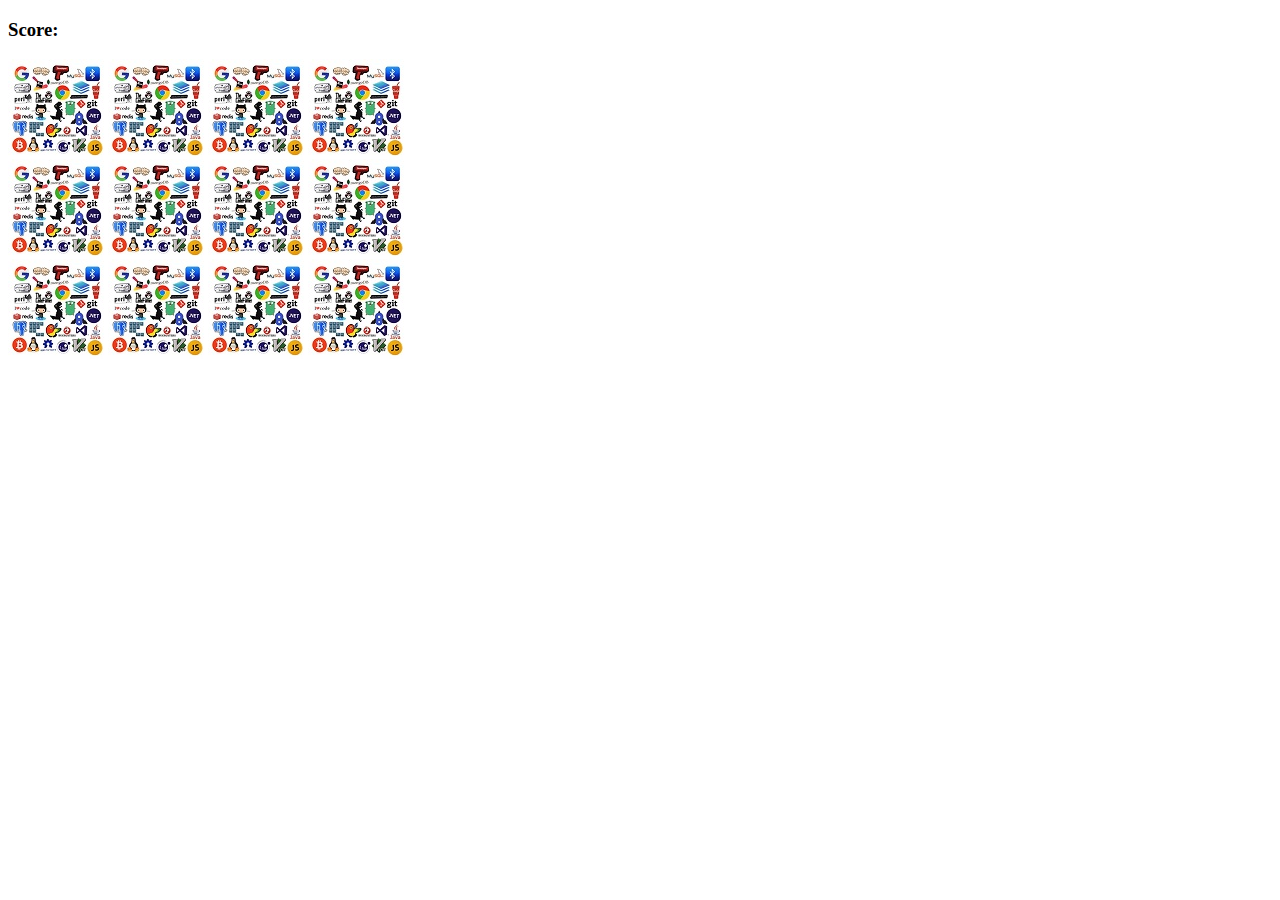
<file: 6 javascript game/memory-game-master/index.html>
<!DOCTYPE html>
<html lang="en" dir="ltr">
<head>
  <meta charset="UTF-8">
  <title>Memory Game</title>
  <link rel="stylesheet" href="style.css"></link>
  <script src="app.js" charset="utf-8"></script>
</head>
<body>

  <h3>Score:<span id="result"></span></h3>

  <div class="grid">
  </div>

</body>
</html>
</file>
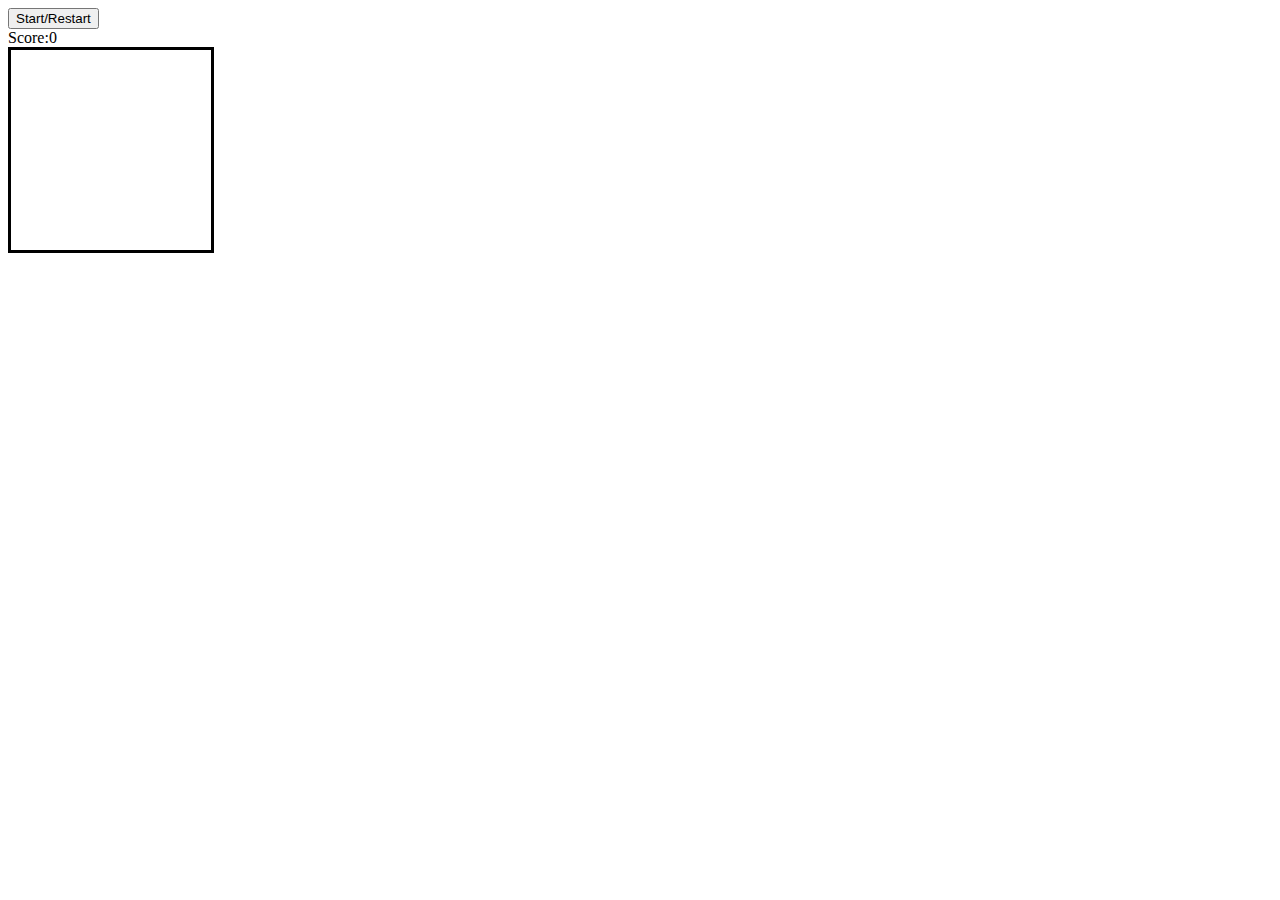
<file: 6 javascript game/Nokia3310-Snake-master/index.html>
<!DOCTYPE html>
<html lang="en" dir="ltr">
  <head>
    <meta charset="utf-8">
    <script src="app.js" charset="utf-8"></script>
    <link rel="stylesheet" href="style.css">
    <title>Snake Tutorial</title>
  </head>
  <body>

    <button class='start'>Start/Restart</button>
    <div class='score'>Score:<span>0</span></div>

    <div class='grid'>
      <div></div>
      <div></div>
      <div></div>
      <div></div>
      <div></div>
      <div></div>
      <div></div>
      <div></div>
      <div></div>
      <div></div>
      <div></div>
      <div></div>
      <div></div>
      <div></div>
      <div></div>
      <div></div>
      <div></div>
      <div></div>
      <div></div>
      <div></div>
      <div></div>
      <div></div>
      <div></div>
      <div></div>
      <div></div>
      <div></div>
      <div></div>
      <div></div>
      <div></div>
      <div></div>
      <div></div>
      <div></div>
      <div></div>
      <div></div>
      <div></div>
      <div></div>
      <div></div>
      <div></div>
      <div></div>
      <div></div>
      <div></div>
      <div></div>
      <div></div>
      <div></div>
      <div></div>
      <div></div>
      <div></div>
      <div></div>
      <div></div>
      <div></div>
      <div></div>
      <div></div>
      <div></div>
      <div></div>
      <div></div>
      <div></div>
      <div></div>
      <div></div>
      <div></div>
      <div></div>
      <div></div>
      <div></div>
      <div></div>
      <div></div>
      <div></div>
      <div></div>
      <div></div>
      <div></div>
      <div></div>
      <div></div>
      <div></div>
      <div></div>
      <div></div>
      <div></div>
      <div></div>
      <div></div>
      <div></div>
      <div></div>
      <div></div>
      <div></div>
      <div></div>
      <div></div>
      <div></div>
      <div></div>
      <div></div>
      <div></div>
      <div></div>
      <div></div>
      <div></div>
      <div></div>
      <div></div>
      <div></div>
      <div></div>
      <div></div>
      <div></div>
      <div></div>
      <div></div>
      <div></div>
      <div></div>
      <div></div>
    </div>

  </body>
</html>
</file>
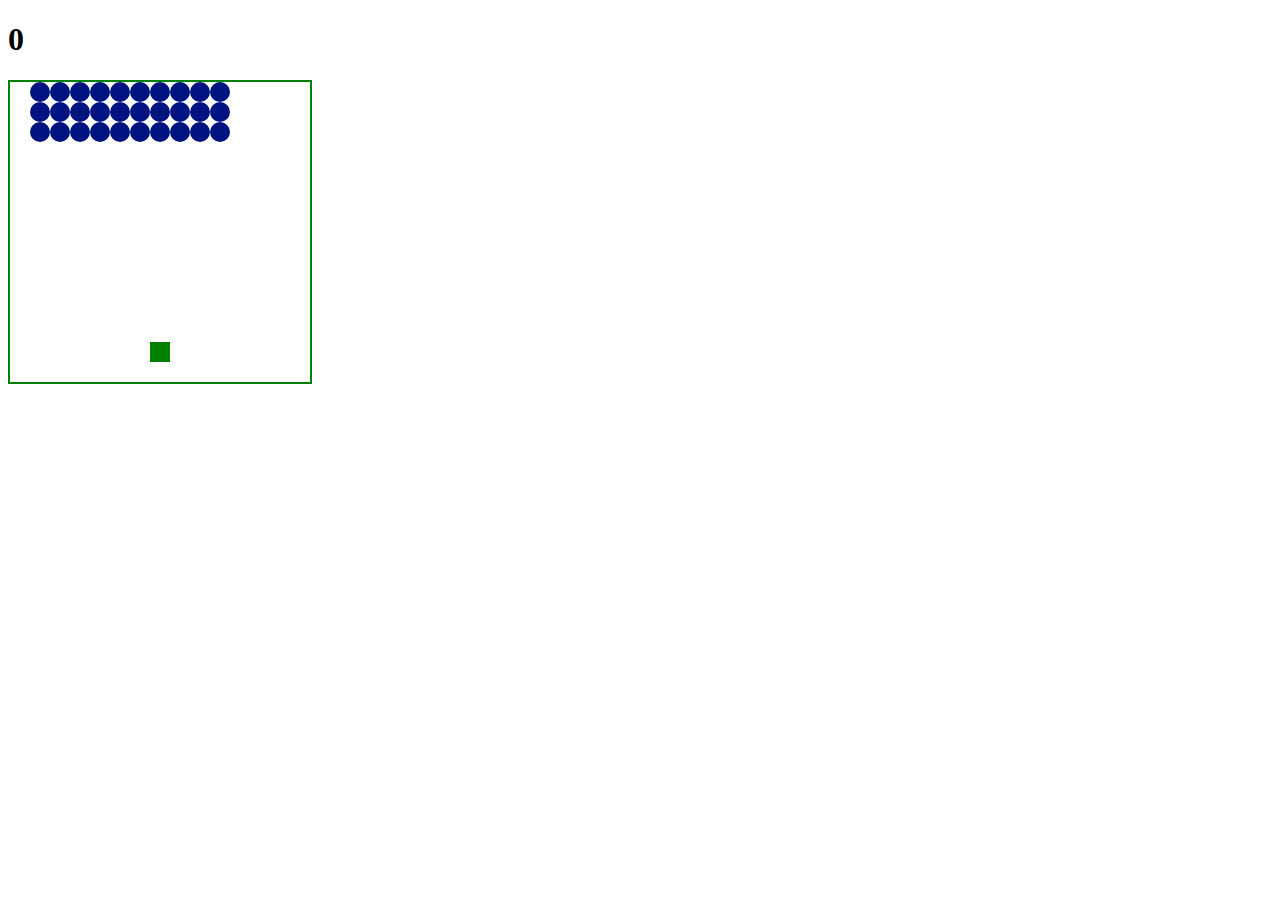
<file: 6 javascript game/space-invaders-master/index.html>
<!doctype html>

<html lang="en">
<head>
  <meta charset="utf-8">

  <title>Space Invaders</title>
  <link rel="stylesheet" href="style.css">

</head>
<body>
  <h1 class="results">0</h1>
  <div class="grid"></div>
  <script src="app.js"></script>
</body>
</html>
</file>
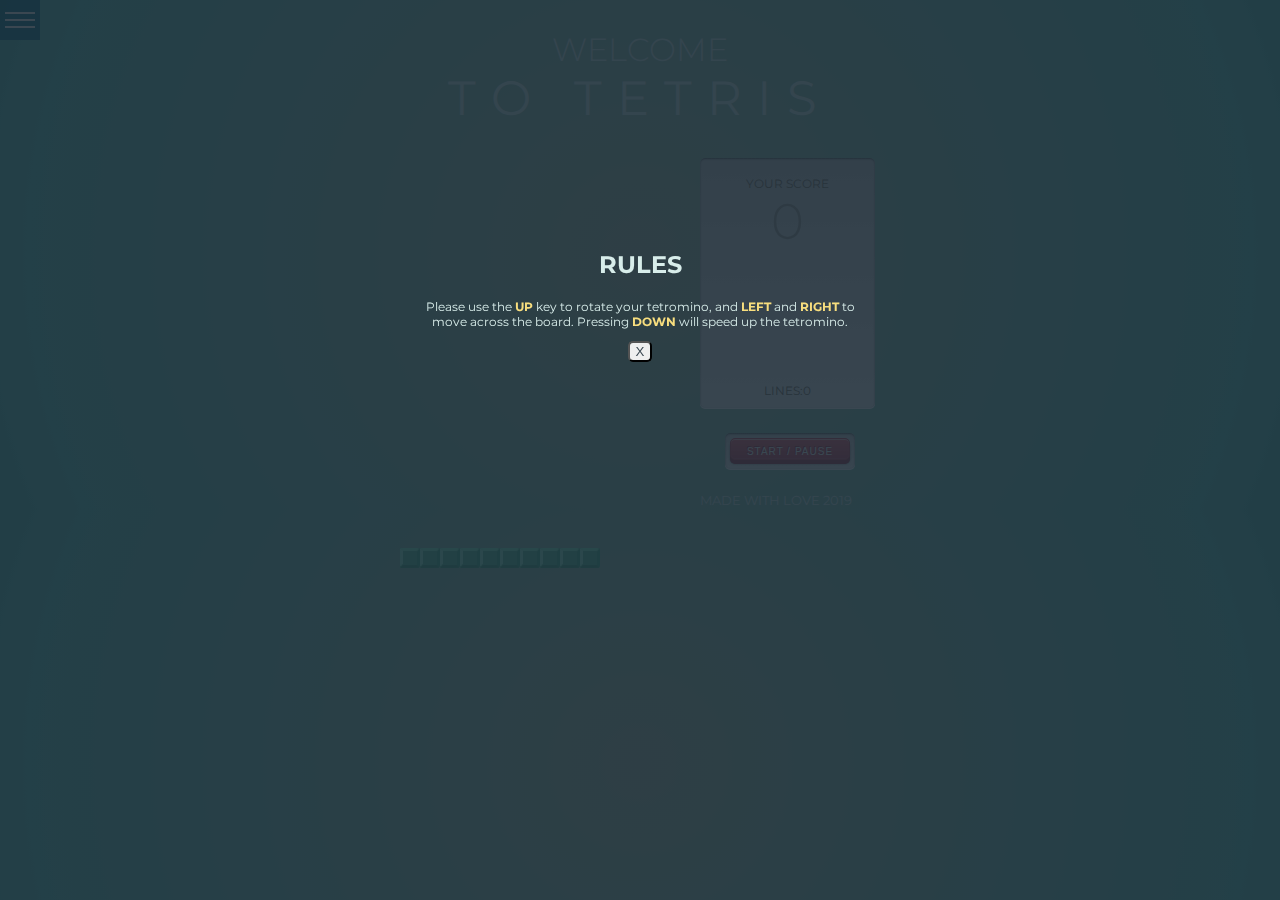
<file: 6 javascript game/Tetris-master/index.html>
<!DOCTYPE html>
<html lang="en" dir="ltr">

<head>
  <meta charset="utf-8">
  <title>Tetris!</title>
  <script src="js/app.js" charset="utf-8"></script>
  <link rel="stylesheet" href="css/style.css">
  <link href="https://fonts.googleapis.com/css?family=Montserrat:300,400&display=swap" rel="stylesheet">
</head>

<body>
  <div class="menu-wrap">
    <input type="checkbox" class="toggler">
    <div class="hamburger">
      <div></div>
    </div>
    <div class="menu">
      <div class="menu-content">
        <h2 class="t-ucase">rules</h2>
        <p class="rules"> Please use the <b class="key">UP</b> key to rotate your tetromino, and <b class="key">LEFT</b>
          and <b class="key">RIGHT</b> to <br> move across the board. Pressing <b class="key">DOWN</b> will speed up the
          tetromino.</p>
        <button class="close fw-400">X</button>
      </div>
    </div>
  </div>
  <header>
    <h1 class="fw-300 t-ucase">Welcome <br><span class="fw-400 t-wide t-big t-ucase">to tetris</span></h1>
  </header>
  <main class="game-area">
    <div class="game">
      <div class="grid"></div>
    </div>
    <section>
      <div class="display">
        <h1 class="score fw-400 t-ucase">Your Score <br> <span class="score-display t-ucase fw-300">0</span></h1>
        <div class="previous-shape">
          <div class="previous-grid"></div>
        </div>
        <h2 class="lines-display fw-400 t-ucase">Lines:<span class="lines-score">0</span></h2>
      </div>
      <button class="button t-ucase" href="#">Start / Pause</button>
      <small class='footer t-ucase'>made with love 2019</small>
    </section>
  </main>
</body>

</html>
</file>
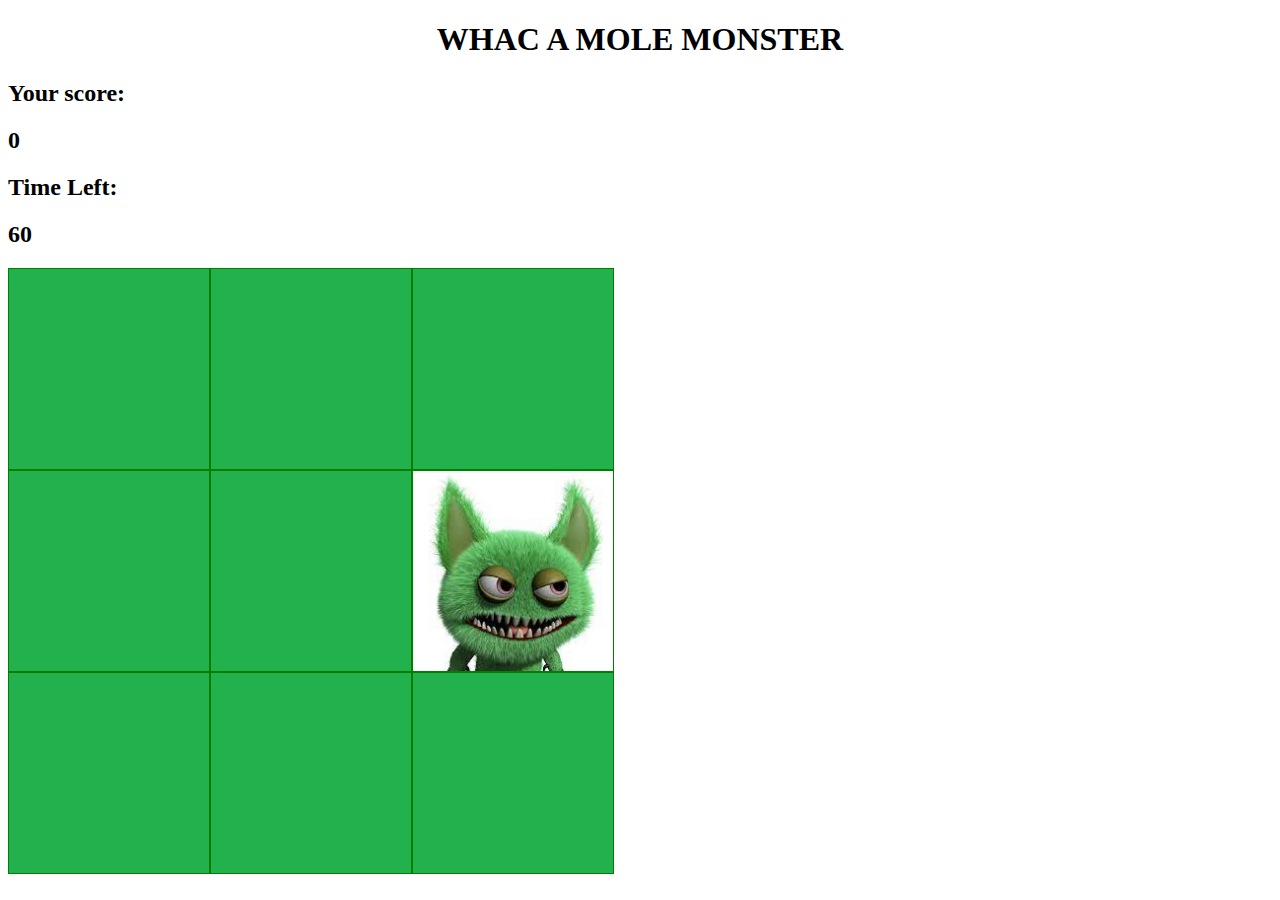
<file: 6 javascript game/whac-a-mole-master/index.html>
<!DOCTYPE html>

<html lang="en">
  <head>
    <meta charset="utf-8" />
    <title>Whac-a-mole</title>
    <link rel="stylesheet" href="styles.css" />
  </head>
  <body>
    <h1 class="title">WHAC A MOLE MONSTER</h1>

    <h2>Your score:</h2>
    <h2 id="score">0</h2>

    <h2>Time Left:</h2>
    <h2 id="time-left">60</h2>

    <div class="grid">
      <div class="square" id="1"></div>
      <div class="square" id="2"></div>
      <div class="square" id="3"></div>
      <div class="square" id="4"></div>
      <div class="square" id="5"></div>
      <div class="square" id="6"></div>
      <div class="square" id="7"></div>
      <div class="square" id="8"></div>
      <div class="square" id="9"></div>
    </div>

    <script src="app.js"></script>
  </body>
</html>
</file>
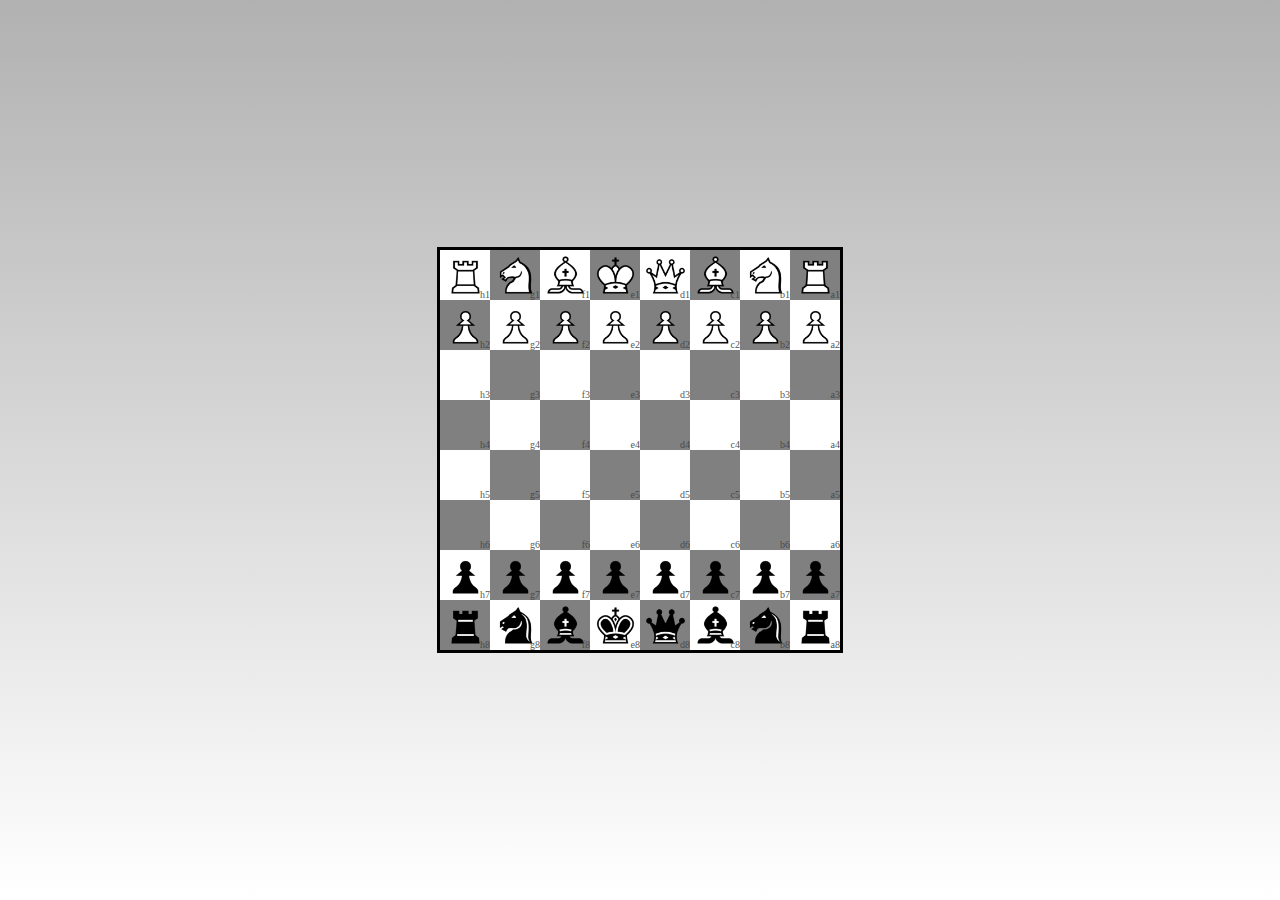
<file: chess.html>
<!DOCTYPE html>
<html lang="en">
<head>
    <meta charset="UTF-8">
    <meta http-equiv="X-UA-Compatible" content="IE=edge">
    <meta name="viewport" content="width=device-width, initial-scale=1.0">
    <title>Chess</title>
    <link rel="stylesheet" href="chess.css" />
    <link rel="icon" type="image/jpg" href="img/favicon.jpg" />
</head>
<body>
    <div class="chess-table">
        <div id="h8" class="piece-box black-box"></div>
        <div id="g8" class="piece-box white-box"></div>
        <div id="f8" class="piece-box black-box"></div>
        <div id="e8" class="piece-box white-box"></div>
        <div id="d8" class="piece-box black-box"></div>
        <div id="c8" class="piece-box white-box"></div>
        <div id="b8" class="piece-box black-box"></div>
        <div id="a8" class="piece-box white-box"></div>

        <div id="h7" class="piece-box white-box"></div>
        <div id="g7" class="piece-box black-box"></div>
        <div id="f7" class="piece-box white-box"></div>
        <div id="e7" class="piece-box black-box"></div>
        <div id="d7" class="piece-box white-box"></div>
        <div id="c7" class="piece-box black-box"></div>
        <div id="b7" class="piece-box white-box"></div>
        <div id="a7" class="piece-box black-box"></div>

        <div id="h6" class="piece-box black-box"></div>
        <div id="g6" class="piece-box white-box"></div>
        <div id="f6" class="piece-box black-box"></div>
        <div id="e6" class="piece-box white-box"></div>
        <div id="d6" class="piece-box black-box"></div>
        <div id="c6" class="piece-box white-box"></div>
        <div id="b6" class="piece-box black-box"></div>
        <div id="a6" class="piece-box white-box"></div>

        <div id="h5" class="piece-box white-box"></div>
        <div id="g5" class="piece-box black-box"></div>
        <div id="f5" class="piece-box white-box"></div>
        <div id="e5" class="piece-box black-box"></div>
        <div id="d5" class="piece-box white-box"></div>
        <div id="c5" class="piece-box black-box"></div>
        <div id="b5" class="piece-box white-box"></div>
        <div id="a5" class="piece-box black-box"></div>

        <div id="h4" class="piece-box black-box"></div>
        <div id="g4" class="piece-box white-box"></div>
        <div id="f4" class="piece-box black-box"></div>
        <div id="e4" class="piece-box white-box"></div>
        <div id="d4" class="piece-box black-box"></div>
        <div id="c4" class="piece-box white-box"></div>
        <div id="b4" class="piece-box black-box"></div>
        <div id="a4" class="piece-box white-box"></div>

        <div id="h3" class="piece-box white-box"></div>
        <div id="g3" class="piece-box black-box"></div>
        <div id="f3" class="piece-box white-box"></div>
        <div id="e3" class="piece-box black-box"></div>
        <div id="d3" class="piece-box white-box"></div>
        <div id="c3" class="piece-box black-box"></div>
        <div id="b3" class="piece-box white-box"></div>
        <div id="a3" class="piece-box black-box"></div>

        <div id="h2" class="piece-box black-box"></div>
        <div id="g2" class="piece-box white-box"></div>
        <div id="f2" class="piece-box black-box"></div>
        <div id="e2" class="piece-box white-box"></div>
        <div id="d2" class="piece-box black-box"></div>
        <div id="c2" class="piece-box white-box"></div>
        <div id="b2" class="piece-box black-box"></div>
        <div id="a2" class="piece-box white-box"></div>

        <div id="h1" class="piece-box white-box"></div>
        <div id="g1" class="piece-box black-box"></div>
        <div id="f1" class="piece-box white-box"></div>
        <div id="e1" class="piece-box black-box"></div>
        <div id="d1" class="piece-box white-box"></div>
        <div id="c1" class="piece-box black-box"></div>
        <div id="b1" class="piece-box white-box"></div>
        <div id="a1" class="piece-box black-box"></div>
    </div>

    <div class="chess-message">
        <div class="black-wins check-mate-message fade-in">Black Wins</div>
        <div class="white-wins check-mate-message fade-in">White Wins</div>
    </div>

    <script src="./app.js" defer type="module"></script>
</body>
</html>
</file>
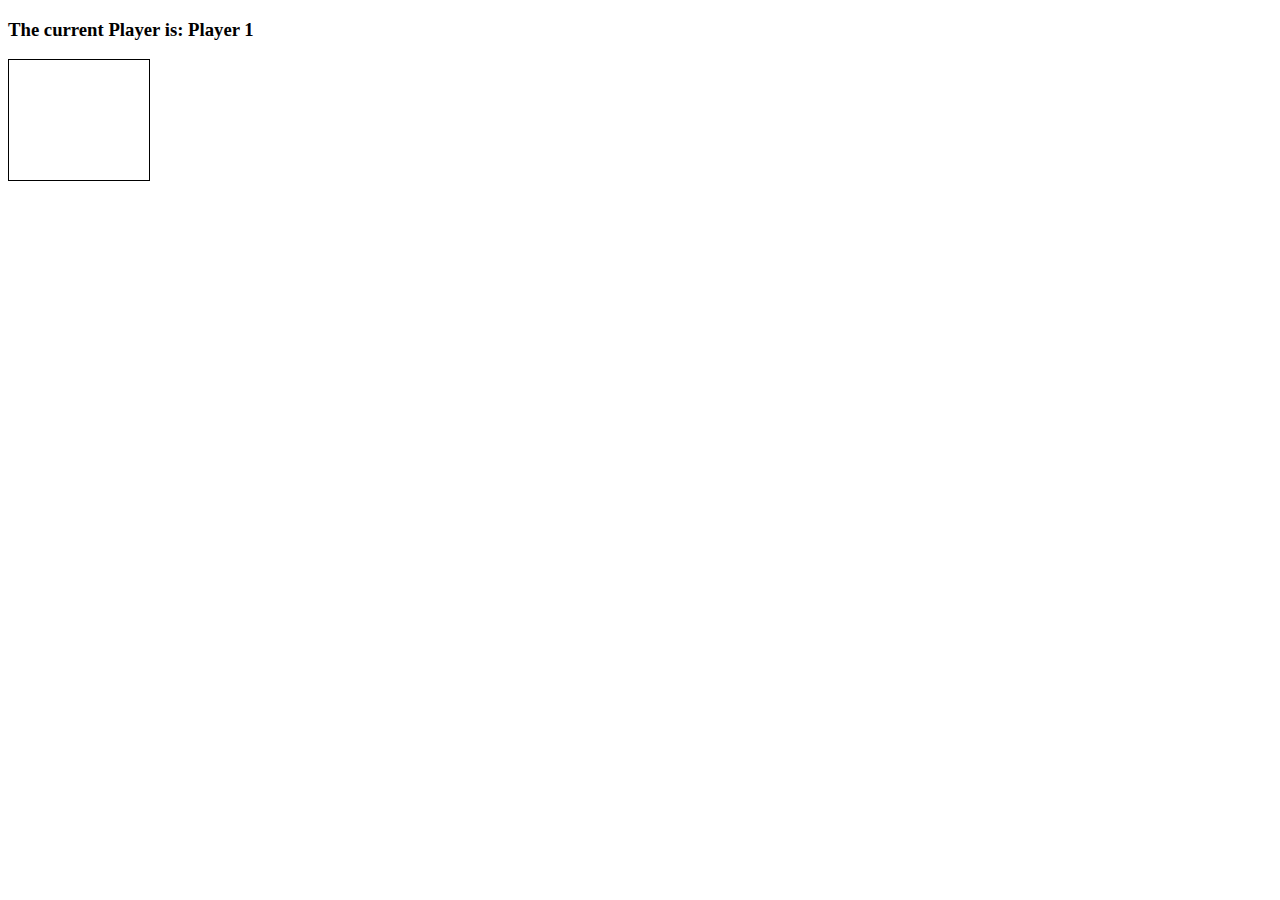
<file: connect.html>
<!DOCTYPE html>

<html lang="en">
  <head>
    <meta charset="utf-8" />
    <title>Connect Four</title>
    <link rel="stylesheet" href="connect.css" />
    <script src="connect.js" charset="utf-8"></script>
  </head>
  <body>
    <h3>The current Player is: Player <span id="current-player">1</span></h3>
    <h3 id="result"></h3>

    <div class="grid">
      <div></div>
      <div></div>
      <div></div>
      <div></div>
      <div></div>
      <div></div>
      <div></div>
      <div></div>
      <div></div>
      <div></div>
      <div></div>
      <div></div>
      <div></div>
      <div></div>
      <div></div>
      <div></div>
      <div></div>
      <div></div>
      <div></div>
      <div></div>
      <div></div>
      <div></div>
      <div></div>
      <div></div>
      <div></div>
      <div></div>
      <div></div>
      <div></div>
      <div></div>
      <div></div>
      <div></div>
      <div></div>
      <div></div>
      <div></div>
      <div></div>
      <div></div>
      <div></div>
      <div></div>
      <div></div>
      <div></div>
      <div></div>
      <div></div>
      <div class="taken"></div>
      <div class="taken"></div>
      <div class="taken"></div>
      <div class="taken"></div>
      <div class="taken"></div>
      <div class="taken"></div>
      <div class="taken"></div>
    </div>
  </body>
</html>
</file>
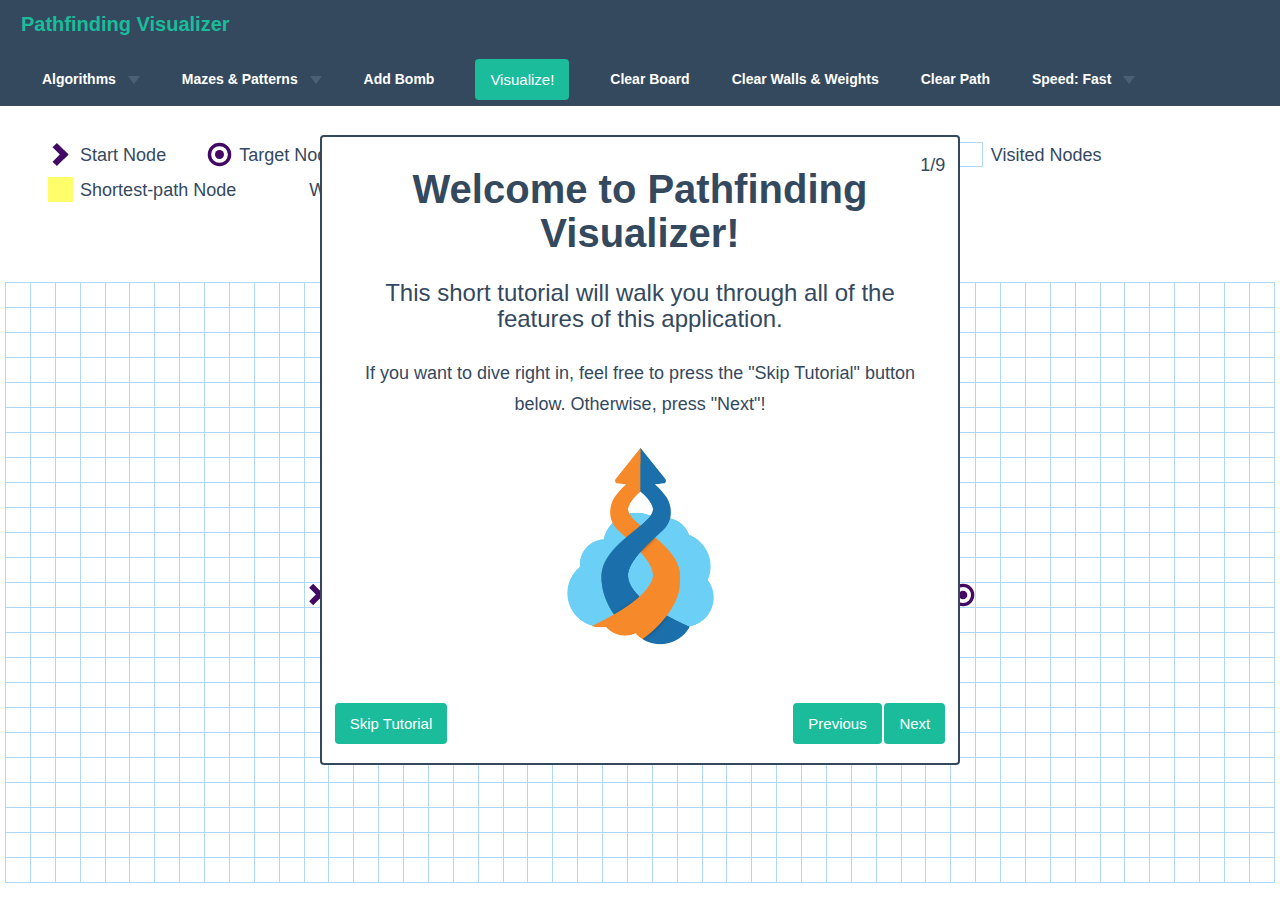
<file: pfv.html>
<html>
  <head>
    <title>Pathfinding Visualizer</title>
    <link rel="stylesheet" href="https://maxcdn.bootstrapcdn.com/bootstrap/3.3.7/css/bootstrap.min.css">
    <link id="cssTheme" rel="stylesheet" href="public/styling/cssBasic.css"/>
    <link rel="shortcut icon" type="image/png" href="public/styling/c_icon.png"/>
  </head>
  <body>
    <div id='navbarDiv'>
     <nav class="navbar navbar-inverse">
       <div class="container-fluid">
         <div class="navbar-header">
           <a id="refreshButton" class="navbar-brand" href="#">Pathfinding Visualizer</a>
         </div>
         <ul class="nav navbar-nav">
           <li class="dropdown">
             <a class="dropdown-toggle" data-toggle="dropdown" href="#">Algorithms
             <span class="caret"></span></a>
             <ul class="dropdown-menu">
               <li id='startButtonDijkstra'><a href="#">Dijkstra's Algorithm</a></li>
               <li id='startButtonAStar2'><a href="#">A* Search</a></li>
               <li id='startButtonGreedy'><a href="#">Greedy Best-first Search</a></li>
               <li id='startButtonAStar'><a href="#">Swarm Algorithm</a></li>
               <li id='startButtonAStar3'><a href="#">Convergent Swarm Algorithm</a></li>
               <li id='startButtonBidirectional'><a href="#">Bidirectional Swarm Algorithm</a></li>
               <li id='startButtonBFS'><a href="#">Breadth-first Search</a></li>
               <li id='startButtonDFS'><a href="#">Depth-first Search</a></li>
             </ul>
           </li>
           <li class="dropdown">
             <a class="dropdown-toggle" data-toggle="dropdown" href="#">Mazes &amp; Patterns
             <span class="caret"></span></a>
             <ul class="dropdown-menu">
               <li id='startButtonCreateMazeTwo'><a href="#">Recursive Division</a></li>
               <li id='startButtonCreateMazeThree'><a href="#">Recursive Division (vertical skew)</a></li>
               <li id='startButtonCreateMazeFour'><a href="#">Recursive Division (horizontal skew)</a></li>
               <li id='startButtonCreateMazeOne'><a href="#">Basic Random Maze</a></li>
               <li id='startButtonCreateMazeWeights'><a href="#">Basic Weight Maze</a></li>
               <li id='startStairDemonstration'><a href="#">Simple Stair Pattern</a></li>
             </ul>
           </li>
           <li id='startButtonAddObject'><a href="#">Add Bomb</a></li>
           <li id='startButtonStart'><button id="actualStartButton" class="btn btn-default navbar-btn" type="button">Visualize!</button></li>
           <li id='startButtonClearBoard'><a href="#">Clear Board</a></li>
           <li id='startButtonClearWalls'><a href="#">Clear Walls &amp; Weights</a></li>
           <li id='startButtonClearPath'><a href="#">Clear Path</a></li>
           <li class="dropdown">
             <a id="adjustSpeed" class="dropdown-toggle" data-toggle="dropdown" href="#">Speed: Fast
             <span class="caret"></span></a>
             <ul class="dropdown-menu">
               <li id='adjustFast'><a href="#">Fast</a></li>
               <li id='adjustAverage'><a href="#">Average</a></li>
               <li id='adjustSlow'><a href="#">Slow</a></li>
             </ul>
           </li>
         </ul>
       </div>
     </nav>
   </div>
    <div id="tutorial">
      <h3>Welcome to Pathfinding Visualizer!</h3>
      <h6>This short tutorial will walk you through all of the features of this application.</h6>
      <p>If you want to dive right in, feel free to press the "Skip Tutorial" button below. Otherwise, press "Next"!</p>
      <div id="tutorialCounter">1/9</div>
      <img id="mainTutorialImage" src="public/styling/c_icon.png">
      <button id="nextButton" class="btn btn-default navbar-btn" type="button">Next</button>
      <button id="previousButton" class="btn btn-default navbar-btn" type="button">Previous</button>
      <button id="skipButton" class="btn btn-default navbar-btn" type="button">Skip Tutorial</button>
    </div>
    <div id='mainGrid'>
      <div id='mainText'>
        <ul>
          <li>
            <div class="start"></div>Start Node</li>
          <li>
            <div class="target"></div>Target Node</li>
          <li id="bombLegend">
            <div class="object"></div>Bomb Node</li>
          <li id="weightLegend">
            <div class="borderlessWeight"></div>Weight Node</li>
          <li>
            <div class="unvisited"></div>Unvisited Node</li>
          <li>
            <div class="visited"></div><div class="visitedobject"></div>Visited Nodes</li>
          <li>
            <div class="shortest-path"></div>Shortest-path Node</li>
          <li>
            <div class="wall"></div>Wall Node</li>
        </ul>
      </div>
      <div id="algorithmDescriptor">Pick an algorithm and visualize it!</div>
      <table id='board'/>
    </div>
  </body>
  <script src="https://ajax.googleapis.com/ajax/libs/jquery/3.1.1/jquery.min.js"></script>
  <script src="https://maxcdn.bootstrapcdn.com/bootstrap/3.3.7/js/bootstrap.min.js"></script>
  <script src='public/browser/bundle.js'></script>
</html>
</file>
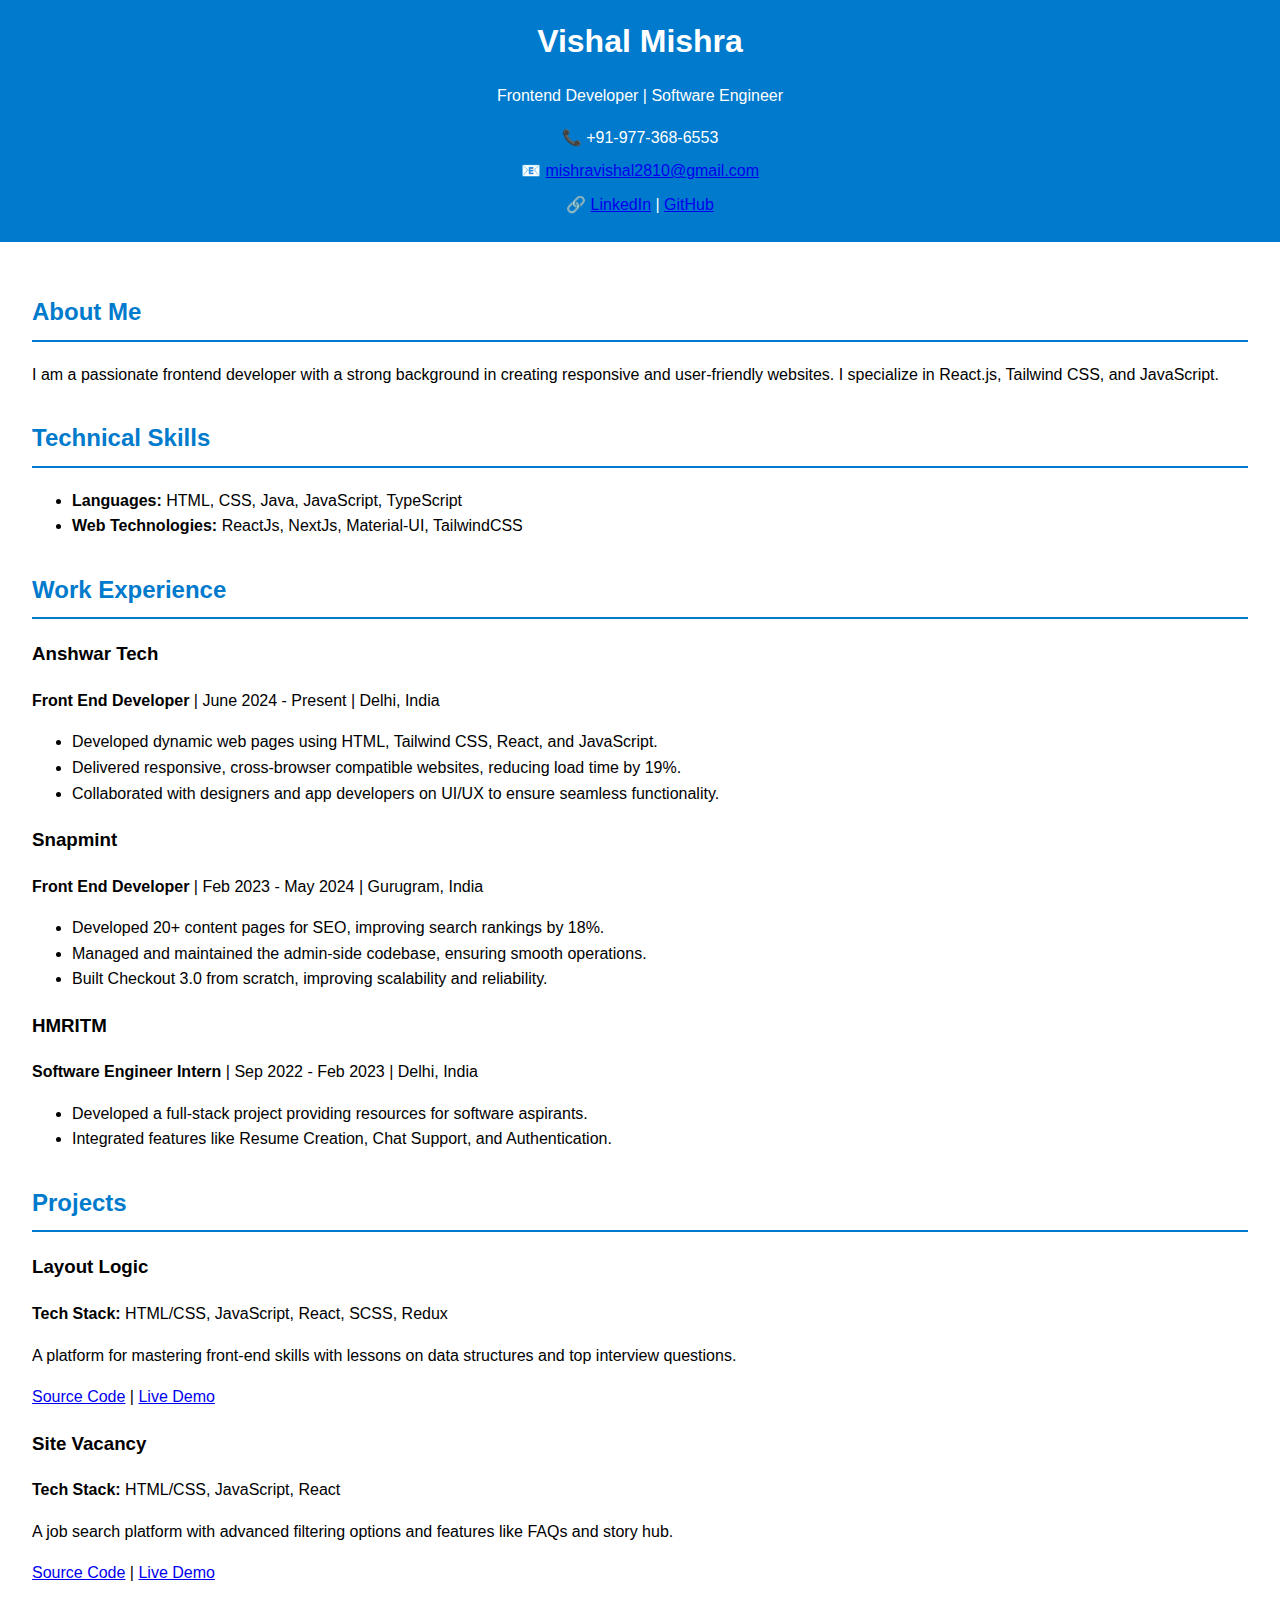
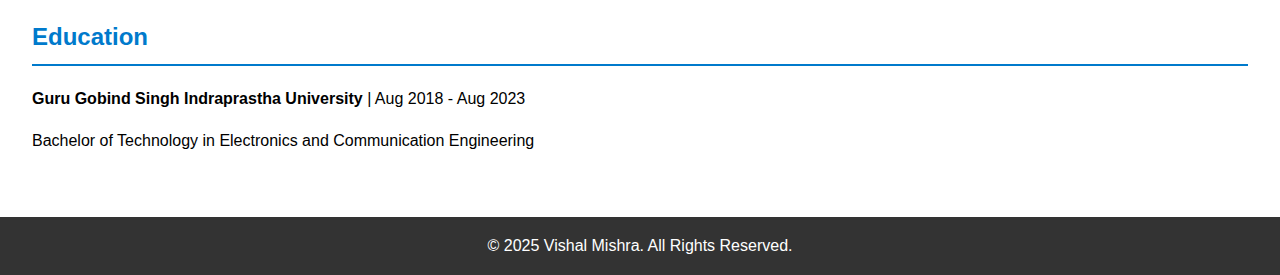
<file: resume.html>
<!DOCTYPE html>
<html lang="en">
<head>
  <meta charset="UTF-8">
  <meta name="viewport" content="width=device-width, initial-scale=1.0">
  <title>Vishal Mishra - Portfolio</title>
  <link rel="stylesheet" href="styles.css">
</head>
<body>
  <header>
    <div class="container">
      <h1>Vishal Mishra</h1>
      <p>Frontend Developer | Software Engineer</p>
      <div class="contact">
        <p>📞 +91-977-368-6553</p>
        <p>📧 <a href="mailto:mishravishal2810@gmail.com">mishravishal2810@gmail.com</a></p>
        <p>🔗 <a href="https://linkedin.com/vishalmishra2810" target="_blank">LinkedIn</a> | <a href="https://github.com/vishalmishra2810" target="_blank">GitHub</a></p>
      </div>
    </div>
  </header>

  <main>
    <section id="about">
      <h2>About Me</h2>
      <p>I am a passionate frontend developer with a strong background in creating responsive and user-friendly websites. I specialize in React.js, Tailwind CSS, and JavaScript.</p>
    </section>

    <section id="skills">
      <h2>Technical Skills</h2>
      <ul>
        <li><strong>Languages:</strong> HTML, CSS, Java, JavaScript, TypeScript</li>
        <li><strong>Web Technologies:</strong> ReactJs, NextJs, Material-UI, TailwindCSS</li>
      </ul>
    </section>

    <section id="experience">
      <h2>Work Experience</h2>
      <div class="job">
        <h3>Anshwar Tech</h3>
        <p><strong>Front End Developer</strong> | June 2024 - Present | Delhi, India</p>
        <ul>
          <li>Developed dynamic web pages using HTML, Tailwind CSS, React, and JavaScript.</li>
          <li>Delivered responsive, cross-browser compatible websites, reducing load time by 19%.</li>
          <li>Collaborated with designers and app developers on UI/UX to ensure seamless functionality.</li>
        </ul>
      </div>
      <div class="job">
        <h3>Snapmint</h3>
        <p><strong>Front End Developer</strong> | Feb 2023 - May 2024 | Gurugram, India</p>
        <ul>
          <li>Developed 20+ content pages for SEO, improving search rankings by 18%.</li>
          <li>Managed and maintained the admin-side codebase, ensuring smooth operations.</li>
          <li>Built Checkout 3.0 from scratch, improving scalability and reliability.</li>
        </ul>
      </div>
      <div class="job">
        <h3>HMRITM</h3>
        <p><strong>Software Engineer Intern</strong> | Sep 2022 - Feb 2023 | Delhi, India</p>
        <ul>
          <li>Developed a full-stack project providing resources for software aspirants.</li>
          <li>Integrated features like Resume Creation, Chat Support, and Authentication.</li>
        </ul>
      </div>
    </section>

    <section id="projects">
      <h2>Projects</h2>
      <div class="project">
        <h3>Layout Logic</h3>
        <p><strong>Tech Stack:</strong> HTML/CSS, JavaScript, React, SCSS, Redux</p>
        <p>A platform for mastering front-end skills with lessons on data structures and top interview questions.</p>
        <p><a href="#">Source Code</a> | <a href="#">Live Demo</a></p>
      </div>
      <div class="project">
        <h3>Site Vacancy</h3>
        <p><strong>Tech Stack:</strong> HTML/CSS, JavaScript, React</p>
        <p>A job search platform with advanced filtering options and features like FAQs and story hub.</p>
        <p><a href="#">Source Code</a> | <a href="#">Live Demo</a></p>
      </div>
    </section>

    <section id="education">
      <h2>Education</h2>
      <p><strong>Guru Gobind Singh Indraprastha University</strong> | Aug 2018 - Aug 2023</p>
      <p>Bachelor of Technology in Electronics and Communication Engineering</p>
    </section>
  </main>

  <footer>
    <div class="container">
      <p>&copy; 2025 Vishal Mishra. All Rights Reserved.</p>
    </div>
  </footer>

  <script src="script.js"></script>
</body>
</html>
</file>
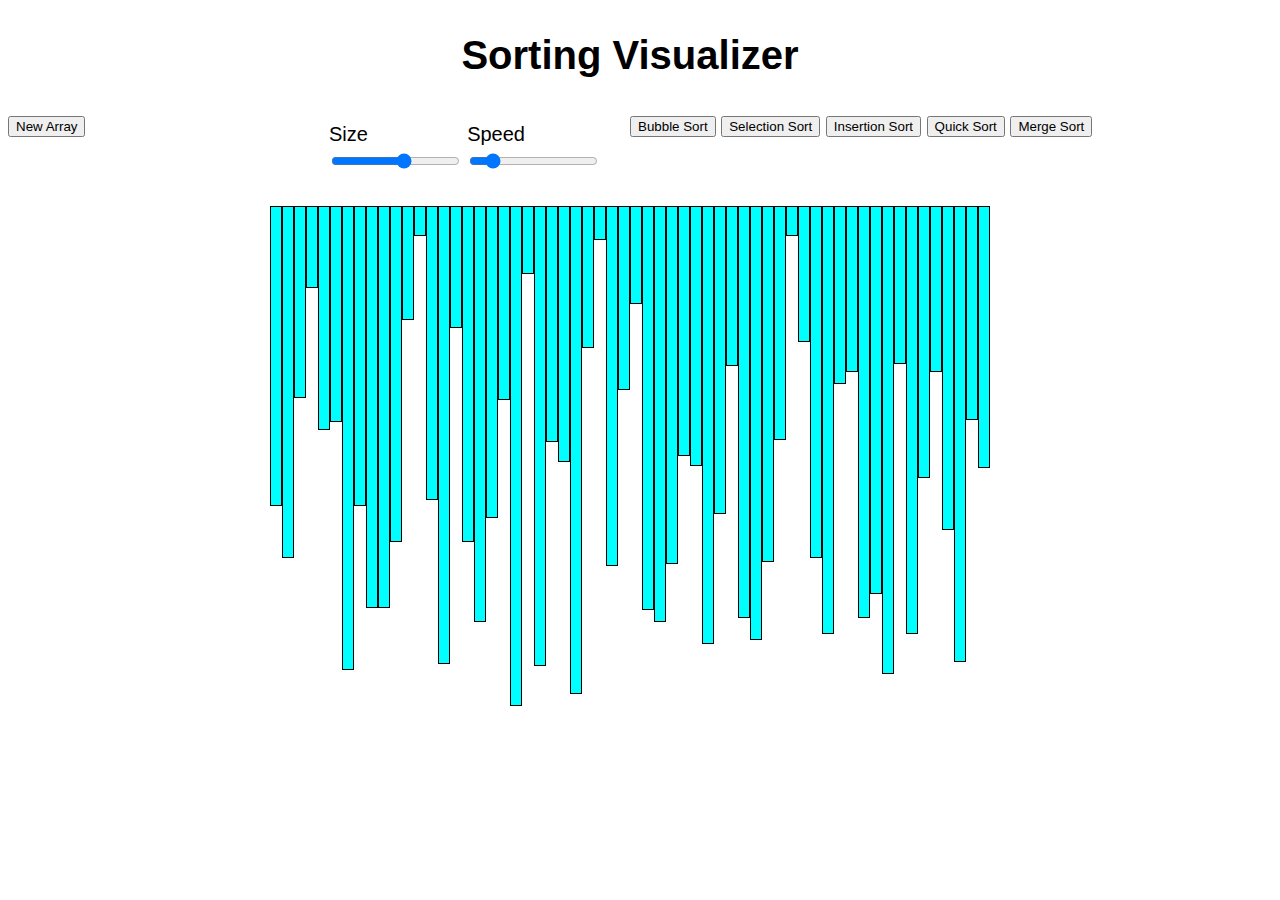
<file: sorting.html>
<!DOCTYPE html>
<html lang="en">
<head>
    <meta charset="UTF-8">
    <meta http-equiv="X-UA-Compatible" content="IE=edge">
    <meta name="viewport" content="width=device-width, initial-scale=1.0">
    <title>Sorting Visualizer</title>
    <link href="https://cdn.jsdelivr.net/npm/bootstrap@5.0.0-beta2/dist/css/bootstrap.min.css" rel="stylesheet" integrity="sha384-BmbxuPwQa2lc/FVzBcNJ7UAyJxM6wuqIj61tLrc4wSX0szH/Ev+nYRRuWlolflfl" crossorigin="anonymous">
    <link rel="stylesheet" href="sorting.css">
</head>
<header>
    <h1 align="center">Sorting Visualizer</h1>
    <nav>
        <div class="row">
            <div class="col gap-2 d-sm-flex" id="newArray">
                <button type="button" class="btn btn-outline-success btn-dark newArray">New Array</button>
            </div>
            <div class="col" id="input">
                <span id="size">Size
                    <input id="arr_sz" type="range" min="5" max="100" step=1 value=60>
                </span>
                <span id="speed">Speed
                    <input id="speed_input" type="range" min="20" max="300" stepDown=10 value=60>
                </span>
            </div>
            <div class="col gap-2 d-sm-flex justify-content-end">
                <button type="button" class="btn btn-outline-primary btn-dark bubbleSort">Bubble Sort</button>
                <button type="button" class="btn btn-outline-primary btn-dark selectionSort">Selection Sort</button>
                <button type="button" class="btn btn-outline-primary btn-dark insertionSort">Insertion Sort</button>
                <button type="button" class="btn btn-outline-primary btn-dark quickSort">Quick Sort</button>
                <button type="button" class="btn btn-outline-primary btn-dark mergeSort">Merge Sort</button>
            </div>
        </div>
    </nav>
</header>
<body class="p-3 mb-2 bg-dark text-white">
    
    <div id="bars" class="flex-container"></div>

    <script src="https://cdn.jsdelivr.net/npm/bootstrap@5.0.0-beta2/dist/js/bootstrap.bundle.min.js" integrity="sha384-b5kHyXgcpbZJO/tY9Ul7kGkf1S0CWuKcCD38l8YkeH8z8QjE0GmW1gYU5S9FOnJ0" crossorigin="anonymous"></script>
    <script src="js_files/sorting.js"></script>
    <script src="js_files/bubble.js"></script>
    <script src="js_files/insertion.js"></script>
    <script src="js_files/merge.js"></script>
    <script src="js_files/quick.js"></script>
    <script src="js_files/selection.js"></script>
</body>
</html>
</file>
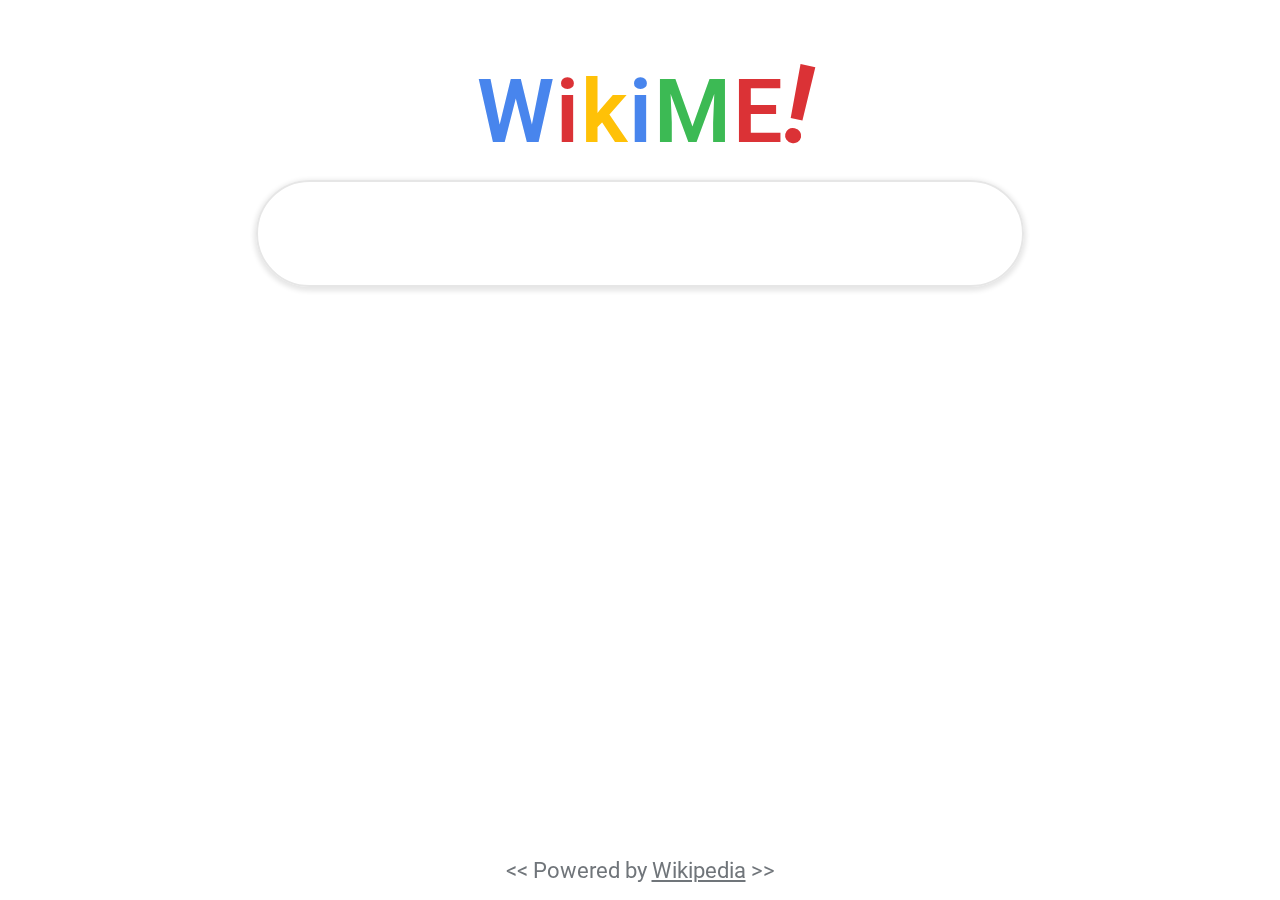
<file: wiki.html>
<!DOCTYPE html>
<html lang="en">
<head>
    <meta charset="UTF-8">
    <meta name="viewport" content="width=device-width, initial-scale=1.0">
    <link rel="stylesheet" href="https://cdnjs.cloudflare.com/ajax/libs/font-awesome/5.15.1/css/all.min.css" integrity="sha512-+4zCK9k+qNFUR5X+cKL9EIR+ZOhtIloNl9GIKS57V1MyNsYpYcUrUeQc9vNfzsWfV28IaLL3i96P9sdNyeRssA==" crossorigin="anonymous" />
    <link rel="preconnect" href="https://fonts.gstatic.com">
    <link href="https://fonts.googleapis.com/css2?family=Roboto&display=swap" rel="stylesheet">
    <link rel="stylesheet" href="dist/css/style.min.css" />
    <script src="./js/main.js" type="module"></script>
    <title>WikiME</title>
</head>
<body>
    <main>
        <h1 class="offscreen">Search Me A Wikipedia Powered Search Engine</h1>
        <section class="searchEntry">
            <h2 class="offscreen">Search Term Entry</h2>
            <div class="logo" aria-hidden="true">
                <span class="blue">W</span>
                <span class="red">i</span>
                <span class="yellow">k</span>
                <span class="blue">i</span>
                <span class="green">M</span>
                <span class="red">E</span>
                <!-- <span class="blue">M</span>
                <span class="yellow">e</span>-->
                <span class="red exclaim">!</span> 
            </div>
            <form id="searchBar" class="searchBar" role="search"> 
                <label class="offscreen" for="search">Enter a search term or phrase</label>
                <input id="search" type="text" autocomplete="off" role="searchbox" />
                <div id="clear" class="none button clear" role="button" tabindex="0" aria-label="Clear search terms">
                    <i class="fas fa-times"></i>
                </div>
                <button id="searchButton" class="button searchButton" type="submit" aria-label="Submit button">
                    <i class="fas fa-search blue"></i>
                </button>
            </form>
        </section>
        <section class="results">
            <h2 class="offscreen">Search Results</h2>
            <div class="statsBar">
                <div id="stats" class="stats" aria-live="assertive"></div>
            </div>
            <div id="searchResults" class="searchResults"></div>
        </section>
    </main>
    <footer>
        <p><span aria-hidden="true">&lt;&lt;</span> Powered by <a href="https://www.wikipedia.org" target="_blank">Wikipedia</a> <span aria-hidden="true">&gt;&gt;</span></p>
    </footer>
</body>
</html>
</file>
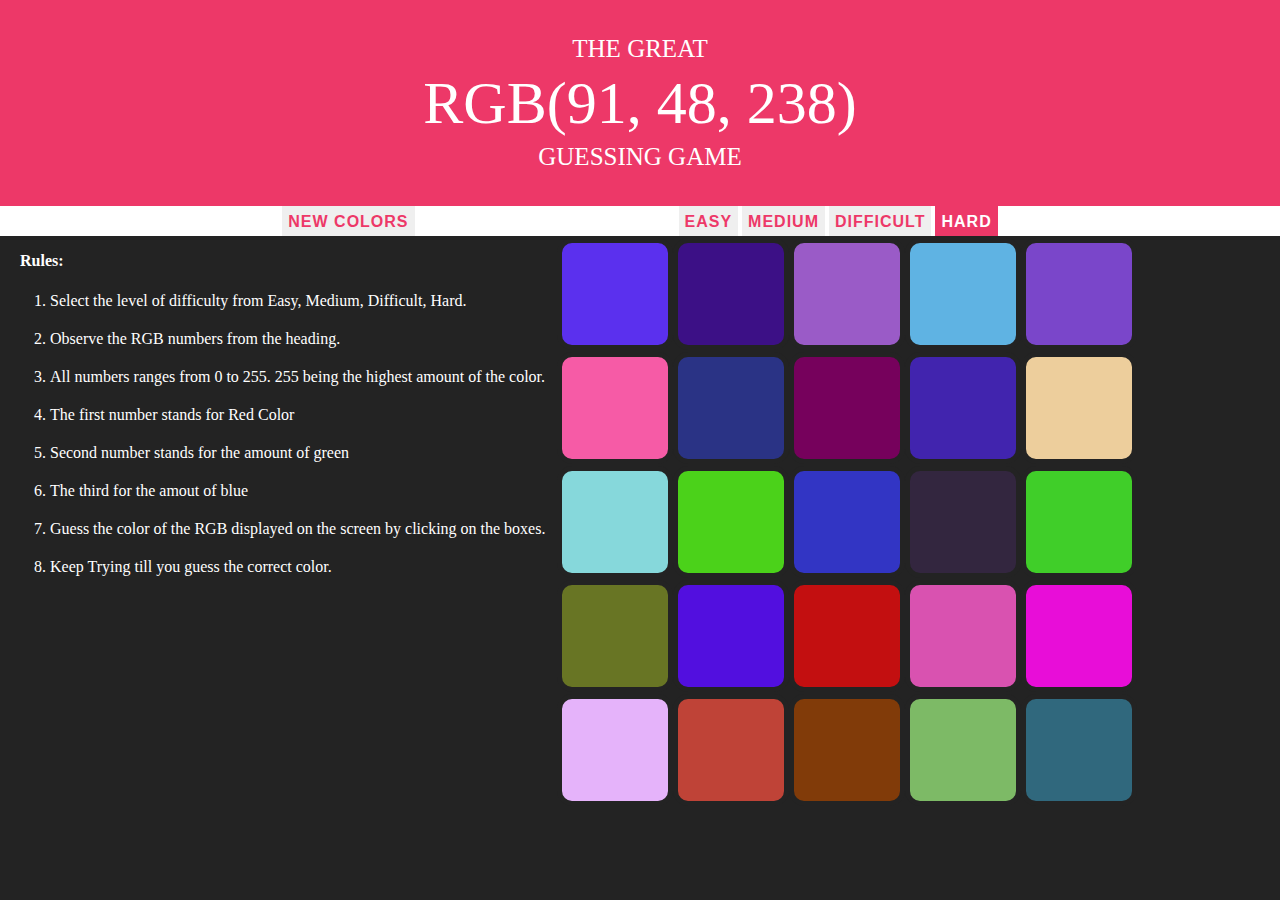
<file: Color_Game_Application-master/color_game.html>
<!DOCTYPE html>
<html>
<head>
	<title>Color Game</title>
	<link rel="stylesheet" type="text/css" href="color_game.css">
</head>
<body>
	<div class="heading">
		<h3>THE GREAT</h3>
		<h1>RGB(255, 0, 0)</h1>
		<h3>GUESSING GAME</h3>
	</div>
	<div class="select">
		<button id = "reset">NEW COLORS </button> <span id="message"></span>   
		<button class="mode">EASY</button> <button class="mode">MEDIUM</button> <button class="mode ">DIFFICULT</button> <button class=" mode selected">HARD</button>
	</div>
	<div class="Display">
	<div class=" Rules">
			<strong>Rules:</strong>
			<br>
			<br>
			<ol>
				<li>Select the level of difficulty from Easy, Medium, Difficult, Hard.</li>
				<li>Observe the RGB numbers from the heading.</li>
				<li>All numbers ranges from 0 to 255. 255 being the highest amount of the color.</li>
				<li>The first number stands for Red Color</li>
				<li>Second number stands for the amount of green</li>
				<li>The third for the amout of blue</li>
				<li>Guess the color of the RGB displayed on the screen by clicking on the boxes.</li>
				<li>Keep Trying till you guess the correct color.</li>
			</ol>
	</div>
	<div id="container">
		
		<table class="table">
			<tr class="row1">
				<td></td>
				<td></td>
				<td></td>
				<td></td>
				<td></td>
			</tr>
			<tr class="row2">
				<td></td>
				<td></td>
				<td></td>
				<td></td>
				<td></td>
			</tr>
			<tr class="row3">
				<td></td>
				<td></td>
				<td></td>
				<td></td>
				<td></td>
			</tr>
			<tr class="row4">
				<td></td>
				<td></td>
				<td></td>
				<td></td>
				<td></td>
			</tr>
			<tr class="row5">
				<td></td>
				<td></td>
				<td></td>
				<td></td>
				<td></td>
			</tr>
		</table>
	</div>
	</div>
	<script type="text/javascript" src="color_game.js"></script>
</body>
</html>
</file>
<file: 6 javascript game/memory-game-master/style.css>
.grid {
  display: flex;
  flex-wrap: wrap;
  width: 400px;
  height: 300px;
}
</file>
<file: 6 javascript game/Nokia3310-Snake-master/style.css>
.grid {
  width: 200px;
  height: 200px;
  display: flex;
  flex-wrap: wrap;
  border-style: solid;
}

.grid div {
  width: 20px;
  height: 20px;
}

.snake {
  background-color: blue;
}

.apple {
  background-color: purple;
}
</file>
<file: 6 javascript game/space-invaders-master/style.css>
.grid {
  width: 300px;
  height: 300px;
  border: solid green 2px;
  display: flex;
  flex-wrap: wrap;
}

.grid div {
  width: 20px;
  height: 20px;
}

.invader {
  background-color: rgb(0, 19, 128);
  border-radius: 10px;
}

.shooter {
  background-color: green;
}

.laser {
  background-color: orange;
}

.boom {
  background-color: red;
}
</file>
<file: 6 javascript game/Tetris-master/css/style.css>
:root {
  /* default font size in browsers is 16px = 1em, we make
     things easier for us and make 10px our base size.
     We have 10/16 = 0.625 = 1rem as it is set on root element.
     So 1rem is now 10px throughout our stylesheet.*/
  font-size: 0.625em;
}

* {
  box-sizing: border-box;
}

body {
  font-family: "Montserrat", sans-serif;
  font-size: 1.6rem;
  margin: auto;
  max-width: 60rem;
  color: #d8edea;
  background: radial-gradient(
    circle,
    rgba(175, 196, 174, 1) 0%,
    rgba(104, 204, 191, 1) 89%,
    rgba(94, 191, 178, 1) 100%
  );
}

header {
  text-align: center;
  margin-top: 3rem;
}

div {
  height: 2rem;
  width: 2rem;
}

/* some utility classes */
.t-ucase {
  text-transform: uppercase;
}

.t-big {
  font-size: 1.5em;
}

.t-wide {
  letter-spacing: 1.5rem;
}

.t-close {
  letter-spacing: 1rem;
}

.fw-300 {
  font-weight: 300;
}

.fw-400 {
  font-weight: 400;
}

.score-display {
  font-size: 5rem;
  color: rgb(133, 121, 107, 0.5);
}

.game-area {
  display: flex;
  justify-content: center;
}

.game {
  height: 0;
  width: 300px;
}

.grid {
  display: flex;
  flex-wrap: wrap;
  align-items: center;
  width: 20rem;
  height: 40rem;
}

.previous-shape {
  width: 10rem;
  padding-left: 2rem;
  margin-top: -5rem;
}

.previous-grid {
  display: flex;
  flex-wrap: wrap;
  width: 8rem;
  height: 8rem;
}

.block {
  background-image: url(../images/blue_block.png);
}

.block2 {
  background-image: url(../images/purple_block.png);
}

.block3 {
  background-image: url(../images/green_block.png);
}

.block4 {
  background-image: url(../images/navy_block.png);
}

.block5 {
  background-image: url(../images/pink_block.png);
}

.end {
  background-color: #d8edea;
}

.button {
  position: relative;
  width: 22rem;
  height: 2.2rem;
  text-align: center;
  color: #fff;
  letter-spacing: 1px;
  text-decoration: none;
  line-height: 23px;
  font-size: 10px;
  display: block;
  margin: 30px;
  text-shadow: -1px -1px 0 #a84155;
  background: #d25068;
  border: 1px solid #d25068;
  width: 12rem;
  background-image: linear-gradient(to bottom, #f66c7b, #d25068);
  border-radius: 5px;
  box-shadow: 0 1px 0 rgba(255, 255, 255, 0.5) inset,
    0 -1px 0 rgba(255, 255, 255, 0.1) inset, 0 4px 0 #ad4257,
    0 4px 2px rgba(0, 0, 0, 0.5);
}

.button:before {
  background: #f0f0f0;
  background-image: linear-gradient(#d0d0d0, #f0f0f0);
  border-radius: 5px;
  box-shadow: 0 1px 2px rgba(0, 0, 0, 0.5) inset, 0 1px 0 #fff;
  position: absolute;
  content: "";
  left: -6px;
  right: -6px;
  top: -6px;
  bottom: -10px;
  z-index: -1;
}

.button:active {
  box-shadow: 0 1px 0 rgba(255, 255, 255, 0.5) inset,
    0 -1px 0 rgba(255, 255, 255, 0.1) inset;
  top: 5px;
}

.button:active:before {
  top: -11px;
  bottom: -5px;
  content: "";
}

.button:hover {
  background: #f66c7b;
  background-image: linear-gradient(top, #d25068, #f66c7b);
}

.end {
  background-image: url(/Users/limit/development/Tetris/images/blue_block.png);
}

.display {
  display: flex;
  flex-direction: column;
  justify-content: space-between;
  align-items: center;
  text-align: center;
  margin-top: 1rem;
  width: 17.5rem;
  height: 25rem;
  background: #f0f0f0;
  background-image: linear-gradient(#d0d0d0, #f0f0f0);
  border-radius: 5px;
  box-shadow: 0 1px 2px rgba(0, 0, 0, 0.5) inset, 0 1px 0 #fff;
  color: #85796b;
}

.score,
.lines-display {
  padding-top: 1rem;
  font-size: 1.2rem;
}

/*menu*/
.container {
  max-width: 600px;
  padding: 0 3rem;
  margin: auto;
  overflow: hidden;
}

.btn:hover {
  opacity: 0.7;
}

/* START of MENU STYLING */
.menu-wrap {
  position: fixed;
  top: 0;
  left: 0;
  z-index: 1;
}

.menu-wrap .toggler {
  position: absolute;
  top: 0;
  left: 0;
  z-index: 2;
  width: 50px;
  height: 50px;
  opacity: 0;
  cursor: pointer;
}

.menu-wrap .hamburger {
  position: absolute;
  top: 0;
  left: 0;
  z-index: 1;
  display: flex;
  width: 40px;
  height: 40px;
  padding: 1rem;
  background: rgba(13, 110, 139, 0.75);
  align-items: center;
  justify-content: center;
}

/* Hamburger Line */
.menu-wrap .hamburger > div {
  position: relative;
  display: flex;
  width: 150%;
  height: 2px;
  background: #fff;
  flex: none;
  align-items: center;
  justify-content: center;
  transition: all 0.4s ease;
}

/* Hamburger Lines - Top & Bottom */
.menu-wrap .hamburger > div:before,
.menu-wrap .hamburger > div:after {
  position: absolute;
  top: -7px;
  z-index: 1;
  width: 100%;
  height: 2px;
  background: inherit;
  content: "";
}

/* Moves Line Down */
.menu-wrap .hamburger > div:after {
  top: 7px;
}

/* Toggler Animation */
.menu-wrap .toggler:checked + .hamburger > div {
  transform: rotate(135deg);
}

/* Turns Lines Into X */
.menu-wrap .toggler:checked + .hamburger > div:before,
.menu-wrap .toggler:checked + .hamburger > div:after {
  top: 0;
  transform: rotate(90deg);
}

/* Rotate On Hover When Checked */
.menu-wrap .toggler:checked:hover + .hamburger > div {
  transform: rotate(225deg);
}

.menu {
  display: flex;
  justify-content: center;
  position: fixed;
  z-index: 1;
  left: 0;
  top: 0;
  width: 100%;
  height: 100%;
  overflow: auto;
  background-color: rgba(24, 39, 51, 0.85);
}

.menu-content {
  text-align: center;
  width: 600px;
  align-items: center;
  margin-top: 230px;
  justify-content: center;
  width: 200vw;
  height: 200vh;
  border-radius: 50%;
  transition: all 0.8s ease;
}

.rules {
  font-size: 12px;
  transition: color 0.4s ease;
}

.key {
  color: #f8de7e;
}

.close {
  border-radius: 5px;
  color: rgba(24, 39, 51, 0.85);
}
</file>
<file: 6 javascript game/whac-a-mole-master/styles.css>
.grid {
  width: 606px;
  height: 606px;
  display: flex;
  flex-wrap: wrap;
}
h1 {
  text-align: center;
}
.square {
  height: 200px;
  width: 200px;
  border: solid green 1px;
  background-image: url("black.jpg");
}

.mole {
  background-image: url("mole.jpg");
  background-size: cover;
}
</file>
<file: chess.css>
* {
    user-select: none;
}
body {
    display: flex;
    justify-content: center;
    align-items: center;
    height: 100vh;
    width: 100vw;
    background: linear-gradient(#b1b1b1, white);
    margin: 0;
    padding: 0;
}

@keyframes fadeIn {
    0% { opacity: 0 }
    100% { opacity: 1 }
}

.fade-in {
    animation: fadeIn 1s ease
}

/** ####################################### */

.chess-table {
    height: 400px;
    width: 400px;
    display: flex;
    border: 3px solid black;
}
.piece-box {
    width: 50px;
    height: 50px;
    box-sizing: border-box;
    position: relative;
    display: flex;
    justify-content: center;
    align-items: center;
}
.piece {
    width: 45px;    
    height: 45px;
}
.piece-box-text {
    /* display: none; */
    position: absolute;
    bottom: 0px;
    right: 0px;
    font-size: 10px;
    color: #444;
    opacity: 0.9;
}

/** ####################################### */

.piece-box.white-box {
    background: white;
}
.piece-box.black-box {
    background: gray;
}
.piece-box.piece-selected {
    background: rgb(90, 90, 238);
    cursor: pointer;
}
.piece-box.piece-ready {
    background: greenyellow;
}
.piece-box.piece-potential {
    background: lightskyblue;
    border: 0.1px solid rgb(24, 155, 236);
}
.piece-box.piece-not-allowed {
    background: coral;
}
.piece-box.piece-pointer {
    cursor: pointer;
}

/** #################################### */

.chess-message .check-mate-message {
    position: absolute;
    width: 200px;
    left: calc(-142px + 50vw);
    top: calc(-10px + 50vh);
    text-align: center;
    padding: 10px 50px;
}
.chess-message .black-wins {
    display: none;
    background: black;
    color: white;
    box-shadow: 0 0 150px 75px white;
}
.chess-message .white-wins {
    display: none;
    background: white;
    color: black;
    box-shadow: 0 0 150px 75px black;
}

/** #################################### */

@media only screen 
  and (min-device-width: 320px) 
  and (max-device-width: 480px)
  and (-webkit-min-device-pixel-ratio: 2) {

    .chess-table {
        height: 240px;
        width: 240px;
    }
    .piece-box {
        width: 30px;
        height: 30px;
    }
    img.piece {
        width: 25px;    
        height: 25px;
    }
    .chess-message .check-mate-message {
        width: 150px;
        top: calc(-15px + 50vh);
        left: calc(-85px + 50vw);
        font-size: 12px;
        padding: 10px;
    }
}

@media only screen 
  and (min-device-width: 560px) 
  and (max-device-width: 820px)
  and (-webkit-min-device-pixel-ratio: 2) {
    body {
        padding: 50px 0;
    }
    .chess-message .check-mate-message {
        width: 175px;
        top: calc(35px + 50vh);
        left: calc(-127.5px + 50vw);
        font-size: 14px;
        padding: 10px 40px;
    }
}
</file>
<file: connect.css>
.grid {
  border: 1px solid;
  height: 120px;
  width: 140px;
  display: flex;
  flex-wrap: wrap;
}

.grid div {
  height: 20px;
  width: 20px;
}

.player-one {
  background-color: red;
  border-radius: 10px;
}

.player-two {
  background-color: blue;
  border-radius: 10px;
}
</file>
<file: public/styling/cssBasic.css>
/*.demonstration {
  border: 2px solid green;
}

.other {
  border: 2px solid red;
}

.otherother {
  border: 2px solid grey;
}*/

.start{
  /*border: 1px solid rgb(175, 216, 248);*/
  background-image:url(triangletwo-right.svg);
  /*background-color: rgb(255, 254, 106);*/
  background-position: center;
  background-repeat: no-repeat;
  background-size: contain;
  animation-name: specialNodes;
  animation-duration: 2.0s;
  animation-timing-function: ease-out;
  animation-delay: 0;
  animation-direction: alternate;
  animation-iteration-count: 1;
  animation-fill-mode: forwards;
  animation-play-state: running;
}

.instantshortest-path-up{
  /*border: 1px solid rgb(175, 216, 248);*/
  background:url(triangletwo-up.svg);
  background-color: rgb(255, 254, 106);
  background-position: center;
  background-repeat: no-repeat;
  background-size: contain;
}

.shortest-path-up{
  /*border: 1px solid rgb(175, 216, 248);*/
  background:url(triangletwo-up.svg);
  background-color: rgb(255, 254, 106);
  background-position: center;
  background-repeat: no-repeat;
  background-size: contain;
  animation-name: triangletwo;
  animation-duration: 1.5s;
  animation-timing-function: linear;
  animation-delay: 0;
  animation-direction: alternate;
  animation-iteration-count: 1;
  animation-fill-mode: forwards;
  animation-play-state: running;
}

.instantshortest-path-down{
  /*border: 1px solid rgb(175, 216, 248);*/
  background:url(triangletwo-down.svg);
  background-color: rgb(255, 254, 106);
  background-position: center;
  background-repeat: no-repeat;
  background-size: contain;
}

.shortest-path-down{
  /*border: 1px solid rgb(175, 216, 248);*/
  background:url(triangletwo-down.svg);
  background-color: rgb(255, 254, 106);
  background-position: center;
  background-repeat: no-repeat;
  background-size: contain;
  animation-name: triangletwo;
  animation-duration: 1.5s;
  animation-timing-function: linear;
  animation-delay: 0;
  animation-direction: alternate;
  animation-iteration-count: 1;
  animation-fill-mode: forwards;
  animation-play-state: running;
}

.instantshortest-path-right{
  /*border: 1px solid rgb(175, 216, 248);*/
  background:url(triangletwo-right.svg);
  background-color: rgb(255, 254, 106);
  background-position: center;
  background-repeat: no-repeat;
  background-size: contain;
}

.shortest-path-right{
  /*border: 1px solid rgb(175, 216, 248);*/
  background:url(triangletwo-right.svg);
  background-color: rgb(255, 254, 106);
  background-position: center;
  background-repeat: no-repeat;
  background-size: contain;
  animation-name: triangletwo;
  animation-duration: 1.5s;
  animation-timing-function: linear;
  animation-delay: 0;
  animation-direction: alternate;
  animation-iteration-count: 1;
  animation-fill-mode: forwards;
  animation-play-state: running;
}

.instantshortest-path-left{
  /*border: 1px solid rgb(175, 216, 248);*/
  background:url(triangletwo-left.svg);
  background-color: rgb(255, 254, 106);
  background-position: center;
  background-repeat: no-repeat;
  background-size: contain;
}

.shortest-path-left{
  /*border: 1px solid rgb(175, 216, 248);*/
  background:url(triangletwo-left.svg);
  background-color: rgb(255, 254, 106);
  background-position: center;
  background-repeat: no-repeat;
  background-size: contain;
  animation-name: triangletwo;
  animation-duration: 1.5s;
  animation-timing-function: linear;
  animation-delay: 0;
  animation-direction: alternate;
  animation-iteration-count: 1;
  animation-fill-mode: forwards;
  animation-play-state: running;
}

.instantStartTransparent{
  /*border: 1px solid rgb(175, 216, 248);*/
  opacity: 0.5;
  background-image:url(triangletwo-right.svg);
  background-color: rgb(255, 254, 106);
  background-position: center;
  background-repeat: no-repeat;
  background-size: contain;
}

.startTransparent{
  /*border: 1px solid rgb(175, 216, 248);*/
  opacity: 0.5;
  background-image:url(triangletwo-right.svg);
  background-color: rgb(255, 254, 106);
  background-position: center;
  background-repeat: no-repeat;
  background-size: contain;
  animation-name: specialNodes;
  animation-duration: 2.0s;
  animation-timing-function: ease-out;
  animation-delay: 0;
  animation-direction: alternate;
  animation-iteration-count: 1;
  animation-fill-mode: forwards;
  animation-play-state: running;
}

.visitedStartNodeBlue {
  /*border: 1px solid rgb(175, 216, 248);*/
  background-image:url(triangletwo-right.svg);
  /*background-color: rgb(255, 254, 106);*/
  background-position: center;
  background-repeat: no-repeat;
  background-size: contain;
  animation-name: visitedStartNodeBlueAnimation;
  animation-duration: 2.0s;
  animation-timing-function: ease-out;
  animation-delay: 0;
  animation-direction: alternate;
  animation-iteration-count: 1;
  animation-fill-mode: forwards;
  animation-play-state: running;
}

.visitedStartNodePurple {
  /*border: 1px solid rgb(175, 216, 248);*/
  background-image:url(triangletwo-right.svg);
  /*background-color: rgb(255, 254, 106);*/
  background-position: center;
  background-repeat: no-repeat;
  background-size: contain;
  animation-name: visitedStartNodePurpleAnimation;
  animation-duration: 2.0s;
  animation-timing-function: ease-out;
  animation-delay: 0;
  animation-direction: alternate;
  animation-iteration-count: 1;
  animation-fill-mode: forwards;
  animation-play-state: running;
}

.visitedObjectNode {
  background-image: url(diamond.svg);
  background-position: center;
  background-repeat: no-repeat;
  background-size: contain;
  animation-name: visitedStartNodeBlueAnimation;
  animation-duration: 2.0s;
  animation-timing-function: ease-out;
  animation-delay: 0;
  animation-direction: alternate;
  animation-iteration-count: 1;
  animation-fill-mode: forwards;
  animation-play-state: running;
}

.visitedTargetNodeBlue {
  background-image: url(circle.svg);
  background-position: center;
  background-repeat: no-repeat;
  background-size: contain;
  animation-name: visitedStartNodeBlueAnimation;
  animation-duration: 2.0s;
  animation-timing-function: ease-out;
  animation-delay: 0;
  animation-direction: alternate;
  animation-iteration-count: 1;
  animation-fill-mode: forwards;
  animation-play-state: running;
}

.visitedTargetNodePurple {
  background-image: url(circle.svg);
  background-position: center;
  background-repeat: no-repeat;
  background-size: contain;
  animation-name: visitedStartNodePurpleAnimation;
  animation-duration: 2.0s;
  animation-timing-function: ease-out;
  animation-delay: 0;
  animation-direction: alternate;
  animation-iteration-count: 1;
  animation-fill-mode: forwards;
  animation-play-state: running;
}

@keyframes visitedStartNodePurpleAnimation {
  0% {
    transform: scale(.3);
    background-color: rgba(41, 4, 24, 0.75);
    border-radius: 100%;
  }

  50% {
    background-color: rgba(97, 0, 20, 0.75);
  }

  75% {
    transform: scale(1.2);
    background-color: rgba(216, 5, 141, 0.75)
  }

  100% {
    transform: scale(1.0);
    background-color: rgba(178, 67, 255, 0.75);
  }
}

@keyframes visitedStartNodeBlueAnimation {
  0% {
    transform: scale(.3);
    background-color: rgba(0, 0, 66, 0.75);
    border-radius: 100%;
  }

  50% {
    background-color: rgba(17, 104, 217, 0.75);
  }

  75% {
    transform: scale(1.2);
    background-color: rgba(0, 217, 159, 0.75);
  }

  100% {
    transform: scale(1.0);
    background-color: rgba(0, 190, 218, 0.75);
  }
}

.strikethrough {
  color: rgb(185, 15, 15);
  text-decoration: line-through;
}

#algorithmDescriptor {
  text-align: center;
  color: #34495e;
  padding: 15px 25px 15px 25px;
}

#mainText > ul li {
  display: inline-block;
  list-style: none;
  padding: 0 28px 0 0;
}

#actualStartButton {
  /*color: red;*/
  background-color: none;
}

#mainGrid{
  position: absolute;
  z-index: 1;
}

#tutorial {
  position: absolute;
  z-index: 3;
  background-color: rgba(255, 255, 255, 1);
  width: 50%;
  height: 70%;
  border: 2px solid #34495e;
  border-radius: 4px;
  text-align: center;
  float: right;
  margin-left: auto;
  margin-right: auto;
  margin-top: auto;
  margin-bottom: auto;
  bottom: 0;
  top: 0;
  left: 0;
  right: 0;
}

#nextButton {
  color: #ffffff;
  background-color: #1abc9c;
  position: absolute;
  right: 2%;
  bottom: 2%;
}

#previousButton {
  color: #ffffff;
  background-color: #1abc9c;
  position: absolute;
  right: 12%;
  bottom: 2%;
}

#skipButton {
  color: #ffffff;
  background-color: #1abc9c;
  position: absolute;
  left: 2%;
  bottom: 2%;
}

#finishButton {
  color: #ffffff;
  background-color: #1abc9c;
  position: absolute;
  right: 2%;
  bottom: 2%;
}

#finishButton:hover,
#nextButton:hover,
#previousButton:hover,
#skipButton:hover {
  background-color: #48c9b0;
}

#tutorialCounter {
  position: absolute;
  right: 2%;
  top: 2%;
}

#mainTutorialImage {
  width: 25%;
  padding-top: 5px;
}

#secondTutorialImage {
  padding-top: 5px;
}

#tutorial > h3 {
  padding-bottom: 5px;
}

#tutorial > h6 {
  padding: 5px 20px 5px 20px;
}

#tutorial > p {
  padding: 5px 20px 5px 20px;
}

#tutorial > ul li {
  list-style: none;
  padding-bottom: 5px;
  padding-right: 40px;
  font-size: 14px;
}

/*#otherText > ul li {
  display: inline-block;
  list-style: none;
  padding: 10px 50px 0 0;
}*/

#board{
  border-collapse:collapse;
  /*position: center*/
}

#mainText div {
  /*border: 1px solid rgb(12, 53, 71);*/
  width: 25px;
  height: 25px;
  display: inline-block;
  position: relative;
  top: 0.35em;
  margin: 0 0.42em;
}

#board {
  margin-left: 5px;
  margin-right: 5px;
}

/*#tutorial {
  position: absolute;
  color: red;
  height: 50px;
  width: 200px;
  z-index: 2;
}*/

#board td{
  /*border: 1px solid rgb(175, 216, 248);*/
  width: 25px;
  height: 25px;
}

#startButtonStart {
  padding-left: 20px;
  padding-right: 20px;
}

.instantvisited{
  border: 1px solid rgb(175, 216, 248);
  background-color: rgba(0, 190, 218, 0.75);
  /*background-color: rgba(178, 67, 255, 0.75);*/
}

.instantvisited.weight {
  border: 1px solid rgb(175, 216, 248);
  background-color: rgba(0, 190, 218, 0.75);
  /*background-color: rgba(178, 67, 255, 0.75);*/
  background-image: url(weight.svg);
  background-position: center;
  background-repeat: no-repeat;
  background-size: contain;
}

.visited{
  border: 1px solid rgb(175, 216, 248);
  animation-name: visitedAnimation;
  animation-duration: 1.5s;
  animation-timing-function: ease-out;
  animation-delay: 0;
  animation-direction: alternate;
  animation-iteration-count: 1;
  animation-fill-mode: forwards;
  animation-play-state: running;
}

.visited.weight{
  border: 1px solid rgb(175, 216, 248);
  background-image: url(weight.svg);
  background-position: center;
  background-repeat: no-repeat;
  background-size: contain;
  animation-name: visitedAnimation;
  animation-duration: 1.5s;
  animation-timing-function: ease-out;
  animation-delay: 0;
  animation-direction: alternate;
  animation-iteration-count: 1;
  animation-fill-mode: forwards;
  animation-play-state: running;
}

@keyframes visitedAnimation {
  0% {
    transform: scale(.3);
    background-color: rgba(0, 0, 66, 0.75);
    border-radius: 100%;
  }

  50% {
    background-color: rgba(17, 104, 217, 0.75);
  }

  75% {
    transform: scale(1.2);
    background-color: rgba(0, 217, 159, 0.75)
  }

  100% {
    transform: scale(1.0);
    background-color: rgba(0, 190, 218, 0.75);
  }
}

.wall{
  animation-name: wallAnimation;
  animation-duration: 0.3s;
  animation-timing-function: ease-out;
  animation-delay: 0;
  animation-direction: alternate;
  animation-iteration-count: 1;
  animation-fill-mode: forwards;
  animation-play-state: running;
}

@keyframes wallAnimation {
  0% {
    transform: scale(.3);
    background-color: rgb(12, 53, 71);
  }

  50% {
    transform: scale(1.2);
    background-color: rgb(12, 53, 71);
  }

  100% {
    transform: scale(1.0);
    background-color: rgb(12, 53, 71);
  }
}

.instantvisitedobject{
  border: 1px solid rgb(175, 216, 248);
  background-color: rgba(178, 67, 255, 0.75);
  /*background-color: rgba(0, 190, 218, 0.75);*/
}

.instantvisitedobject.weight{
  border: 1px solid rgb(175, 216, 248);
  background-color: rgba(178, 67, 255, 0.75);
  /*background-color: rgba(0, 190, 218, 0.75);*/
  background-image: url(weight.svg);
  background-position: center;
  background-repeat: no-repeat;
  background-size: contain;
}

.visitedobject{
  /*background:red*/
  border: 1px solid rgb(175, 216, 248);
  animation-name: visitedObjectAnimation;
  animation-duration: 1.5s;
  animation-timing-function: ease-out;
  animation-delay: 0;
  animation-direction: alternate;
  animation-iteration-count: 1;
  animation-fill-mode: forwards;
  animation-play-state: running;
}

.visitedobject.weight{
  /*background:red*/
  border: 1px solid rgb(175, 216, 248);
  background-image: url(weight.svg);
  background-position: center;
  background-repeat: no-repeat;
  background-size: contain;
  animation-name: visitedObjectAnimation;
  animation-duration: 1.5s;
  animation-timing-function: ease-out;
  animation-delay: 0;
  animation-direction: alternate;
  animation-iteration-count: 1;
  animation-fill-mode: forwards;
  animation-play-state: running;
}

@keyframes visitedObjectAnimation {
  0% {
    transform: scale(.3);
    background-color: rgba(41, 4, 24, 0.75);
    border-radius: 100%;
  }

  50% {
    background-color: rgba(97, 0, 20, 0.75);
  }

  75% {
    transform: scale(1.2);
    background-color: rgba(216, 5, 141, 0.75)
  }

  100% {
    transform: scale(1.0);
    background-color: rgba(178, 67, 255, 0.75);
  }
}

.unvisited{
  border: 1px solid rgb(175, 216, 248);
  background-color:white
}

.borderlessWeight {
  background-image: url(weight.svg);
  background-position: center;
  background-repeat: no-repeat;
  background-size: contain;
  animation-name: unvisitedWeightAnimation;
  animation-duration: 0.3s;
  animation-timing-function: ease-out;
  animation-delay: 0;
  animation-direction: alternate;
  animation-iteration-count: 1;
  animation-fill-mode: forwards;
  animation-play-state: running;
}

.unvisited.weight{
  /*border: 1px solid rgb(175, 216, 248);*/
  background-image: url(weight.svg);
  background-position: center;
  background-repeat: no-repeat;
  background-size: contain;
  animation-name: unvisitedWeightAnimation;
  animation-duration: 0.3s;
  animation-timing-function: ease-out;
  animation-delay: 0;
  animation-direction: alternate;
  animation-iteration-count: 1;
  animation-fill-mode: forwards;
  animation-play-state: running;
}

@keyframes unvisitedWeightAnimation {
  0% {
    transform: scale(.3);
    /*background-color: rgb(12, 53, 71);*/
  }

  50% {
    transform: scale(1.2);
    /*background-color: rgb(12, 53, 71);*/
  }

  100% {
    transform: scale(1.0);
    /*background-color: rgb(12, 53, 71);*/
  }
}

.unvisited.mud{
  background:brown
}

.current{
  border: 1px solid rgb(175, 216, 248);
  background-color: rgb(255, 254, 106)
}

.object{
  /*border: 1px solid rgb(175, 216, 248);*/
  background-image: url(diamond.svg);
  /*background-color: rgb(255, 254, 106);*/
  background-position: center;
  background-repeat: no-repeat;
  background-size: contain;
  animation-name: specialNodes;
  animation-duration: 2.0s;
  animation-timing-function: ease-out;
  animation-delay: 0;
  animation-direction: alternate;
  animation-iteration-count: 1;
  animation-fill-mode: forwards;
  animation-play-state: running;
}

.instantobjectTransparent{
  /*border: 1px solid rgb(175, 216, 248);*/
  opacity: 0.5;
  background-image: url(diamond.svg);
  background-color: rgb(255, 254, 106);
  background-position: center;
  background-repeat: no-repeat;
  background-size: contain;
}

.objectTransparent{
  /*border: 1px solid rgb(175, 216, 248);*/
  opacity: 0.5;
  background-image: url(diamond.svg);
  background-color: rgb(255, 254, 106);
  background-position: center;
  background-repeat: no-repeat;
  background-size: contain;
  animation-name: specialNodes;
  animation-duration: 2.0s;
  animation-timing-function: ease-out;
  animation-delay: 0;
  animation-direction: alternate;
  animation-iteration-count: 1;
  animation-fill-mode: forwards;
  animation-play-state: running;
}

.target{
  /*border: 1px solid rgb(175, 216, 248);*/
  background-image: url(circle.svg);
  /*background-color: rgb(255, 254, 106);*/
  /*background-color: rgba(232, 147, 12, 0.75);*/
  background-position: center;
  background-repeat: no-repeat;
  background-size: contain;
  animation-name: specialNodes;
  animation-duration: 2.0s;
  animation-timing-function: ease-out;
  animation-delay: 0;
  animation-direction: alternate;
  animation-iteration-count: 1;
  animation-fill-mode: forwards;
  animation-play-state: running;
}

@keyframes specialNodes {
  0% {
    transform: scale(.3);
    /*background-color: darkslategrey;*/
  }

  50% {
    transform: scale(1.2);
    /*background-color: darkslategrey;*/
  }

  100% {
    transform: scale(1.0);
    /*background-color: darkslategrey;*/
  }
}

.instantshortest-path{
  /*border: 1px solid rgb(175, 216, 248);*/
  background-color: rgb(255, 254, 106);
}

.instantshortest-path.weight{
  /*border: 1px solid rgb(175, 216, 248);*/
  background-color: rgb(255, 254, 106);
  background-image: url(weight.svg);
  background-position: center;
  background-repeat: no-repeat;
  background-size: contain;
}

.shortest-path{
  /*border: 1px solid rgb(175, 216, 248);*/
  background-color: rgb(255, 254, 106);
  /*background-position: center;
  background-repeat: no-repeat;
  background-size: contain;*/
  animation-name: triangletwo;
  animation-duration: 1.5s;
  animation-timing-function: linear;
  animation-delay: 0;
  animation-direction: alternate;
  animation-iteration-count: 1;
  animation-fill-mode: forwards;
  animation-play-state: running;
}

.shortest-path.weight{
  /*border: 1px solid rgb(175, 216, 248);*/
  background-color: rgb(255, 254, 106);
  background-image: url(weight.svg);
  background-position: center;
  background-repeat: no-repeat;
  background-size: contain;
  animation-name: triangletwo;
  animation-duration: 1.5s;
  animation-timing-function: linear;
  animation-delay: 0;
  animation-direction: alternate;
  animation-iteration-count: 1;
  animation-fill-mode: forwards;
  animation-play-state: running;
}

@keyframes triangletwo {
  0% {
    transform: scale(.6);
    background-color: rgb(255, 254, 106);
  }

  50% {
    transform: scale(1.2);
    background-color: rgb(255, 254, 106);
  }

  100% {
    transform: scale(1.0);
    background-color: rgb(255, 254, 106);
  }
}

.shortest-path-unweighted{
  /*border: 1px solid rgb(175, 216, 248);*/
  background:url(spaceshiptwo-up.svg);
  background-color: rgb(255, 254, 106);
  background-position: center;
  background-repeat: no-repeat;
  background-size: contain
}


@font-face {
  font-family: 'Lato';
  /*src: url('../fonts/lato/lato-black.eot');*/
  /*src: url('../fonts/lato/lato-black.eot?#iefix') format('embedded-opentype'), url('../fonts/lato/lato-black.woff') format('woff'), url('../fonts/lato/lato-black.ttf') format('truetype'), url('../fonts/lato/lato-black.svg#latoblack') format('svg');*/
  font-weight: 900;
  font-style: normal;
}
@font-face {
  font-family: 'Lato';
  /*src: url('../fonts/lato/lato-bold.eot');*/
  /*src: url('../fonts/lato/lato-bold.eot?#iefix') format('embedded-opentype'), url('../fonts/lato/lato-bold.woff') format('woff'), url('../fonts/lato/lato-bold.ttf') format('truetype'), url('../fonts/lato/lato-bold.svg#latobold') format('svg');*/
  font-weight: bold;
  font-style: normal;
}
@font-face {
  font-family: 'Lato';
  /*src: url('../fonts/lato/lato-bolditalic.eot');*/
  /*src: url('../fonts/lato/lato-bolditalic.eot?#iefix') format('embedded-opentype'), url('../fonts/lato/lato-bolditalic.woff') format('woff'), url('../fonts/lato/lato-bolditalic.ttf') format('truetype'), url('../fonts/lato/lato-bolditalic.svg#latobold-italic') format('svg');*/
  font-weight: bold;
  font-style: italic;
}
@font-face {
  font-family: 'Lato';
  /*src: url('../fonts/lato/lato-italic.eot');*/
  /*src: url('../fonts/lato/lato-italic.eot?#iefix') format('embedded-opentype'), url('../fonts/lato/lato-italic.woff') format('woff'), url('../fonts/lato/lato-italic.ttf') format('truetype'), url('../fonts/lato/lato-italic.svg#latoitalic') format('svg');*/
  font-weight: normal;
  font-style: italic;
}
@font-face {
  font-family: 'Lato';
  /*src: url('../fonts/lato/lato-light.eot');*/
  /*src: url('../fonts/lato/lato-light.eot?#iefix') format('embedded-opentype'), url('../fonts/lato/lato-light.woff') format('woff'), url('../fonts/lato/lato-light.ttf') format('truetype'), url('../fonts/lato/lato-light.svg#latolight') format('svg');*/
  font-weight: 300;
  font-style: normal;
}
@font-face {
  font-family: 'Lato';
  /*src: url('../fonts/lato/lato-regular.eot');*/
  /*src: url('../fonts/lato/lato-regular.eot?#iefix') format('embedded-opentype'), url('../fonts/lato/lato-regular.woff') format('woff'), url('../fonts/lato/lato-regular.ttf') format('truetype'), url('../fonts/lato/lato-regular.svg#latoregular') format('svg');*/
  font-weight: normal;
  font-style: normal;
}
@font-face {
  font-family: 'Flat-UI-Icons';
  /*src: url('../fonts/glyphicons/flat-ui-icons-regular.eot');*/
  /*src: url('../fonts/glyphicons/flat-ui-icons-regular.eot?#iefix') format('embedded-opentype'), url('../fonts/glyphicons/flat-ui-icons-regular.woff') format('woff'), url('../fonts/glyphicons/flat-ui-icons-regular.ttf') format('truetype'), url('../fonts/glyphicons/flat-ui-icons-regular.svg#flat-ui-icons-regular') format('svg');*/
}
[class^="fui-"],
[class*="fui-"] {
  font-family: 'Flat-UI-Icons';
  speak: none;
  font-style: normal;
  font-weight: normal;
  font-variant: normal;
  text-transform: none;
  -webkit-font-smoothing: antialiased;
  -moz-osx-font-smoothing: grayscale;
}
.fui-triangle-up:before {
  content: "\e600";
}
.fui-triangle-down:before {
  content: "\e601";
}
.fui-triangle-up-small:before {
  content: "\e602";
}
.fui-triangle-down-small:before {
  content: "\e603";
}
.fui-triangle-left-large:before {
  content: "\e604";
}
.fui-triangle-right-large:before {
  content: "\e605";
}
.fui-arrow-left:before {
  content: "\e606";
}
.fui-arrow-right:before {
  content: "\e607";
}
.fui-plus:before {
  content: "\e608";
}
.fui-cross:before {
  content: "\e609";
}
.fui-check:before {
  content: "\e60a";
}
.fui-radio-unchecked:before {
  content: "\e60b";
}
.fui-radio-checked:before {
  content: "\e60c";
}
.fui-checkbox-unchecked:before {
  content: "\e60d";
}
.fui-checkbox-checked:before {
  content: "\e60e";
}
.fui-info-circle:before {
  content: "\e60f";
}
.fui-alert-circle:before {
  content: "\e610";
}
.fui-question-circle:before {
  content: "\e611";
}
.fui-check-circle:before {
  content: "\e612";
}
.fui-cross-circle:before {
  content: "\e613";
}
.fui-plus-circle:before {
  content: "\e614";
}
.fui-pause:before {
  content: "\e615";
}
.fui-play:before {
  content: "\e616";
}
.fui-volume:before {
  content: "\e617";
}
.fui-mute:before {
  content: "\e618";
}
.fui-resize:before {
  content: "\e619";
}
.fui-list:before {
  content: "\e61a";
}
.fui-list-thumbnailed:before {
  content: "\e61b";
}
.fui-list-small-thumbnails:before {
  content: "\e61c";
}
.fui-list-large-thumbnails:before {
  content: "\e61d";
}
.fui-list-numbered:before {
  content: "\e61e";
}
.fui-list-columned:before {
  content: "\e61f";
}
.fui-list-bulleted:before {
  content: "\e620";
}
.fui-window:before {
  content: "\e621";
}
.fui-windows:before {
  content: "\e622";
}
.fui-loop:before {
  content: "\e623";
}
.fui-cmd:before {
  content: "\e624";
}
.fui-mic:before {
  content: "\e625";
}
.fui-heart:before {
  content: "\e626";
}
.fui-location:before {
  content: "\e627";
}
.fui-new:before {
  content: "\e628";
}
.fui-video:before {
  content: "\e629";
}
.fui-photo:before {
  content: "\e62a";
}
.fui-time:before {
  content: "\e62b";
}
.fui-eye:before {
  content: "\e62c";
}
.fui-chat:before {
  content: "\e62d";
}
.fui-home:before {
  content: "\e62e";
}
.fui-upload:before {
  content: "\e62f";
}
.fui-search:before {
  content: "\e630";
}
.fui-user:before {
  content: "\e631";
}
.fui-mail:before {
  content: "\e632";
}
.fui-lock:before {
  content: "\e633";
}
.fui-power:before {
  content: "\e634";
}
.fui-calendar:before {
  content: "\e635";
}
.fui-gear:before {
  content: "\e636";
}
.fui-bookmark:before {
  content: "\e637";
}
.fui-exit:before {
  content: "\e638";
}
.fui-trash:before {
  content: "\e639";
}
.fui-folder:before {
  content: "\e63a";
}
.fui-bubble:before {
  content: "\e63b";
}
.fui-export:before {
  content: "\e63c";
}
.fui-calendar-solid:before {
  content: "\e63d";
}
.fui-star:before {
  content: "\e63e";
}
.fui-star-2:before {
  content: "\e63f";
}
.fui-credit-card:before {
  content: "\e640";
}
.fui-clip:before {
  content: "\e641";
}
.fui-link:before {
  content: "\e642";
}
.fui-tag:before {
  content: "\e643";
}
.fui-document:before {
  content: "\e644";
}
.fui-image:before {
  content: "\e645";
}
.fui-facebook:before {
  content: "\e646";
}
.fui-youtube:before {
  content: "\e647";
}
.fui-vimeo:before {
  content: "\e648";
}
.fui-twitter:before {
  content: "\e649";
}
.fui-spotify:before {
  content: "\e64a";
}
.fui-skype:before {
  content: "\e64b";
}
.fui-pinterest:before {
  content: "\e64c";
}
.fui-path:before {
  content: "\e64d";
}
.fui-linkedin:before {
  content: "\e64e";
}
.fui-google-plus:before {
  content: "\e64f";
}
.fui-dribbble:before {
  content: "\e650";
}
.fui-behance:before {
  content: "\e651";
}
.fui-stumbleupon:before {
  content: "\e652";
}
.fui-yelp:before {
  content: "\e653";
}
.fui-wordpress:before {
  content: "\e654";
}
.fui-windows-8:before {
  content: "\e655";
}
.fui-vine:before {
  content: "\e656";
}
.fui-tumblr:before {
  content: "\e657";
}
.fui-paypal:before {
  content: "\e658";
}
.fui-lastfm:before {
  content: "\e659";
}
.fui-instagram:before {
  content: "\e65a";
}
.fui-html5:before {
  content: "\e65b";
}
.fui-github:before {
  content: "\e65c";
}
.fui-foursquare:before {
  content: "\e65d";
}
.fui-dropbox:before {
  content: "\e65e";
}
.fui-android:before {
  content: "\e65f";
}
.fui-apple:before {
  content: "\e660";
}
body {
  font-family: "Lato", Helvetica, Arial, sans-serif;
  font-size: 18px;
  line-height: 1.72222;
  color: #34495e;
  background-color: #ffffff;
}
a {
  color: #16a085;
  text-decoration: none;
  -webkit-transition: .25s;
          transition: .25s;
}
a:hover,
a:focus {
  color: #1abc9c;
  text-decoration: none;
}
a:focus {
  outline: none;
}
.img-rounded {
  border-radius: 6px;
}
.img-thumbnail {
  padding: 4px;
  line-height: 1.72222;
  background-color: #ffffff;
  border: 2px solid #bdc3c7;
  border-radius: 6px;
  -webkit-transition: all 0.25s ease-in-out;
          transition: all 0.25s ease-in-out;
  display: inline-block;
  max-width: 100%;
  height: auto;
}
.img-comment {
  font-size: 15px;
  line-height: 1.2;
  font-style: italic;
  margin: 24px 0;
}
h1,
h2,
h3,
h4,
h5,
h6,
.h1,
.h2,
.h3,
.h4,
.h5,
.h6 {
  font-family: inherit;
  font-weight: 700;
  line-height: 1.1;
  color: inherit;
}
h1 small,
h2 small,
h3 small,
h4 small,
h5 small,
h6 small,
.h1 small,
.h2 small,
.h3 small,
.h4 small,
.h5 small,
.h6 small {
  color: #e7e9ec;
}
h1,
h2,
h3 {
  margin-top: 30px;
  margin-bottom: 15px;
}
h4,
h5,
h6 {
  margin-top: 15px;
  margin-bottom: 15px;
}
h6 {
  font-weight: normal;
}
h1,
.h1 {
  font-size: 61px;
}
h2,
.h2 {
  font-size: 53px;
}
h3,
.h3 {
  font-size: 40px;
}
h4,
.h4 {
  font-size: 29px;
}
h5,
.h5 {
  font-size: 28px;
}
h6,
.h6 {
  font-size: 24px;
}
p {
  font-size: 18px;
  line-height: 1.72222;
  margin: 0 0 15px;
}
.lead {
  margin-bottom: 30px;
  font-size: 28px;
  line-height: 1.46428571;
  font-weight: 300;
}
@media (min-width: 768px) {
  .lead {
    font-size: 30.006px;
  }
}
small,
.small {
  font-size: 83%;
  line-height: 2.067;
}
.text-muted {
  color: #bdc3c7;
}
.text-inverse {
  color: #ffffff;
}
.text-primary {
  color: #1abc9c;
}
a.text-primary:hover {
  color: #148f77;
}
.text-warning {
  color: #f1c40f;
}
a.text-warning:hover {
  color: #c29d0b;
}
.text-danger {
  color: #e74c3c;
}
a.text-danger:hover {
  color: #d62c1a;
}
.text-success {
  color: #2ecc71;
}
a.text-success:hover {
  color: #25a25a;
}
.text-info {
  color: #3498db;
}
a.text-info:hover {
  color: #217dbb;
}
.bg-primary {
  color: #ffffff;
  background-color: #34495e;
}
a.bg-primary:hover {
  background-color: #222f3d;
}
.bg-success {
  background-color: #dff0d8;
}
a.bg-success:hover {
  background-color: #c1e2b3;
}
.bg-info {
  background-color: #d9edf7;
}
a.bg-info:hover {
  background-color: #afd9ee;
}
.bg-warning {
  background-color: #fcf8e3;
}
a.bg-warning:hover {
  background-color: #f7ecb5;
}
.bg-danger {
  background-color: #f2dede;
}
a.bg-danger:hover {
  background-color: #e4b9b9;
}
.page-header {
  padding-bottom: 14px;
  margin: 60px 0 30px;
  border-bottom: 2px solid #e7e9ec;
}
ul,
ol {
  margin-bottom: 15px;
}
dl {
  margin-bottom: 30px;
}
dt,
dd {
  line-height: 1.72222;
}
@media (min-width: 768px) {
  .dl-horizontal dt {
    width: 160px;
  }
  .dl-horizontal dd {
    margin-left: 180px;
  }
}
abbr[title],
abbr[data-original-title] {
  border-bottom: 1px dotted #bdc3c7;
}
blockquote {
  border-left: 3px solid #e7e9ec;
  padding: 0 0 0 16px;
  margin: 0 0 30px;
}
blockquote p {
  font-size: 20px;
  line-height: 1.55;
  font-weight: normal;
  margin-bottom: .4em;
}
blockquote small,
blockquote .small {
  font-size: 18px;
  line-height: 1.72222;
  font-style: italic;
  color: inherit;
}
blockquote small:before,
blockquote .small:before {
  content: "";
}
blockquote.pull-right {
  padding-right: 16px;
  padding-left: 0;
  border-right: 3px solid #e7e9ec;
  border-left: 0;
}
blockquote.pull-right small:after {
  content: "";
}
address {
  margin-bottom: 30px;
  line-height: 1.72222;
}
sub,
sup {
  font-size: 70%;
}
code,
kbd,
pre,
samp {
  font-family: Monaco, Menlo, Consolas, "Courier New", monospace;
}
code {
  padding: 2px 6px;
  font-size: 85%;
  color: #c7254e;
  background-color: #f9f2f4;
  border-radius: 4px;
}
kbd {
  padding: 2px 6px;
  font-size: 85%;
  color: #ffffff;
  background-color: #34495e;
  border-radius: 4px;
  box-shadow: none;
}
pre {
  padding: 8px;
  margin: 0 0 15px;
  font-size: 13px;
  line-height: 1.72222;
  color: inherit;
  background-color: #ffffff;
  border: 2px solid #e7e9ec;
  border-radius: 6px;
  white-space: pre;
}
.pre-scrollable {
  max-height: 340px;
}
.thumbnail {
  display: block;
  padding: 4px;
  margin-bottom: 5px;
  line-height: 1.72222;
  background-color: #ffffff;
  border: 2px solid #bdc3c7;
  border-radius: 6px;
  -webkit-transition: border 0.25s ease-in-out;
          transition: border 0.25s ease-in-out;
}
.thumbnail > img,
.thumbnail a > img {
  display: block;
  max-width: 100%;
  height: auto;
  margin-left: auto;
  margin-right: auto;
}
a.thumbnail:hover,
a.thumbnail:focus,
a.thumbnail.active {
  border-color: #16a085;
}
.thumbnail .caption {
  padding: 9px;
  color: #34495e;
}
.btn {
  border: none;
  font-size: 15px;
  font-weight: normal;
  line-height: 1.4;
  border-radius: 4px;
  padding: 10px 15px;
  -webkit-font-smoothing: subpixel-antialiased;
  -webkit-transition: border 0.25s linear, color 0.25s linear, background-color 0.25s linear;
          transition: border 0.25s linear, color 0.25s linear, background-color 0.25s linear;
}
.btn:hover,
.btn:focus {
  outline: none;
  color: #ffffff;
}
.btn:active,
.btn.active {
  outline: none;
  box-shadow: none;
}
.btn:focus:active {
  outline: none;
}
.btn.disabled,
.btn[disabled],
fieldset[disabled] .btn {
  background-color: #bdc3c7;
  color: rgba(255, 255, 255, 0.75);
  opacity: 0.7;
  filter: alpha(opacity=70);
  cursor: not-allowed;
}
.btn [class^="fui-"] {
  margin: 0 1px;
  position: relative;
  line-height: 1;
  top: 1px;
}
.btn-xs.btn [class^="fui-"] {
  font-size: 11px;
  top: 0;
}
.btn-hg.btn [class^="fui-"] {
  top: 2px;
}
.btn-default {
  color: #ffffff;
  background-color: #bdc3c7;
}
.btn-default:hover,
.btn-default.hover,
.btn-default:focus,
.btn-default:active,
.btn-default.active,
.open > .dropdown-toggle.btn-default {
  color: #ffffff;
  background-color: #cacfd2;
  border-color: #cacfd2;
}
.btn-default:active,
.btn-default.active,
.open > .dropdown-toggle.btn-default {
  background: #a1a6a9;
  border-color: #a1a6a9;
}
.btn-default.disabled,
.btn-default[disabled],
fieldset[disabled] .btn-default,
.btn-default.disabled:hover,
.btn-default[disabled]:hover,
fieldset[disabled] .btn-default:hover,
.btn-default.disabled.hover,
.btn-default[disabled].hover,
fieldset[disabled] .btn-default.hover,
.btn-default.disabled:focus,
.btn-default[disabled]:focus,
fieldset[disabled] .btn-default:focus,
.btn-default.disabled:active,
.btn-default[disabled]:active,
fieldset[disabled] .btn-default:active,
.btn-default.disabled.active,
.btn-default[disabled].active,
fieldset[disabled] .btn-default.active {
  background-color: #bdc3c7;
  border-color: #bdc3c7;
}
.btn-default .badge {
  color: #bdc3c7;
  background-color: #ffffff;
}
.btn-primary {
  color: #ffffff;
  background-color: #1abc9c;
}
.btn-primary:hover,
.btn-primary.hover,
.btn-primary:focus,
.btn-primary:active,
.btn-primary.active,
.open > .dropdown-toggle.btn-primary {
  color: #ffffff;
  background-color: #48c9b0;
  border-color: #48c9b0;
}
.btn-primary:active,
.btn-primary.active,
.open > .dropdown-toggle.btn-primary {
  background: #16a085;
  border-color: #16a085;
}
.btn-primary.disabled,
.btn-primary[disabled],
fieldset[disabled] .btn-primary,
.btn-primary.disabled:hover,
.btn-primary[disabled]:hover,
fieldset[disabled] .btn-primary:hover,
.btn-primary.disabled.hover,
.btn-primary[disabled].hover,
fieldset[disabled] .btn-primary.hover,
.btn-primary.disabled:focus,
.btn-primary[disabled]:focus,
fieldset[disabled] .btn-primary:focus,
.btn-primary.disabled:active,
.btn-primary[disabled]:active,
fieldset[disabled] .btn-primary:active,
.btn-primary.disabled.active,
.btn-primary[disabled].active,
fieldset[disabled] .btn-primary.active {
  background-color: #bdc3c7;
  border-color: #1abc9c;
}
.btn-primary .badge {
  color: #1abc9c;
  background-color: #ffffff;
}
.btn-info {
  color: #ffffff;
  background-color: #3498db;
}
.btn-info:hover,
.btn-info.hover,
.btn-info:focus,
.btn-info:active,
.btn-info.active,
.open > .dropdown-toggle.btn-info {
  color: #ffffff;
  background-color: #5dade2;
  border-color: #5dade2;
}
.btn-info:active,
.btn-info.active,
.open > .dropdown-toggle.btn-info {
  background: #2c81ba;
  border-color: #2c81ba;
}
.btn-info.disabled,
.btn-info[disabled],
fieldset[disabled] .btn-info,
.btn-info.disabled:hover,
.btn-info[disabled]:hover,
fieldset[disabled] .btn-info:hover,
.btn-info.disabled.hover,
.btn-info[disabled].hover,
fieldset[disabled] .btn-info.hover,
.btn-info.disabled:focus,
.btn-info[disabled]:focus,
fieldset[disabled] .btn-info:focus,
.btn-info.disabled:active,
.btn-info[disabled]:active,
fieldset[disabled] .btn-info:active,
.btn-info.disabled.active,
.btn-info[disabled].active,
fieldset[disabled] .btn-info.active {
  background-color: #bdc3c7;
  border-color: #3498db;
}
.btn-info .badge {
  color: #3498db;
  background-color: #ffffff;
}
.btn-danger {
  color: #ffffff;
  background-color: #e74c3c;
}
.btn-danger:hover,
.btn-danger.hover,
.btn-danger:focus,
.btn-danger:active,
.btn-danger.active,
.open > .dropdown-toggle.btn-danger {
  color: #ffffff;
  background-color: #ec7063;
  border-color: #ec7063;
}
.btn-danger:active,
.btn-danger.active,
.open > .dropdown-toggle.btn-danger {
  background: #c44133;
  border-color: #c44133;
}
.btn-danger.disabled,
.btn-danger[disabled],
fieldset[disabled] .btn-danger,
.btn-danger.disabled:hover,
.btn-danger[disabled]:hover,
fieldset[disabled] .btn-danger:hover,
.btn-danger.disabled.hover,
.btn-danger[disabled].hover,
fieldset[disabled] .btn-danger.hover,
.btn-danger.disabled:focus,
.btn-danger[disabled]:focus,
fieldset[disabled] .btn-danger:focus,
.btn-danger.disabled:active,
.btn-danger[disabled]:active,
fieldset[disabled] .btn-danger:active,
.btn-danger.disabled.active,
.btn-danger[disabled].active,
fieldset[disabled] .btn-danger.active {
  background-color: #bdc3c7;
  border-color: #e74c3c;
}
.btn-danger .badge {
  color: #e74c3c;
  background-color: #ffffff;
}
.btn-success {
  color: #ffffff;
  background-color: #2ecc71;
}
.btn-success:hover,
.btn-success.hover,
.btn-success:focus,
.btn-success:active,
.btn-success.active,
.open > .dropdown-toggle.btn-success {
  color: #ffffff;
  background-color: #58d68d;
  border-color: #58d68d;
}
.btn-success:active,
.btn-success.active,
.open > .dropdown-toggle.btn-success {
  background: #27ad60;
  border-color: #27ad60;
}
.btn-success.disabled,
.btn-success[disabled],
fieldset[disabled] .btn-success,
.btn-success.disabled:hover,
.btn-success[disabled]:hover,
fieldset[disabled] .btn-success:hover,
.btn-success.disabled.hover,
.btn-success[disabled].hover,
fieldset[disabled] .btn-success.hover,
.btn-success.disabled:focus,
.btn-success[disabled]:focus,
fieldset[disabled] .btn-success:focus,
.btn-success.disabled:active,
.btn-success[disabled]:active,
fieldset[disabled] .btn-success:active,
.btn-success.disabled.active,
.btn-success[disabled].active,
fieldset[disabled] .btn-success.active {
  background-color: #bdc3c7;
  border-color: #2ecc71;
}
.btn-success .badge {
  color: #2ecc71;
  background-color: #ffffff;
}
.btn-warning {
  color: #ffffff;
  background-color: #f1c40f;
}
.btn-warning:hover,
.btn-warning.hover,
.btn-warning:focus,
.btn-warning:active,
.btn-warning.active,
.open > .dropdown-toggle.btn-warning {
  color: #ffffff;
  background-color: #f4d313;
  border-color: #f4d313;
}
.btn-warning:active,
.btn-warning.active,
.open > .dropdown-toggle.btn-warning {
  background: #cda70d;
  border-color: #cda70d;
}
.btn-warning.disabled,
.btn-warning[disabled],
fieldset[disabled] .btn-warning,
.btn-warning.disabled:hover,
.btn-warning[disabled]:hover,
fieldset[disabled] .btn-warning:hover,
.btn-warning.disabled.hover,
.btn-warning[disabled].hover,
fieldset[disabled] .btn-warning.hover,
.btn-warning.disabled:focus,
.btn-warning[disabled]:focus,
fieldset[disabled] .btn-warning:focus,
.btn-warning.disabled:active,
.btn-warning[disabled]:active,
fieldset[disabled] .btn-warning:active,
.btn-warning.disabled.active,
.btn-warning[disabled].active,
fieldset[disabled] .btn-warning.active {
  background-color: #bdc3c7;
  border-color: #f1c40f;
}
.btn-warning .badge {
  color: #f1c40f;
  background-color: #ffffff;
}
.btn-inverse {
  color: #ffffff;
  background-color: #34495e;
}
.btn-inverse:hover,
.btn-inverse.hover,
.btn-inverse:focus,
.btn-inverse:active,
.btn-inverse.active,
.open > .dropdown-toggle.btn-inverse {
  color: #ffffff;
  background-color: #415b76;
  border-color: #415b76;
}
.btn-inverse:active,
.btn-inverse.active,
.open > .dropdown-toggle.btn-inverse {
  background: #2c3e50;
  border-color: #2c3e50;
}
.btn-inverse.disabled,
.btn-inverse[disabled],
fieldset[disabled] .btn-inverse,
.btn-inverse.disabled:hover,
.btn-inverse[disabled]:hover,
fieldset[disabled] .btn-inverse:hover,
.btn-inverse.disabled.hover,
.btn-inverse[disabled].hover,
fieldset[disabled] .btn-inverse.hover,
.btn-inverse.disabled:focus,
.btn-inverse[disabled]:focus,
fieldset[disabled] .btn-inverse:focus,
.btn-inverse.disabled:active,
.btn-inverse[disabled]:active,
fieldset[disabled] .btn-inverse:active,
.btn-inverse.disabled.active,
.btn-inverse[disabled].active,
fieldset[disabled] .btn-inverse.active {
  background-color: #bdc3c7;
  border-color: #34495e;
}
.btn-inverse .badge {
  color: #34495e;
  background-color: #ffffff;
}
.btn-embossed {
  box-shadow: inset 0 -2px 0 rgba(0, 0, 0, 0.15);
}
.btn-embossed.active,
.btn-embossed:active {
  box-shadow: inset 0 2px 0 rgba(0, 0, 0, 0.15);
}
.btn-wide {
  min-width: 140px;
  padding-left: 30px;
  padding-right: 30px;
}
.btn-link {
  color: #16a085;
}
.btn-link:hover,
.btn-link:focus {
  color: #1abc9c;
  text-decoration: underline;
  background-color: transparent;
}
.btn-link[disabled]:hover,
fieldset[disabled] .btn-link:hover,
.btn-link[disabled]:focus,
fieldset[disabled] .btn-link:focus {
  color: #bdc3c7;
  text-decoration: none;
}
.btn-hg,
.btn-group-hg > .btn {
  padding: 13px 20px;
  font-size: 22px;
  line-height: 1.227;
  border-radius: 6px;
}
.btn-lg,
.btn-group-lg > .btn {
  padding: 10px 19px;
  font-size: 17px;
  line-height: 1.471;
  border-radius: 6px;
}
.btn-sm,
.btn-group-sm > .btn {
  padding: 9px 13px;
  font-size: 13px;
  line-height: 1.385;
  border-radius: 4px;
}
.btn-xs,
.btn-group-xs > .btn {
  padding: 6px 9px;
  font-size: 12px;
  line-height: 1.083;
  border-radius: 3px;
}
.btn-tip {
  font-weight: 300;
  padding-left: 10px;
  font-size: 92%;
}
.btn-block {
  white-space: normal;
}
[class*="btn-social-"] {
  padding: 10px 15px;
  font-size: 13px;
  line-height: 1.077;
  border-radius: 4px;
}
.btn-social-pinterest {
  color: #ffffff;
  background-color: #cb2028;
}
.btn-social-pinterest:hover,
.btn-social-pinterest:focus {
  background-color: #d54d53;
}
.btn-social-pinterest:active,
.btn-social-pinterest.active {
  background-color: #ad1b22;
}
.btn-social-linkedin {
  color: #ffffff;
  background-color: #0072b5;
}
.btn-social-linkedin:hover,
.btn-social-linkedin:focus {
  background-color: #338ec4;
}
.btn-social-linkedin:active,
.btn-social-linkedin.active {
  background-color: #00619a;
}
.btn-social-stumbleupon {
  color: #ffffff;
  background-color: #ed4a13;
}
.btn-social-stumbleupon:hover,
.btn-social-stumbleupon:focus {
  background-color: #f16e42;
}
.btn-social-stumbleupon:active,
.btn-social-stumbleupon.active {
  background-color: #c93f10;
}
.btn-social-googleplus {
  color: #ffffff;
  background-color: #2d2d2d;
}
.btn-social-googleplus:hover,
.btn-social-googleplus:focus {
  background-color: #575757;
}
.btn-social-googleplus:active,
.btn-social-googleplus.active {
  background-color: #262626;
}
.btn-social-facebook {
  color: #ffffff;
  background-color: #2f4b93;
}
.btn-social-facebook:hover,
.btn-social-facebook:focus {
  background-color: #596fa9;
}
.btn-social-facebook:active,
.btn-social-facebook.active {
  background-color: #28407d;
}
.btn-social-twitter {
  color: #ffffff;
  background-color: #00bdef;
}
.btn-social-twitter:hover,
.btn-social-twitter:focus {
  background-color: #33caf2;
}
.btn-social-twitter:active,
.btn-social-twitter.active {
  background-color: #00a1cb;
}
.btn-group > .btn + .btn {
  margin-left: 0;
}
.btn-group > .btn + .dropdown-toggle {
  border-left: 2px solid rgba(52, 73, 94, 0.15);
  padding: 10px 12px;
}
.btn-group > .btn + .dropdown-toggle .caret {
  margin-left: 3px;
  margin-right: 3px;
}
.btn-group > .btn.btn-gh + .dropdown-toggle .caret {
  margin-left: 7px;
  margin-right: 7px;
}
.btn-group > .btn.btn-sm + .dropdown-toggle .caret {
  margin-left: 0;
  margin-right: 0;
}
.dropdown-toggle .caret {
  margin-left: 8px;
}
.btn-group-xs > .btn + .dropdown-toggle {
  padding: 6px 9px;
}
.btn-group-sm > .btn + .dropdown-toggle {
  padding: 9px 13px;
}
.btn-group-lg > .btn + .dropdown-toggle {
  padding: 10px 19px;
}
.btn-group-hg > .btn + .dropdown-toggle {
  padding: 13px 20px;
}
.btn-xs .caret {
  border-width: 6px 4px 0;
  border-bottom-width: 0;
}
.btn-lg .caret {
  border-width: 8px 6px 0;
  border-bottom-width: 0;
}
.dropup .btn-lg .caret {
  border-width: 0 6px 8px;
}
.dropup .btn-xs .caret {
  border-width: 0 4px 6px;
}
.btn-group > .btn,
.btn-group > .dropdown-menu,
.btn-group > .popover {
  font-weight: 400;
}
.btn-group:focus .dropdown-toggle {
  outline: none;
  -webkit-transition: .25s;
          transition: .25s;
}
.btn-group.open .dropdown-toggle {
  color: rgba(255, 255, 255, 0.75);
  box-shadow: none;
}
.btn-toolbar .btn.active {
  color: #ffffff;
}
.btn-toolbar .btn > [class^="fui-"] {
  font-size: 16px;
  margin: 0 1px;
}
legend {
  display: block;
  width: 100%;
  padding: 0;
  margin-bottom: 30px / 2;
  font-size: 24px;
  line-height: inherit;
  color: inherit;
  border-bottom: none;
}
textarea {
  font-size: 20px;
  line-height: 24px;
  padding: 5px 11px;
}
input[type="search"] {
  -webkit-appearance: none !important;
}
label {
  font-weight: normal;
  font-size: 15px;
  line-height: 2.3;
}
.form-control::-moz-placeholder,
.select2-search input[type="text"]::-moz-placeholder {
  color: #b2bcc5;
  opacity: 1;
}
.form-control:-ms-input-placeholder,
.select2-search input[type="text"]:-ms-input-placeholder {
  color: #b2bcc5;
}
.form-control::-webkit-input-placeholder,
.select2-search input[type="text"]::-webkit-input-placeholder {
  color: #b2bcc5;
}
.form-control,
.select2-search input[type="text"] {
  border: 2px solid #bdc3c7;
  color: #34495e;
  font-family: "Lato", Helvetica, Arial, sans-serif;
  font-size: 15px;
  line-height: 1.467;
  padding: 8px 12px;
  height: 42px;
  border-radius: 6px;
  box-shadow: none;
  -webkit-transition: border 0.25s linear, color 0.25s linear, background-color 0.25s linear;
          transition: border 0.25s linear, color 0.25s linear, background-color 0.25s linear;
}
.form-group.focus .form-control,
.form-control:focus,
.form-group.focus .select2-search input[type="text"],
.select2-search input[type="text"]:focus {
  border-color: #1abc9c;
  outline: 0;
  box-shadow: none;
}
.form-control[disabled],
.form-control[readonly],
fieldset[disabled] .form-control,
.select2-search input[type="text"][disabled],
.select2-search input[type="text"][readonly],
fieldset[disabled] .select2-search input[type="text"] {
  background-color: #f4f6f6;
  border-color: #d5dbdb;
  color: #d5dbdb;
  cursor: default;
  opacity: 0.7;
  filter: alpha(opacity=70);
}
.form-control.flat,
.select2-search input[type="text"].flat {
  border-color: transparent;
}
.form-control.flat:hover,
.select2-search input[type="text"].flat:hover {
  border-color: #bdc3c7;
}
.form-control.flat:focus,
.select2-search input[type="text"].flat:focus {
  border-color: #1abc9c;
}
.input-sm,
.form-group-sm .form-control,
.form-group-sm .select2-search input[type="text"],
.select2-search input[type="text"] {
  height: 35px;
  padding: 6px 10px;
  font-size: 13px;
  line-height: 1.462;
  border-radius: 6px;
}
select.input-sm,
select.form-group-sm .form-control,
select.form-group-sm .select2-search input[type="text"],
select.select2-search input[type="text"] {
  height: 35px;
  line-height: 35px;
}
textarea.input-sm,
textarea.form-group-sm .form-control,
select[multiple].input-sm,
select[multiple].form-group-sm .form-control,
textarea.form-group-sm .select2-search input[type="text"],
select[multiple].form-group-sm .select2-search input[type="text"],
textarea.select2-search input[type="text"],
select[multiple].select2-search input[type="text"] {
  height: auto;
}
.input-lg,
.form-group-lg .form-control,
.form-group-lg .select2-search input[type="text"] {
  height: 45px;
  padding: 10px 15px;
  font-size: 17px;
  line-height: 1.235;
  border-radius: 6px;
}
select.input-lg,
select.form-group-lg .form-control,
select.form-group-lg .select2-search input[type="text"] {
  height: 45px;
  line-height: 45px;
}
textarea.input-lg,
textarea.form-group-lg .form-control,
select[multiple].input-lg,
select[multiple].form-group-lg .form-control,
textarea.form-group-lg .select2-search input[type="text"],
select[multiple].form-group-lg .select2-search input[type="text"] {
  height: auto;
}
.input-hg,
.form-group-hg .form-control,
.form-horizontal .form-group-hg .form-control,
.form-group-hg .select2-search input[type="text"],
.form-horizontal .form-group-hg .select2-search input[type="text"] {
  height: 53px;
  padding: 10px 16px;
  font-size: 22px;
  line-height: 1.318;
  border-radius: 6px;
}
select.input-hg,
select.form-group-hg .form-control,
select.form-group-hg .select2-search input[type="text"] {
  height: 53px;
  line-height: 53px;
}
textarea.input-hg,
textarea.form-group-hg .form-control,
select[multiple].input-hg,
select[multiple].form-group-hg .form-control,
textarea.form-group-hg .select2-search input[type="text"],
select[multiple].form-group-hg .select2-search input[type="text"] {
  height: auto;
}
.form-control-feedback {
  position: absolute;
  top: 2px;
  right: 2px;
  margin-top: 1px;
  line-height: 36px;
  font-size: 17px;
  color: #b2bcc5;
  background-color: transparent;
  padding: 0 12px 0 0;
  border-radius: 6px;
  pointer-events: none;
}
.input-hg + .form-control-feedback,
.control-feedback-hg {
  font-size: 20px;
  line-height: 48px;
  padding-right: 16px;
  width: auto;
  height: 48px;
}
.input-lg + .form-control-feedback,
.control-feedback-lg {
  font-size: 18px;
  line-height: 40px;
  width: auto;
  height: 40px;
  padding-right: 15px;
}
.input-sm + .form-control-feedback,
.control-feedback-sm,
.select2-search input[type="text"] + .form-control-feedback {
  line-height: 29px;
  height: 29px;
  width: auto;
  padding-right: 10px;
}
.has-success .help-block,
.has-success .control-label,
.has-success .radio,
.has-success .checkbox,
.has-success .radio-inline,
.has-success .checkbox-inline {
  color: #2ecc71;
}
.has-success .form-control,
.has-success .select2-search input[type="text"] {
  color: #2ecc71;
  border-color: #2ecc71;
  box-shadow: none;
}
.has-success .form-control::-moz-placeholder,
.has-success .select2-search input[type="text"]::-moz-placeholder {
  color: #2ecc71;
  opacity: 1;
}
.has-success .form-control:-ms-input-placeholder,
.has-success .select2-search input[type="text"]:-ms-input-placeholder {
  color: #2ecc71;
}
.has-success .form-control::-webkit-input-placeholder,
.has-success .select2-search input[type="text"]::-webkit-input-placeholder {
  color: #2ecc71;
}
.has-success .form-control:focus,
.has-success .select2-search input[type="text"]:focus {
  border-color: #2ecc71;
  box-shadow: none;
}
.has-success .input-group-addon {
  color: #2ecc71;
  border-color: #2ecc71;
  background-color: #ffffff;
}
.has-success .form-control-feedback {
  color: #2ecc71;
}
.has-warning .help-block,
.has-warning .control-label,
.has-warning .radio,
.has-warning .checkbox,
.has-warning .radio-inline,
.has-warning .checkbox-inline {
  color: #f1c40f;
}
.has-warning .form-control,
.has-warning .select2-search input[type="text"] {
  color: #f1c40f;
  border-color: #f1c40f;
  box-shadow: none;
}
.has-warning .form-control::-moz-placeholder,
.has-warning .select2-search input[type="text"]::-moz-placeholder {
  color: #f1c40f;
  opacity: 1;
}
.has-warning .form-control:-ms-input-placeholder,
.has-warning .select2-search input[type="text"]:-ms-input-placeholder {
  color: #f1c40f;
}
.has-warning .form-control::-webkit-input-placeholder,
.has-warning .select2-search input[type="text"]::-webkit-input-placeholder {
  color: #f1c40f;
}
.has-warning .form-control:focus,
.has-warning .select2-search input[type="text"]:focus {
  border-color: #f1c40f;
  box-shadow: none;
}
.has-warning .input-group-addon {
  color: #f1c40f;
  border-color: #f1c40f;
  background-color: #ffffff;
}
.has-warning .form-control-feedback {
  color: #f1c40f;
}
.has-error .help-block,
.has-error .control-label,
.has-error .radio,
.has-error .checkbox,
.has-error .radio-inline,
.has-error .checkbox-inline {
  color: #e74c3c;
}
.has-error .form-control,
.has-error .select2-search input[type="text"] {
  color: #e74c3c;
  border-color: #e74c3c;
  box-shadow: none;
}
.has-error .form-control::-moz-placeholder,
.has-error .select2-search input[type="text"]::-moz-placeholder {
  color: #e74c3c;
  opacity: 1;
}
.has-error .form-control:-ms-input-placeholder,
.has-error .select2-search input[type="text"]:-ms-input-placeholder {
  color: #e74c3c;
}
.has-error .form-control::-webkit-input-placeholder,
.has-error .select2-search input[type="text"]::-webkit-input-placeholder {
  color: #e74c3c;
}
.has-error .form-control:focus,
.has-error .select2-search input[type="text"]:focus {
  border-color: #e74c3c;
  box-shadow: none;
}
.has-error .input-group-addon {
  color: #e74c3c;
  border-color: #e74c3c;
  background-color: #ffffff;
}
.has-error .form-control-feedback {
  color: #e74c3c;
}
.form-control[disabled] + .form-control-feedback,
.form-control[readonly] + .form-control-feedback,
fieldset[disabled] .form-control + .form-control-feedback,
.form-control.disabled + .form-control-feedback,
.select2-search input[type="text"][disabled] + .form-control-feedback,
.select2-search input[type="text"][readonly] + .form-control-feedback,
fieldset[disabled] .select2-search input[type="text"] + .form-control-feedback,
.select2-search input[type="text"].disabled + .form-control-feedback {
  cursor: not-allowed;
  color: #d5dbdb;
  background-color: transparent;
  opacity: 0.7;
  filter: alpha(opacity=70);
}
.help-block {
  font-size: 14px;
  margin-bottom: 5px;
  color: #6b7a88;
}
.form-group {
  position: relative;
  margin-bottom: 20px;
}
.form-horizontal .radio,
.form-horizontal .checkbox,
.form-horizontal .radio-inline,
.form-horizontal .checkbox-inline {
  margin-top: 0;
  margin-bottom: 0;
  padding-top: 0;
}
@media (min-width: 768px) {
  .form-horizontal .control-label {
    padding-top: 3px;
    padding-bottom: 3px;
  }
}
.form-horizontal .form-group {
  margin-left: -15px;
  margin-right: -15px;
}
.form-horizontal .form-control-static {
  padding-top: 6px;
  padding-bottom: 6px;
}
@media (min-width: 768px) {
  .form-horizontal .form-group-hg .control-label {
    font-size: 22px;
    padding-top: 2px;
    padding-bottom: 0;
  }
}
@media (min-width: 768px) {
  .form-horizontal .form-group-lg .control-label {
    font-size: 17px;
    padding-top: 3px;
    padding-bottom: 2px;
  }
}
@media (min-width: 768px) {
  .form-horizontal .form-group-sm .control-label {
    font-size: 13px;
    padding-top: 2px;
    padding-bottom: 2px;
  }
}
.input-group .form-control,
.input-group .select2-search input[type="text"] {
  position: static;
}
.input-group-hg > .form-control,
.input-group-hg > .input-group-addon,
.input-group-hg > .input-group-btn > .btn,
.input-group-hg > .select2-search input[type="text"] {
  height: 53px;
  padding: 10px 16px;
  font-size: 22px;
  line-height: 1.318;
  border-radius: 6px;
}
select.input-group-hg > .form-control,
select.input-group-hg > .input-group-addon,
select.input-group-hg > .input-group-btn > .btn,
select.input-group-hg > .select2-search input[type="text"] {
  height: 53px;
  line-height: 53px;
}
textarea.input-group-hg > .form-control,
textarea.input-group-hg > .input-group-addon,
textarea.input-group-hg > .input-group-btn > .btn,
select[multiple].input-group-hg > .form-control,
select[multiple].input-group-hg > .input-group-addon,
select[multiple].input-group-hg > .input-group-btn > .btn,
textarea.input-group-hg > .select2-search input[type="text"],
select[multiple].input-group-hg > .select2-search input[type="text"] {
  height: auto;
}
.input-group-lg > .form-control,
.input-group-lg > .input-group-addon,
.input-group-lg > .input-group-btn > .btn,
.input-group-lg > .select2-search input[type="text"] {
  height: 45px;
  padding: 10px 15px;
  font-size: 17px;
  line-height: 1.235;
  border-radius: 6px;
}
select.input-group-lg > .form-control,
select.input-group-lg > .input-group-addon,
select.input-group-lg > .input-group-btn > .btn,
select.input-group-lg > .select2-search input[type="text"] {
  height: 45px;
  line-height: 45px;
}
textarea.input-group-lg > .form-control,
textarea.input-group-lg > .input-group-addon,
textarea.input-group-lg > .input-group-btn > .btn,
select[multiple].input-group-lg > .form-control,
select[multiple].input-group-lg > .input-group-addon,
select[multiple].input-group-lg > .input-group-btn > .btn,
textarea.input-group-lg > .select2-search input[type="text"],
select[multiple].input-group-lg > .select2-search input[type="text"] {
  height: auto;
}
.input-group-sm > .form-control,
.input-group-sm > .input-group-addon,
.input-group-sm > .input-group-btn > .btn,
.input-group-sm > .select2-search input[type="text"] {
  height: 35px;
  padding: 6px 10px;
  font-size: 13px;
  line-height: 1.462;
  border-radius: 6px;
}
select.input-group-sm > .form-control,
select.input-group-sm > .input-group-addon,
select.input-group-sm > .input-group-btn > .btn,
select.input-group-sm > .select2-search input[type="text"] {
  height: 35px;
  line-height: 35px;
}
textarea.input-group-sm > .form-control,
textarea.input-group-sm > .input-group-addon,
textarea.input-group-sm > .input-group-btn > .btn,
select[multiple].input-group-sm > .form-control,
select[multiple].input-group-sm > .input-group-addon,
select[multiple].input-group-sm > .input-group-btn > .btn,
textarea.input-group-sm > .select2-search input[type="text"],
select[multiple].input-group-sm > .select2-search input[type="text"] {
  height: auto;
}
.input-group-addon {
  padding: 10px 12px;
  font-size: 15px;
  color: #ffffff;
  text-align: center;
  background-color: #bdc3c7;
  border: 2px solid #bdc3c7;
  border-radius: 6px;
  -webkit-transition: border 0.25s linear, color 0.25s linear, background-color 0.25s linear;
          transition: border 0.25s linear, color 0.25s linear, background-color 0.25s linear;
}
.input-group-hg .input-group-addon,
.input-group-lg .input-group-addon,
.input-group-sm .input-group-addon {
  line-height: 1;
}
.input-group .form-control:first-child,
.input-group-addon:first-child,
.input-group-btn:first-child > .btn,
.input-group-btn:first-child > .dropdown-toggle,
.input-group-btn:last-child > .btn:not(:last-child):not(.dropdown-toggle),
.input-group .select2-search input[type="text"]:first-child {
  border-bottom-right-radius: 0;
  border-top-right-radius: 0;
}
.input-group .form-control:last-child,
.input-group-addon:last-child,
.input-group-btn:last-child > .btn,
.input-group-btn:last-child > .dropdown-toggle,
.input-group-btn:first-child > .btn:not(:first-child),
.input-group .select2-search input[type="text"]:last-child {
  border-bottom-left-radius: 0;
  border-top-left-radius: 0;
}
.form-group.focus .input-group-addon,
.input-group.focus .input-group-addon {
  background-color: #1abc9c;
  border-color: #1abc9c;
}
.form-group.focus .input-group-btn > .btn-default + .btn-default,
.input-group.focus .input-group-btn > .btn-default + .btn-default {
  border-left-color: #16a085;
}
.form-group.focus .input-group-btn .btn,
.input-group.focus .input-group-btn .btn {
  border-color: #1abc9c;
  background-color: #ffffff;
  color: #1abc9c;
}
.form-group.focus .input-group-btn .btn-default,
.input-group.focus .input-group-btn .btn-default {
  color: #ffffff;
  background-color: #1abc9c;
}
.form-group.focus .input-group-btn .btn-default:hover,
.input-group.focus .input-group-btn .btn-default:hover,
.form-group.focus .input-group-btn .btn-default.hover,
.input-group.focus .input-group-btn .btn-default.hover,
.form-group.focus .input-group-btn .btn-default:focus,
.input-group.focus .input-group-btn .btn-default:focus,
.form-group.focus .input-group-btn .btn-default:active,
.input-group.focus .input-group-btn .btn-default:active,
.form-group.focus .input-group-btn .btn-default.active,
.input-group.focus .input-group-btn .btn-default.active,
.open > .dropdown-toggle.form-group.focus .input-group-btn .btn-default,
.open > .dropdown-toggle.input-group.focus .input-group-btn .btn-default {
  color: #ffffff;
  background-color: #48c9b0;
  border-color: #48c9b0;
}
.form-group.focus .input-group-btn .btn-default:active,
.input-group.focus .input-group-btn .btn-default:active,
.form-group.focus .input-group-btn .btn-default.active,
.input-group.focus .input-group-btn .btn-default.active,
.open > .dropdown-toggle.form-group.focus .input-group-btn .btn-default,
.open > .dropdown-toggle.input-group.focus .input-group-btn .btn-default {
  background: #16a085;
  border-color: #16a085;
}
.form-group.focus .input-group-btn .btn-default.disabled,
.input-group.focus .input-group-btn .btn-default.disabled,
.form-group.focus .input-group-btn .btn-default[disabled],
.input-group.focus .input-group-btn .btn-default[disabled],
fieldset[disabled] .form-group.focus .input-group-btn .btn-default,
fieldset[disabled] .input-group.focus .input-group-btn .btn-default,
.form-group.focus .input-group-btn .btn-default.disabled:hover,
.input-group.focus .input-group-btn .btn-default.disabled:hover,
.form-group.focus .input-group-btn .btn-default[disabled]:hover,
.input-group.focus .input-group-btn .btn-default[disabled]:hover,
fieldset[disabled] .form-group.focus .input-group-btn .btn-default:hover,
fieldset[disabled] .input-group.focus .input-group-btn .btn-default:hover,
.form-group.focus .input-group-btn .btn-default.disabled.hover,
.input-group.focus .input-group-btn .btn-default.disabled.hover,
.form-group.focus .input-group-btn .btn-default[disabled].hover,
.input-group.focus .input-group-btn .btn-default[disabled].hover,
fieldset[disabled] .form-group.focus .input-group-btn .btn-default.hover,
fieldset[disabled] .input-group.focus .input-group-btn .btn-default.hover,
.form-group.focus .input-group-btn .btn-default.disabled:focus,
.input-group.focus .input-group-btn .btn-default.disabled:focus,
.form-group.focus .input-group-btn .btn-default[disabled]:focus,
.input-group.focus .input-group-btn .btn-default[disabled]:focus,
fieldset[disabled] .form-group.focus .input-group-btn .btn-default:focus,
fieldset[disabled] .input-group.focus .input-group-btn .btn-default:focus,
.form-group.focus .input-group-btn .btn-default.disabled:active,
.input-group.focus .input-group-btn .btn-default.disabled:active,
.form-group.focus .input-group-btn .btn-default[disabled]:active,
.input-group.focus .input-group-btn .btn-default[disabled]:active,
fieldset[disabled] .form-group.focus .input-group-btn .btn-default:active,
fieldset[disabled] .input-group.focus .input-group-btn .btn-default:active,
.form-group.focus .input-group-btn .btn-default.disabled.active,
.input-group.focus .input-group-btn .btn-default.disabled.active,
.form-group.focus .input-group-btn .btn-default[disabled].active,
.input-group.focus .input-group-btn .btn-default[disabled].active,
fieldset[disabled] .form-group.focus .input-group-btn .btn-default.active,
fieldset[disabled] .input-group.focus .input-group-btn .btn-default.active {
  background-color: #bdc3c7;
  border-color: #1abc9c;
}
.form-group.focus .input-group-btn .btn-default .badge,
.input-group.focus .input-group-btn .btn-default .badge {
  color: #1abc9c;
  background-color: #ffffff;
}
.input-group-btn .btn {
  background-color: #ffffff;
  border: 2px solid #bdc3c7;
  color: #bdc3c7;
  line-height: 18px;
  height: 42px;
}
.input-group-btn .btn-default {
  color: #ffffff;
  background-color: #bdc3c7;
}
.input-group-btn .btn-default:hover,
.input-group-btn .btn-default.hover,
.input-group-btn .btn-default:focus,
.input-group-btn .btn-default:active,
.input-group-btn .btn-default.active,
.open > .dropdown-toggle.input-group-btn .btn-default {
  color: #ffffff;
  background-color: #cacfd2;
  border-color: #cacfd2;
}
.input-group-btn .btn-default:active,
.input-group-btn .btn-default.active,
.open > .dropdown-toggle.input-group-btn .btn-default {
  background: #a1a6a9;
  border-color: #a1a6a9;
}
.input-group-btn .btn-default.disabled,
.input-group-btn .btn-default[disabled],
fieldset[disabled] .input-group-btn .btn-default,
.input-group-btn .btn-default.disabled:hover,
.input-group-btn .btn-default[disabled]:hover,
fieldset[disabled] .input-group-btn .btn-default:hover,
.input-group-btn .btn-default.disabled.hover,
.input-group-btn .btn-default[disabled].hover,
fieldset[disabled] .input-group-btn .btn-default.hover,
.input-group-btn .btn-default.disabled:focus,
.input-group-btn .btn-default[disabled]:focus,
fieldset[disabled] .input-group-btn .btn-default:focus,
.input-group-btn .btn-default.disabled:active,
.input-group-btn .btn-default[disabled]:active,
fieldset[disabled] .input-group-btn .btn-default:active,
.input-group-btn .btn-default.disabled.active,
.input-group-btn .btn-default[disabled].active,
fieldset[disabled] .input-group-btn .btn-default.active {
  background-color: #bdc3c7;
  border-color: #bdc3c7;
}
.input-group-btn .btn-default .badge {
  color: #bdc3c7;
  background-color: #ffffff;
}
.input-group-hg .input-group-btn .btn {
  line-height: 31px;
}
.input-group-lg .input-group-btn .btn {
  line-height: 21px;
}
.input-group-sm .input-group-btn .btn {
  line-height: 19px;
}
.input-group-btn:first-child > .btn {
  border-right-width: 0;
  margin-right: -3px;
}
.input-group-btn:last-child > .btn {
  border-left-width: 0;
  margin-left: -3px;
}
.input-group-btn > .btn-default + .btn-default {
  border-left: 2px solid #bdc3c7;
}
.input-group-btn > .btn:first-child + .btn .caret {
  margin-left: 0;
}
.input-group-rounded .input-group-btn + .form-control,
.input-group-rounded .input-group-btn:last-child .btn,
.input-group-rounded .input-group-btn + .select2-search input[type="text"] {
  border-bottom-right-radius: 20px;
  border-top-right-radius: 20px;
}
.input-group-hg.input-group-rounded .input-group-btn + .form-control,
.input-group-hg.input-group-rounded .input-group-btn:last-child .btn,
.input-group-hg.input-group-rounded .input-group-btn + .select2-search input[type="text"] {
  border-bottom-right-radius: 27px;
  border-top-right-radius: 27px;
}
.input-group-lg.input-group-rounded .input-group-btn + .form-control,
.input-group-lg.input-group-rounded .input-group-btn:last-child .btn,
.input-group-lg.input-group-rounded .input-group-btn + .select2-search input[type="text"] {
  border-bottom-right-radius: 25px;
  border-top-right-radius: 25px;
}
.input-group-rounded .form-control:first-child,
.input-group-rounded .input-group-btn:first-child .btn,
.input-group-rounded .select2-search input[type="text"]:first-child {
  border-bottom-left-radius: 20px;
  border-top-left-radius: 20px;
}
.input-group-hg.input-group-rounded .form-control:first-child,
.input-group-hg.input-group-rounded .input-group-btn:first-child .btn,
.input-group-hg.input-group-rounded .select2-search input[type="text"]:first-child {
  border-bottom-left-radius: 27px;
  border-top-left-radius: 27px;
}
.input-group-lg.input-group-rounded .form-control:first-child,
.input-group-lg.input-group-rounded .input-group-btn:first-child .btn,
.input-group-lg.input-group-rounded .select2-search input[type="text"]:first-child {
  border-bottom-left-radius: 25px;
  border-top-left-radius: 25px;
}
.input-group-rounded .input-group-btn + .form-control,
.input-group-rounded .input-group-btn + .select2-search input[type="text"] {
  padding-left: 0;
}
.checkbox,
.radio {
  margin-bottom: 12px;
  padding-left: 32px;
  position: relative;
  -webkit-transition: color .25s linear;
          transition: color .25s linear;
  font-size: 14px;
  line-height: 1.5;
}
.checkbox .icons,
.radio .icons {
  color: #bdc3c7;
  display: block;
  height: 20px;
  top: 0;
  left: 0;
  position: absolute;
  width: 20px;
  text-align: center;
  line-height: 20px;
  font-size: 20px;
  cursor: pointer;
}
.checkbox .icons .icon-checked,
.radio .icons .icon-checked {
  opacity: 0;
  filter: alpha(opacity=0);
}
.checkbox .icon-checked,
.radio .icon-checked,
.checkbox .icon-unchecked,
.radio .icon-unchecked {
  display: inline-table;
  position: absolute;
  left: 0;
  top: 0;
  background-color: transparent;
  margin: 0;
  opacity: 1;
  -webkit-filter: none;
          filter: none;
  -webkit-transition: color .25s linear;
          transition: color .25s linear;
}
.checkbox .icon-checked:before,
.radio .icon-checked:before,
.checkbox .icon-unchecked:before,
.radio .icon-unchecked:before {
  font-family: 'Flat-UI-Icons';
  speak: none;
  font-style: normal;
  font-weight: normal;
  font-variant: normal;
  text-transform: none;
  -webkit-font-smoothing: antialiased;
  -moz-osx-font-smoothing: grayscale;
}
.checkbox .icon-checked:before {
  content: "\e60e";
}
.checkbox .icon-unchecked:before {
  content: "\e60d";
}
.radio .icon-checked:before {
  content: "\e60c";
}
.radio .icon-unchecked:before {
  content: "\e60b";
}
.checkbox input[type="checkbox"].custom-checkbox,
.radio input[type="checkbox"].custom-checkbox,
.checkbox input[type="radio"].custom-radio,
.radio input[type="radio"].custom-radio {
  outline: none !important;
  opacity: 0;
  position: absolute;
  margin: 0;
  padding: 0;
  left: 0;
  top: 0;
  width: 20px;
  height: 20px;
}
.checkbox input[type="checkbox"].custom-checkbox:hover:not(.nohover):not(:disabled) + .icons .icon-unchecked,
.radio input[type="checkbox"].custom-checkbox:hover:not(.nohover):not(:disabled) + .icons .icon-unchecked,
.checkbox input[type="radio"].custom-radio:hover:not(.nohover):not(:disabled) + .icons .icon-unchecked,
.radio input[type="radio"].custom-radio:hover:not(.nohover):not(:disabled) + .icons .icon-unchecked {
  opacity: 0;
  filter: alpha(opacity=0);
}
.checkbox input[type="checkbox"].custom-checkbox:hover:not(.nohover):not(:disabled) + .icons .icon-checked,
.radio input[type="checkbox"].custom-checkbox:hover:not(.nohover):not(:disabled) + .icons .icon-checked,
.checkbox input[type="radio"].custom-radio:hover:not(.nohover):not(:disabled) + .icons .icon-checked,
.radio input[type="radio"].custom-radio:hover:not(.nohover):not(:disabled) + .icons .icon-checked {
  opacity: 1;
  -webkit-filter: none;
          filter: none;
}
.checkbox input[type="checkbox"].custom-checkbox:checked + .icons,
.radio input[type="checkbox"].custom-checkbox:checked + .icons,
.checkbox input[type="radio"].custom-radio:checked + .icons,
.radio input[type="radio"].custom-radio:checked + .icons {
  color: #1abc9c;
}
.checkbox input[type="checkbox"].custom-checkbox:checked + .icons .icon-unchecked,
.radio input[type="checkbox"].custom-checkbox:checked + .icons .icon-unchecked,
.checkbox input[type="radio"].custom-radio:checked + .icons .icon-unchecked,
.radio input[type="radio"].custom-radio:checked + .icons .icon-unchecked {
  opacity: 0;
  filter: alpha(opacity=0);
}
.checkbox input[type="checkbox"].custom-checkbox:checked + .icons .icon-checked,
.radio input[type="checkbox"].custom-checkbox:checked + .icons .icon-checked,
.checkbox input[type="radio"].custom-radio:checked + .icons .icon-checked,
.radio input[type="radio"].custom-radio:checked + .icons .icon-checked {
  opacity: 1;
  -webkit-filter: none;
          filter: none;
  color: #1abc9c;
}
.checkbox input[type="checkbox"].custom-checkbox:disabled + .icons,
.radio input[type="checkbox"].custom-checkbox:disabled + .icons,
.checkbox input[type="radio"].custom-radio:disabled + .icons,
.radio input[type="radio"].custom-radio:disabled + .icons {
  cursor: default;
  color: #e6e8ea;
}
.checkbox input[type="checkbox"].custom-checkbox:disabled + .icons .icon-unchecked,
.radio input[type="checkbox"].custom-checkbox:disabled + .icons .icon-unchecked,
.checkbox input[type="radio"].custom-radio:disabled + .icons .icon-unchecked,
.radio input[type="radio"].custom-radio:disabled + .icons .icon-unchecked {
  opacity: 1;
  -webkit-filter: none;
          filter: none;
}
.checkbox input[type="checkbox"].custom-checkbox:disabled + .icons .icon-checked,
.radio input[type="checkbox"].custom-checkbox:disabled + .icons .icon-checked,
.checkbox input[type="radio"].custom-radio:disabled + .icons .icon-checked,
.radio input[type="radio"].custom-radio:disabled + .icons .icon-checked {
  opacity: 0;
  filter: alpha(opacity=0);
}
.checkbox input[type="checkbox"].custom-checkbox:disabled:checked + .icons,
.radio input[type="checkbox"].custom-checkbox:disabled:checked + .icons,
.checkbox input[type="radio"].custom-radio:disabled:checked + .icons,
.radio input[type="radio"].custom-radio:disabled:checked + .icons {
  color: #e6e8ea;
}
.checkbox input[type="checkbox"].custom-checkbox:disabled:checked + .icons .icon-unchecked,
.radio input[type="checkbox"].custom-checkbox:disabled:checked + .icons .icon-unchecked,
.checkbox input[type="radio"].custom-radio:disabled:checked + .icons .icon-unchecked,
.radio input[type="radio"].custom-radio:disabled:checked + .icons .icon-unchecked {
  opacity: 0;
  filter: alpha(opacity=0);
}
.checkbox input[type="checkbox"].custom-checkbox:disabled:checked + .icons .icon-checked,
.radio input[type="checkbox"].custom-checkbox:disabled:checked + .icons .icon-checked,
.checkbox input[type="radio"].custom-radio:disabled:checked + .icons .icon-checked,
.radio input[type="radio"].custom-radio:disabled:checked + .icons .icon-checked {
  opacity: 1;
  -webkit-filter: none;
          filter: none;
  color: #e6e8ea;
}
.checkbox input[type="checkbox"].custom-checkbox:indeterminate + .icons,
.radio input[type="checkbox"].custom-checkbox:indeterminate + .icons,
.checkbox input[type="radio"].custom-radio:indeterminate + .icons,
.radio input[type="radio"].custom-radio:indeterminate + .icons {
  color: #bdc3c7;
}
.checkbox input[type="checkbox"].custom-checkbox:indeterminate + .icons .icon-unchecked,
.radio input[type="checkbox"].custom-checkbox:indeterminate + .icons .icon-unchecked,
.checkbox input[type="radio"].custom-radio:indeterminate + .icons .icon-unchecked,
.radio input[type="radio"].custom-radio:indeterminate + .icons .icon-unchecked {
  opacity: 1;
  -webkit-filter: none;
          filter: none;
}
.checkbox input[type="checkbox"].custom-checkbox:indeterminate + .icons .icon-checked,
.radio input[type="checkbox"].custom-checkbox:indeterminate + .icons .icon-checked,
.checkbox input[type="radio"].custom-radio:indeterminate + .icons .icon-checked,
.radio input[type="radio"].custom-radio:indeterminate + .icons .icon-checked {
  opacity: 0;
  filter: alpha(opacity=0);
}
.checkbox input[type="checkbox"].custom-checkbox:indeterminate + .icons:before,
.radio input[type="checkbox"].custom-checkbox:indeterminate + .icons:before,
.checkbox input[type="radio"].custom-radio:indeterminate + .icons:before,
.radio input[type="radio"].custom-radio:indeterminate + .icons:before {
  content: "\2013";
  position: absolute;
  top: 0;
  left: 0;
  line-height: 20px;
  width: 20px;
  text-align: center;
  color: #ffffff;
  font-size: 22px;
  z-index: 10;
}
.checkbox.primary input[type="checkbox"].custom-checkbox + .icons,
.radio.primary input[type="checkbox"].custom-checkbox + .icons,
.checkbox.primary input[type="radio"].custom-radio + .icons,
.radio.primary input[type="radio"].custom-radio + .icons {
  color: #34495e;
}
.checkbox.primary input[type="checkbox"].custom-checkbox:checked + .icons,
.radio.primary input[type="checkbox"].custom-checkbox:checked + .icons,
.checkbox.primary input[type="radio"].custom-radio:checked + .icons,
.radio.primary input[type="radio"].custom-radio:checked + .icons {
  color: #1abc9c;
}
.checkbox.primary input[type="checkbox"].custom-checkbox:disabled + .icons,
.radio.primary input[type="checkbox"].custom-checkbox:disabled + .icons,
.checkbox.primary input[type="radio"].custom-radio:disabled + .icons,
.radio.primary input[type="radio"].custom-radio:disabled + .icons {
  cursor: default;
  color: #bdc3c7;
}
.checkbox.primary input[type="checkbox"].custom-checkbox:disabled + .icons.checked,
.radio.primary input[type="checkbox"].custom-checkbox:disabled + .icons.checked,
.checkbox.primary input[type="radio"].custom-radio:disabled + .icons.checked,
.radio.primary input[type="radio"].custom-radio:disabled + .icons.checked {
  color: #bdc3c7;
}
.checkbox.primary input[type="checkbox"].custom-checkbox:indeterminate + .icons,
.radio.primary input[type="checkbox"].custom-checkbox:indeterminate + .icons,
.checkbox.primary input[type="radio"].custom-radio:indeterminate + .icons,
.radio.primary input[type="radio"].custom-radio:indeterminate + .icons {
  color: #34495e;
}
.input-group-addon .radio,
.input-group-addon .checkbox {
  margin: -2px 0;
  padding-left: 20px;
}
.input-group-addon .radio .icons,
.input-group-addon .checkbox .icons {
  color: #e6e8ea;
}
.input-group-addon .radio input[type="checkbox"].custom-checkbox:checked + .icons,
.input-group-addon .checkbox input[type="checkbox"].custom-checkbox:checked + .icons,
.input-group-addon .radio input[type="radio"].custom-radio:checked + .icons,
.input-group-addon .checkbox input[type="radio"].custom-radio:checked + .icons {
  color: #ffffff;
}
.input-group-addon .radio input[type="checkbox"].custom-checkbox:checked + .icons .icon-checked,
.input-group-addon .checkbox input[type="checkbox"].custom-checkbox:checked + .icons .icon-checked,
.input-group-addon .radio input[type="radio"].custom-radio:checked + .icons .icon-checked,
.input-group-addon .checkbox input[type="radio"].custom-radio:checked + .icons .icon-checked {
  color: #ffffff;
}
.input-group-addon .radio input[type="checkbox"].custom-checkbox:disabled + .icons,
.input-group-addon .checkbox input[type="checkbox"].custom-checkbox:disabled + .icons,
.input-group-addon .radio input[type="radio"].custom-radio:disabled + .icons,
.input-group-addon .checkbox input[type="radio"].custom-radio:disabled + .icons {
  color: rgba(230, 232, 234, 0.6);
}
.input-group-addon .radio input[type="checkbox"].custom-checkbox:disabled:checked + .icons,
.input-group-addon .checkbox input[type="checkbox"].custom-checkbox:disabled:checked + .icons,
.input-group-addon .radio input[type="radio"].custom-radio:disabled:checked + .icons,
.input-group-addon .checkbox input[type="radio"].custom-radio:disabled:checked + .icons {
  color: rgba(230, 232, 234, 0.6);
}
.input-group-addon .radio input[type="checkbox"].custom-checkbox:disabled:checked + .icons .icon-checked,
.input-group-addon .checkbox input[type="checkbox"].custom-checkbox:disabled:checked + .icons .icon-checked,
.input-group-addon .radio input[type="radio"].custom-radio:disabled:checked + .icons .icon-checked,
.input-group-addon .checkbox input[type="radio"].custom-radio:disabled:checked + .icons .icon-checked {
  color: rgba(230, 232, 234, 0.6);
}
.radio + .radio,
.checkbox + .checkbox {
  margin-top: 10px;
}
.form-inline .checkbox,
.form-inline .radio {
  padding-left: 32px;
}
.bootstrap-tagsinput {
  background-color: #ffffff;
  border: 2px solid #ebedef;
  border-radius: 6px;
  margin-bottom: 18px;
  padding: 6px 1px 1px 6px;
  text-align: left;
  font-size: 0;
}
.bootstrap-tagsinput .tag {
  border-radius: 4px;
  background-color: #ebedef;
  color: #7b8996;
  font-size: 13px;
  cursor: pointer;
  display: inline-block;
  position: relative;
  vertical-align: middle;
  overflow: hidden;
  margin: 0 7px 7px 0;
  line-height: 15px;
  height: 27px;
  padding: 6px 21px;
  -webkit-transition: .25s linear;
          transition: .25s linear;
}
.bootstrap-tagsinput .tag > span {
  color: #ffffff;
  cursor: pointer;
  font-size: 12px;
  position: absolute;
  right: 0;
  text-align: right;
  text-decoration: none;
  top: 0;
  width: 100%;
  bottom: 0;
  padding: 0 10px 0 0;
  z-index: 2;
  opacity: 0;
  filter: alpha(opacity=0);
  -webkit-transition: opacity .25s linear;
          transition: opacity .25s linear;
}
.bootstrap-tagsinput .tag > span:after {
  content: "\e609";
  font-family: "Flat-UI-Icons";
  -webkit-font-smoothing: antialiased;
  -moz-osx-font-smoothing: grayscale;
  line-height: 27px;
}
.bootstrap-tagsinput .tag:hover {
  background-color: #16a085;
  color: #ffffff;
  padding-right: 28px;
  padding-left: 14px;
}
.bootstrap-tagsinput .tag:hover > span {
  opacity: 1;
  -webkit-filter: none;
          filter: none;
}
.bootstrap-tagsinput input[type="text"] {
  font-size: 14px;
  border: none;
  box-shadow: none;
  outline: none;
  background-color: transparent;
  padding: 0;
  margin: 0;
  width: auto !important;
  max-width: inherit;
  min-width: 80px;
  vertical-align: top;
  height: 29px;
  color: #34495e;
}
.bootstrap-tagsinput input[type="text"]:first-child {
  height: 23px;
  margin: 3px 0 8px;
}
.tags_clear {
  clear: both;
  width: 100%;
  height: 0;
}
.not_valid {
  background: #fbd8db !important;
  color: #90111a !important;
  margin-left: 5px !important;
}
.tagsinput-primary {
  margin-bottom: 18px;
}
.tagsinput-primary .bootstrap-tagsinput {
  border-color: #1abc9c;
  margin-bottom: 0;
}
.tagsinput-primary .tag {
  background-color: #1abc9c;
  color: #ffffff;
}
.tagsinput-primary .tag:hover {
  background-color: #16a085;
  color: #ffffff;
}
.bootstrap-tagsinput .twitter-typeahead {
  width: auto;
  vertical-align: top;
}
.bootstrap-tagsinput .twitter-typeahead .tt-input {
  min-width: 200px;
}
.bootstrap-tagsinput .twitter-typeahead .tt-dropdown-menu {
  width: auto;
  min-width: 120px;
  margin-top: 11px;
}
.twitter-typeahead {
  width: 100%;
}
.twitter-typeahead .tt-dropdown-menu {
  width: 100%;
  margin-top: 5px;
  border: 2px solid #1abc9c;
  padding: 5px 0;
  background-color: #ffffff;
  border-radius: 6px;
}
.twitter-typeahead .tt-suggestion p {
  padding: 6px 14px;
  font-size: 14px;
  line-height: 1.429;
  margin: 0;
}
.twitter-typeahead .tt-suggestion:first-child p,
.twitter-typeahead .tt-suggestion:last-child p {
  padding: 6px 14px;
}
.twitter-typeahead .tt-suggestion.tt-is-under-cursor,
.twitter-typeahead .tt-suggestion.tt-cursor {
  cursor: pointer;
  color: #fff;
  background-color: #16a085;
}
.progress {
  background: #ebedef;
  border-radius: 32px;
  height: 12px;
  box-shadow: none;
}
.progress-bar {
  background: #1abc9c;
  line-height: 12px;
  box-shadow: none;
}
.progress-bar-success {
  background-color: #2ecc71;
}
.progress-bar-warning {
  background-color: #f1c40f;
}
.progress-bar-danger {
  background-color: #e74c3c;
}
.progress-bar-info {
  background-color: #3498db;
}
.ui-slider {
  background: #ebedef;
  border-radius: 32px;
  height: 12px;
  box-shadow: none;
  margin-bottom: 20px;
  position: relative;
  cursor: pointer;
}
.ui-slider-handle {
  background-color: #16a085;
  border-radius: 50%;
  cursor: pointer;
  height: 18px;
  position: absolute;
  width: 18px;
  z-index: 2;
  -webkit-transition: background .25s;
          transition: background .25s;
}
.ui-slider-handle:hover,
.ui-slider-handle:focus {
  background-color: #48c9b0;
  outline: none;
}
.ui-slider-handle:active {
  background-color: #16a085;
}
.ui-slider-range {
  background-color: #1abc9c;
  display: block;
  height: 100%;
  position: absolute;
  z-index: 1;
}
.ui-slider-segment {
  background-color: #d9dbdd;
  border-radius: 50%;
  height: 6px;
  width: 6px;
}
.ui-slider-value {
  float: right;
  font-size: 13px;
  margin-top: 12px;
}
.ui-slider-value.first {
  clear: left;
  float: left;
}
.ui-slider-horizontal .ui-slider-handle {
  margin-left: -9px;
  top: -3px;
}
.ui-slider-horizontal .ui-slider-handle[style*="100"] {
  margin-left: -15px;
}
.ui-slider-horizontal .ui-slider-range {
  border-radius: 30px 0 0 30px;
}
.ui-slider-horizontal .ui-slider-segment {
  float: left;
  margin: 3px -6px 0 0;
}
.ui-slider-vertical {
  width: 12px;
}
.ui-slider-vertical .ui-slider-handle {
  margin-left: -3px;
  margin-bottom: -11px;
  top: auto;
}
.ui-slider-vertical .ui-slider-range {
  width: 100%;
  bottom: 0;
  border-radius: 0 0 30px 30px;
}
.ui-slider-vertical .ui-slider-segment {
  position: absolute;
  right: 3px;
}
.pager {
  background-color: #34495e;
  border-radius: 6px;
  color: #ffffff;
  font-size: 16px;
  font-weight: 700;
  display: inline-block;
}
.pager li:first-child > a,
.pager li:first-child > span {
  border-left: none;
  border-radius: 6px 0 0 6px;
}
.pager li > a,
.pager li > span {
  background: none;
  border: none;
  border-left: 2px solid #2c3e50;
  color: #ffffff;
  padding: 9px 15px 10px;
  text-decoration: none;
  white-space: nowrap;
  border-radius: 0 6px 6px 0;
  line-height: 1.313;
}
.pager li > a:hover,
.pager li > span:hover,
.pager li > a:focus,
.pager li > span:focus {
  background-color: #2c3e50;
}
.pager li > a:active,
.pager li > span:active {
  background-color: #2c3e50;
}
.pager li > a [class*="fui-"] + span,
.pager li > span [class*="fui-"] + span {
  margin-left: 8px;
}
.pager li > a span + [class*="fui-"],
.pager li > span span + [class*="fui-"] {
  margin-left: 8px;
}
.pagination {
  position: relative;
  display: block;
  background: #d6dbdf;
  color: #ffffff;
  padding: 0;
  display: inline-block;
  border-radius: 6px;
  word-spacing: -0.5px;
}
@media (min-width: 768px) {
  .pagination {
    display: inline-block;
  }
}
@media (max-width: 767px) {
  .pagination {
    height: 41px;
    padding: 0 55px 0 52px;
    overflow: auto;
    white-space: nowrap;
    border-radius: 6px;
  }
}
.pagination li {
  display: inline-block;
  margin-right: -2px;
  vertical-align: middle;
  word-spacing: normal;
}
.pagination li a {
  position: static;
}
.pagination li.active > a,
.pagination li.active > span {
  background-color: #1abc9c;
  color: #ffffff;
  border-color: #dfe2e5;
}
.pagination li.active > a,
.pagination li.active > span,
.pagination li.active > a:hover,
.pagination li.active > span:hover,
.pagination li.active > a:focus,
.pagination li.active > span:focus {
  background-color: #1abc9c;
  color: #ffffff;
  border-color: #dfe2e5;
}
.pagination li.active.previous > a,
.pagination li.active.next > a,
.pagination li.active.previous > span,
.pagination li.active.next > span {
  margin: 0;
}
.pagination li.active.previous > a,
.pagination li.active.next > a,
.pagination li.active.previous > span,
.pagination li.active.next > span,
.pagination li.active.previous > a:hover,
.pagination li.active.next > a:hover,
.pagination li.active.previous > span:hover,
.pagination li.active.next > span:hover,
.pagination li.active.previous > a:focus,
.pagination li.active.next > a:focus,
.pagination li.active.previous > span:focus,
.pagination li.active.next > span:focus {
  background-color: #1abc9c;
  color: #ffffff;
}
.pagination li:first-child > a,
.pagination li:first-child > span {
  border-radius: 6px 0 0 6px;
  border-left: none;
}
.pagination li:first-child.previous + li > a,
.pagination li:first-child.previous + li > span {
  border-left-width: 0;
}
.pagination li:last-child {
  margin-right: 0;
}
.pagination li:last-child > a,
.pagination li:last-child > span,
.pagination li:last-child > a:hover,
.pagination li:last-child > span:hover,
.pagination li:last-child > a:focus,
.pagination li:last-child > span:focus {
  border-radius: 0 6px 6px 0;
}
.pagination li.previous > a,
.pagination li.next > a,
.pagination li.previous > span,
.pagination li.next > span {
  border-right: 2px solid #e4e7ea;
  font-size: 16px;
  min-width: auto;
  padding: 12px 17px;
  background-color: transparent;
}
.pagination li.next > a,
.pagination li.next > span {
  border-right: none;
}
.pagination li.disabled > a,
.pagination li.disabled > span {
  color: #ffffff;
  background-color: rgba(255, 255, 255, 0.3);
  border-right-color: #dfe2e5;
  cursor: not-allowed;
}
.pagination li.disabled > a:hover,
.pagination li.disabled > span:hover,
.pagination li.disabled > a:focus,
.pagination li.disabled > span:focus,
.pagination li.disabled > a:active,
.pagination li.disabled > span:active {
  background-color: rgba(255, 255, 255, 0.4);
  color: #ffffff;
}
@media (max-width: 767px) {
  .pagination li.next,
  .pagination li.previous {
    background-color: #d6dbdf;
    position: absolute;
    right: 0;
    top: 0;
    z-index: 10;
    border-radius: 0 6px 6px 0;
  }
  .pagination li.previous {
    left: 0;
    right: auto;
    border-radius: 6px 0 0 6px;
  }
}
.pagination li > a,
.pagination li > span {
  display: inline-block;
  background: transparent;
  border: none;
  border-left: 2px solid #e4e7ea;
  color: #ffffff;
  font-size: 14px;
  line-height: 16px;
  min-height: 41px;
  min-width: 41px;
  outline: none;
  padding: 12px 10px;
  text-align: center;
  -webkit-transition: 0.25s ease-out;
          transition: 0.25s ease-out;
}
.pagination li > a:hover,
.pagination li > span:hover,
.pagination li > a:focus,
.pagination li > span:focus {
  background-color: #1abc9c;
  color: #ffffff;
}
.pagination li > a:active,
.pagination li > span:active {
  background-color: #1abc9c;
  color: #ffffff;
}
.pagination > .btn.previous,
.pagination > .btn.next {
  margin-right: 8px;
  font-size: 14px;
  line-height: 1.429;
  padding-left: 23px;
  padding-right: 23px;
}
.pagination > .btn.previous [class*="fui-"],
.pagination > .btn.next [class*="fui-"] {
  font-size: 16px;
  margin-left: -2px;
  margin-top: -2px;
}
.pagination > .btn.next {
  margin-left: 8px;
  margin-right: 0;
}
.pagination > .btn.next [class*="fui-"] {
  margin-right: -2px;
  margin-left: 4px;
}
@media (max-width: 767px) {
  .pagination > .btn {
    display: block;
    margin: 0;
    width: 50%;
  }
  .pagination > .btn:first-child {
    border-bottom: 2px solid #dfe2e5;
    border-radius: 6px 0 0;
  }
  .pagination > .btn:first-child.btn-primary {
    border-bottom-color: #48c9b0;
  }
  .pagination > .btn:first-child.btn-danger {
    border-bottom-color: #ec7063;
  }
  .pagination > .btn:first-child.btn-warning {
    border-bottom-color: #f4d03f;
  }
  .pagination > .btn:first-child.btn-success {
    border-bottom-color: #58d68d;
  }
  .pagination > .btn:first-child.btn-info {
    border-bottom-color: #5dade2;
  }
  .pagination > .btn:first-child.btn-inverse {
    border-bottom-color: #5d6d7e;
  }
  .pagination > .btn:first-child > [class*="fui"] {
    margin-left: -20px;
  }
  .pagination > .btn + ul {
    padding: 0;
    text-align: center;
    border-radius: 0 0 6px 6px;
  }
  .pagination > .btn + ul + .btn {
    border-bottom: 2px solid #dfe2e5;
    position: absolute;
    right: 0;
    top: 0;
    border-radius: 0 6px 0 0;
  }
  .pagination > .btn + ul + .btn.btn-primary {
    border-bottom-color: #48c9b0;
  }
  .pagination > .btn + ul + .btn.btn-danger {
    border-bottom-color: #ec7063;
  }
  .pagination > .btn + ul + .btn.btn-warning {
    border-bottom-color: #f4d03f;
  }
  .pagination > .btn + ul + .btn.btn-success {
    border-bottom-color: #58d68d;
  }
  .pagination > .btn + ul + .btn.btn-info {
    border-bottom-color: #5dade2;
  }
  .pagination > .btn + ul + .btn.btn-inverse {
    border-bottom-color: #5d6d7e;
  }
  .pagination > .btn + ul + .btn > [class*="fui"] {
    margin-right: -20px;
  }
  .pagination ul {
    display: block;
  }
  .pagination ul > li > a {
    border-radius: 0;
  }
}
.pagination-danger {
  background-color: #e74c3c;
}
.pagination-danger li.previous > a {
  border-right-color: #ef897e;
}
.pagination-danger li > a,
.pagination-danger li > span {
  border-left-color: #ef897e;
}
.pagination-danger li > a:hover,
.pagination-danger li > span:hover,
.pagination-danger li > a:focus,
.pagination-danger li > span:focus {
  border-left-color: #ef897e;
  background-color: #ec7063;
}
.pagination-danger li > a:active,
.pagination-danger li > span:active {
  background-color: #c44133;
}
.pagination-danger li.active > a,
.pagination-danger li.active > span {
  border-left-color: #ef897e;
  background-color: #c44133;
}
.pagination-danger li.active > a:hover,
.pagination-danger li.active > span:hover,
.pagination-danger li.active > a:focus,
.pagination-danger li.active > span:focus {
  border-left-color: #ef897e;
  background-color: #ec7063;
}
.pagination-success {
  background-color: #2ecc71;
}
.pagination-success li.previous > a {
  border-right-color: #75dda1;
}
.pagination-success li > a,
.pagination-success li > span {
  border-left-color: #75dda1;
}
.pagination-success li > a:hover,
.pagination-success li > span:hover,
.pagination-success li > a:focus,
.pagination-success li > span:focus {
  border-left-color: #75dda1;
  background-color: #58d68d;
}
.pagination-success li > a:active,
.pagination-success li > span:active {
  background-color: #27ad60;
}
.pagination-success li.active > a,
.pagination-success li.active > span {
  border-left-color: #75dda1;
  background-color: #27ad60;
}
.pagination-success li.active > a:hover,
.pagination-success li.active > span:hover,
.pagination-success li.active > a:focus,
.pagination-success li.active > span:focus {
  border-left-color: #75dda1;
  background-color: #58d68d;
}
.pagination-warning {
  background-color: #f1c40f;
}
.pagination-warning li.previous > a {
  border-right-color: #f6d861;
}
.pagination-warning li > a,
.pagination-warning li > span {
  border-left-color: #f6d861;
}
.pagination-warning li > a:hover,
.pagination-warning li > span:hover,
.pagination-warning li > a:focus,
.pagination-warning li > span:focus {
  border-left-color: #f6d861;
  background-color: #f4d313;
}
.pagination-warning li > a:active,
.pagination-warning li > span:active {
  background-color: #cda70d;
}
.pagination-warning li.active > a,
.pagination-warning li.active > span {
  border-left-color: #f6d861;
  background-color: #cda70d;
}
.pagination-warning li.active > a:hover,
.pagination-warning li.active > span:hover,
.pagination-warning li.active > a:focus,
.pagination-warning li.active > span:focus {
  border-left-color: #f6d861;
  background-color: #f4d313;
}
.pagination-info {
  background-color: #3498db;
}
.pagination-info li.previous > a {
  border-right-color: #79bbe7;
}
.pagination-info li > a,
.pagination-info li > span {
  border-left-color: #79bbe7;
}
.pagination-info li > a:hover,
.pagination-info li > span:hover,
.pagination-info li > a:focus,
.pagination-info li > span:focus {
  border-left-color: #79bbe7;
  background-color: #5dade2;
}
.pagination-info li > a:active,
.pagination-info li > span:active {
  background-color: #2c81ba;
}
.pagination-info li.active > a,
.pagination-info li.active > span {
  border-left-color: #79bbe7;
  background-color: #2c81ba;
}
.pagination-info li.active > a:hover,
.pagination-info li.active > span:hover,
.pagination-info li.active > a:focus,
.pagination-info li.active > span:focus {
  border-left-color: #79bbe7;
  background-color: #5dade2;
}
.pagination-inverse {
  background-color: #34495e;
}
.pagination-inverse li.previous > a {
  border-right-color: #798795;
}
.pagination-inverse li > a,
.pagination-inverse li > span {
  border-left-color: #798795;
}
.pagination-inverse li > a:hover,
.pagination-inverse li > span:hover,
.pagination-inverse li > a:focus,
.pagination-inverse li > span:focus {
  border-left-color: #798795;
  background-color: #415b76;
}
.pagination-inverse li > a:active,
.pagination-inverse li > span:active {
  background-color: #2c3e50;
}
.pagination-inverse li.active > a,
.pagination-inverse li.active > span {
  border-left-color: #798795;
  background-color: #2c3e50;
}
.pagination-inverse li.active > a:hover,
.pagination-inverse li.active > span:hover,
.pagination-inverse li.active > a:focus,
.pagination-inverse li.active > span:focus {
  border-left-color: #798795;
  background-color: #415b76;
}
.pagination-minimal > li:first-child {
  border-radius: 6px 0 0 6px;
}
.pagination-minimal > li:first-child.previous + li > a,
.pagination-minimal > li:first-child.previous + li > span {
  border-left-width: 5px;
}
.pagination-minimal > li:last-child {
  border-radius: 0 6px 6px 0;
}
.pagination-minimal > li.previous > a,
.pagination-minimal > li.next > a,
.pagination-minimal > li.previous > span,
.pagination-minimal > li.next > span {
  background: transparent;
  border: none;
  border-right: 2px solid #e4e7ea;
  margin: 0 9px 0 0;
  padding: 12px 17px;
  border-radius: 6px 0 0 6px;
}
.pagination-minimal > li.previous > a,
.pagination-minimal > li.next > a,
.pagination-minimal > li.previous > span,
.pagination-minimal > li.next > span,
.pagination-minimal > li.previous > a:hover,
.pagination-minimal > li.next > a:hover,
.pagination-minimal > li.previous > span:hover,
.pagination-minimal > li.next > span:hover,
.pagination-minimal > li.previous > a:focus,
.pagination-minimal > li.next > a:focus,
.pagination-minimal > li.previous > span:focus,
.pagination-minimal > li.next > span:focus {
  border-color: #e4e7ea !important;
}
@media (max-width: 767px) {
  .pagination-minimal > li.previous > a,
  .pagination-minimal > li.next > a,
  .pagination-minimal > li.previous > span,
  .pagination-minimal > li.next > span {
    margin-right: 0;
  }
}
.pagination-minimal > li.next {
  margin-left: 9px;
}
.pagination-minimal > li.next > a,
.pagination-minimal > li.next > span {
  border-left: 2px solid #e4e7ea;
  border-right: none;
  margin: 0;
  border-radius: 0 6px 6px 0;
}
.pagination-minimal > li.active > a,
.pagination-minimal > li.active > span {
  background-color: #ffffff;
  border-color: #ffffff;
  border-width: 2px !important;
  color: #d6dbdf;
  margin: 10px 5px 9px;
}
.pagination-minimal > li.active > a:hover,
.pagination-minimal > li.active > span:hover,
.pagination-minimal > li.active > a:focus,
.pagination-minimal > li.active > span:focus {
  background-color: #ffffff;
  border-color: #ffffff;
  color: #d6dbdf;
}
.pagination-minimal > li.active.previous,
.pagination-minimal > li.active.next {
  border-color: #e4e7ea;
}
.pagination-minimal > li.active.previous {
  margin-right: 6px;
}
.pagination-minimal > li > a,
.pagination-minimal > li > span {
  background: #ffffff;
  border: 5px solid #d6dbdf;
  color: #ffffff;
  line-height: 16px;
  margin: 7px 2px 6px;
  min-width: 0;
  min-height: 16px;
  padding: 0 4px;
  border-radius: 50px;
  background-clip: padding-box;
  -webkit-transition: background 0.2s ease-out, border-color 0s ease-out, color 0.2s ease-out;
          transition: background 0.2s ease-out, border-color 0s ease-out, color 0.2s ease-out;
}
.pagination-minimal > li > a:hover,
.pagination-minimal > li > span:hover,
.pagination-minimal > li > a:focus,
.pagination-minimal > li > span:focus {
  background-color: #1abc9c;
  border-color: #1abc9c;
  color: #ffffff;
  -webkit-transition: background 0.2s ease-out, border-color 0.2s ease-out, color 0.2s ease-out;
          transition: background 0.2s ease-out, border-color 0.2s ease-out, color 0.2s ease-out;
}
.pagination-minimal > li > a:active,
.pagination-minimal > li > span:active {
  background-color: #16a085;
  border-color: #16a085;
}
.pagination-plain {
  font-size: 16px;
  font-weight: 700;
  list-style-type: none;
  margin: 0 0 20px;
  padding: 0;
  height: 57px;
}
.pagination-plain > li {
  display: inline;
}
.pagination-plain > li.previous {
  padding-right: 23px;
}
.pagination-plain > li.next {
  padding-left: 20px;
}
.pagination-plain > li.active > a {
  color: #d3d7da;
}
.pagination-plain > li > a {
  padding: 0 5px;
}
@media (max-width: 480px) {
  .pagination-plain {
    overflow: hidden;
    text-align: center;
  }
  .pagination-plain > li.previous {
    display: block;
    margin-bottom: 10px;
    text-align: left;
    width: 50%;
  }
  .pagination-plain > li.next {
    float: right;
    margin-top: -64px;
    text-align: right;
    width: 50%;
  }
}
@media (min-width: 768px) {
  .pagination-plain {
    height: auto;
  }
}
.pagination-dropdown ul {
  min-width: 67px;
  width: auto;
  left: 50%;
  margin-left: -34px;
}
.pagination-dropdown ul li {
  display: block;
  margin-right: 0;
}
.pagination-dropdown ul li:first-child > a,
.pagination-dropdown ul li:first-child > span {
  border-radius: 6px 6px 0 0;
}
.pagination-dropdown ul li:last-child > a,
.pagination-dropdown ul li:last-child > span {
  border-radius: 0 0 6px 6px !important;
}
.pagination-dropdown ul li > a,
.pagination-dropdown ul li > span {
  border-left: none;
  display: block;
  float: none;
  padding: 8px 10px 7px;
  text-align: center;
  min-height: 0;
}
.pagination-dropdown.dropup {
  position: relative;
}
.tooltip {
  font-size: 14px;
  line-height: 1.286;
  z-index: 1070;
}
.tooltip.in {
  opacity: 1;
  filter: alpha(opacity=100);
}
.tooltip.top {
  margin-top: -5px;
  padding: 9px 0;
}
.tooltip.right {
  margin-left: 5px;
  padding: 0 9px;
}
.tooltip.bottom {
  margin-top: 5px;
  padding: 9px 0;
}
.tooltip.left {
  margin-left: -5px;
  padding: 0 9px;
}
.tooltip-inner {
  max-width: 183px;
  line-height: 1.286;
  padding: 12px 12px;
  color: #ffffff;
  background-color: #34495e;
  border-radius: 6px;
}
.tooltip.top .tooltip-arrow {
  margin-left: -9px;
  border-width: 9px 9px 0;
  border-top-color: #34495e;
}
.tooltip.right .tooltip-arrow {
  margin-top: -9px;
  border-width: 9px 9px 9px 0;
  border-right-color: #34495e;
}
.tooltip.left .tooltip-arrow {
  margin-top: -9px;
  border-width: 9px 0 9px 9px;
  border-left-color: #34495e;
}
.tooltip.bottom .tooltip-arrow {
  margin-left: -9px;
  border-width: 0 9px 9px;
  border-bottom-color: #34495e;
}
.caret {
  display: inline-block;
  width: 0;
  height: 0;
  margin-left: 5px;
  vertical-align: middle;
  border-top: 8px solid;
  border-right: 6px solid transparent;
  border-left: 6px solid transparent;
  -webkit-transition: border-color 0.25s, color 0.25s;
          transition: border-color 0.25s, color 0.25s;
}
.dropdown-menu,
.select2-drop {
  z-index: 1000;
  background-color: #f3f4f5;
  min-width: 220px;
  border: none;
  margin-top: 9px;
  padding: 0;
  font-size: 14px;
  border-radius: 4px;
  box-shadow: none;
}
.dropdown-menu .divider {
  height: 2px;
  margin: 3px 0;
  overflow: hidden;
  background-color: rgba(202, 206, 209, 0.5);
}
.dropdown-menu > li > a {
  padding: 8px 16px;
  line-height: 1.429;
  color: #606d7a;
}
.dropdown-menu > li:first-child > a:first-child {
  border-top-right-radius: 4px;
  border-top-left-radius: 4px;
}
.dropdown-menu > li:last-child > a:first-child {
  border-bottom-right-radius: 4px;
  border-bottom-left-radius: 4px;
}
.dropdown-menu.typeahead {
  display: none;
  width: auto;
  margin-top: 5px;
  border: 2px solid #1abc9c;
  padding: 5px 0;
  background-color: #ffffff;
  border-radius: 6px;
}
.dropdown-menu.typeahead li a {
  padding: 6px 14px;
}
.dropdown-menu.typeahead li:first-child a,
.dropdown-menu.typeahead li:last-child a {
  padding: 6px 14px;
  border-radius: 0;
}
.dropdown-menu > li > a:hover,
.dropdown-menu > li > a:focus {
  color: #55606c;
  background-color: rgba(202, 206, 209, 0.5);
}
.dropdown-menu > .active > a,
.dropdown-menu > .active > a:hover,
.dropdown-menu > .active > a:focus {
  color: #ffffff;
  background-color: #1abc9c;
}
.dropdown-menu > .disabled > a,
.dropdown-menu > .disabled > a:hover,
.dropdown-menu > .disabled > a:focus {
  color: #bdc3c7;
  background-color: transparent;
  cursor: not-allowed;
}
.dropdown-menu-right {
  left: auto;
  right: 0;
}
.dropdown-menu-left {
  left: 0;
  right: auto;
}
.dropdown-header {
  padding: 8px 16px;
  line-height: 1.538;
  font-size: 13px;
  text-transform: uppercase;
  color: rgba(52, 73, 94, 0.6);
}
.dropdown-header:first-child {
  margin-top: 3px;
}
.dropdown-backdrop {
  z-index: 990;
}
.dropup .caret,
.navbar-fixed-bottom .dropdown .caret {
  border-bottom: 8px solid;
  margin-bottom: .25em;
}
.dropup .dropdown-menu,
.navbar-fixed-bottom .dropdown .dropdown-menu {
  margin-top: 0;
  margin-bottom: 9px;
}
.dropdown-menu-inverse {
  background-color: #34495e;
}
.dropdown-menu-inverse .divider {
  height: 2px;
  margin: 3px 0;
  overflow: hidden;
  background-color: rgba(43, 60, 78, 0.5);
}
.dropdown-menu-inverse > li > a {
  color: rgba(255, 255, 255, 0.85);
}
.dropdown-menu-inverse > li > a:hover,
.dropdown-menu-inverse > li > a:focus {
  color: rgba(255, 255, 255, 0.85);
  background-color: rgba(43, 60, 78, 0.5);
}
.dropdown-menu-inverse > .active > a,
.dropdown-menu-inverse > .active > a:hover,
.dropdown-menu-inverse > .active > a:focus {
  color: rgba(255, 255, 255, 0.85);
  background-color: #1abc9c;
}
.dropdown-menu-inverse > .disabled > a,
.dropdown-menu-inverse > .disabled > a:hover,
.dropdown-menu-inverse > .disabled > a:focus {
  color: rgba(255, 255, 255, 0.5);
}
.dropdown-menu-inverse > .disabled > a:hover,
.dropdown-menu-inverse > .disabled > a:focus {
  background-color: transparent;
}
.dropdown-menu-inverse .dropdown-header {
  color: rgba(255, 255, 255, 0.4);
}
@media (min-width: 768px) {
  .navbar-right .dropdown-menu {
    left: auto;
    right: 0;
  }
  .navbar-right .dropdown-menu-left {
    left: 0;
    right: auto;
  }
}
.select {
  position: relative;
  display: inline-block;
  vertical-align: top;
  min-width: 220px;
  width: auto;
}
.form-group .select {
  width: 100%;
}
.form-group .select > .select2-choice {
  width: 100%;
}
.select.form-control,
.select.select2-search input[type="text"] {
  border: none;
  padding: 0;
  height: auto;
}
.select2-choice {
  width: 100%;
  display: inline-block;
  position: relative;
  border: none;
  font-size: 15px;
  font-weight: normal;
  line-height: 1.4;
  border-radius: 4px;
  padding: 10px 39px 10px 15px;
  -webkit-transition: border 0.25s linear, color 0.25s linear, background-color 0.25s linear;
          transition: border 0.25s linear, color 0.25s linear, background-color 0.25s linear;
}
.select2-choice:hover,
.select2-choice:focus {
  outline: none;
}
.select2-choice:active {
  outline: none;
  box-shadow: none;
}
.select2-container-disabled .select2-choice {
  opacity: 0.7;
  filter: alpha(opacity=70);
}
.select2-chosen {
  overflow: hidden;
  text-align: left;
}
.select2-arrow {
  display: inline-block;
  border-width: 8px 6px;
  border-color: #34495e transparent;
  border-style: solid;
  border-bottom-style: none;
  position: absolute;
  right: 16px;
  top: 42%;
  -webkit-transform: scale(1.001);
      -ms-transform: scale(1.001);
          transform: scale(1.001);
}
.select2-arrow b {
  display: none;
}
.btn-lg .select2-arrow {
  border-top-width: 8px;
  border-right-width: 6px;
  border-left-width: 6px;
}
.select-default .select2-choice {
  color: #ffffff;
  background-color: #bdc3c7;
}
.select-default .select2-choice:hover,
.select-default .select2-choice.hover,
.select-default .select2-choice:focus,
.select-default .select2-choice:active {
  color: #ffffff;
  background-color: #cacfd2;
  border-color: #cacfd2;
}
.select-default .select2-choice:active {
  background: #a1a6a9;
  border-color: #a1a6a9;
}
.select2-container-disabled.select-default .select2-choice,
.select2-container-disabled.select-default .select2-choice:hover,
.select2-container-disabled.select-default .select2-choice:focus,
.select2-container-disabled.select-default .select2-choice:active {
  background-color: #bdc3c7;
  border-color: #bdc3c7;
}
.select-default .select2-choice .select2-arrow {
  border-top-color: #ffffff;
}
.select-primary .select2-choice {
  color: #ffffff;
  background-color: #1abc9c;
}
.select-primary .select2-choice:hover,
.select-primary .select2-choice.hover,
.select-primary .select2-choice:focus,
.select-primary .select2-choice:active {
  color: #ffffff;
  background-color: #48c9b0;
  border-color: #48c9b0;
}
.select-primary .select2-choice:active {
  background: #16a085;
  border-color: #16a085;
}
.select2-container-disabled.select-primary .select2-choice,
.select2-container-disabled.select-primary .select2-choice:hover,
.select2-container-disabled.select-primary .select2-choice:focus,
.select2-container-disabled.select-primary .select2-choice:active {
  background-color: #bdc3c7;
  border-color: #1abc9c;
}
.select-primary .select2-choice .select2-arrow {
  border-top-color: #ffffff;
}
.select-info .select2-choice {
  color: #ffffff;
  background-color: #3498db;
}
.select-info .select2-choice:hover,
.select-info .select2-choice.hover,
.select-info .select2-choice:focus,
.select-info .select2-choice:active {
  color: #ffffff;
  background-color: #5dade2;
  border-color: #5dade2;
}
.select-info .select2-choice:active {
  background: #2c81ba;
  border-color: #2c81ba;
}
.select2-container-disabled.select-info .select2-choice,
.select2-container-disabled.select-info .select2-choice:hover,
.select2-container-disabled.select-info .select2-choice:focus,
.select2-container-disabled.select-info .select2-choice:active {
  background-color: #bdc3c7;
  border-color: #3498db;
}
.select-info .select2-choice .select2-arrow {
  border-top-color: #ffffff;
}
.select-danger .select2-choice {
  color: #ffffff;
  background-color: #e74c3c;
}
.select-danger .select2-choice:hover,
.select-danger .select2-choice.hover,
.select-danger .select2-choice:focus,
.select-danger .select2-choice:active {
  color: #ffffff;
  background-color: #ec7063;
  border-color: #ec7063;
}
.select-danger .select2-choice:active {
  background: #c44133;
  border-color: #c44133;
}
.select2-container-disabled.select-danger .select2-choice,
.select2-container-disabled.select-danger .select2-choice:hover,
.select2-container-disabled.select-danger .select2-choice:focus,
.select2-container-disabled.select-danger .select2-choice:active {
  background-color: #bdc3c7;
  border-color: #e74c3c;
}
.select-danger .select2-choice .select2-arrow {
  border-top-color: #ffffff;
}
.select-success .select2-choice {
  color: #ffffff;
  background-color: #2ecc71;
}
.select-success .select2-choice:hover,
.select-success .select2-choice.hover,
.select-success .select2-choice:focus,
.select-success .select2-choice:active {
  color: #ffffff;
  background-color: #58d68d;
  border-color: #58d68d;
}
.select-success .select2-choice:active {
  background: #27ad60;
  border-color: #27ad60;
}
.select2-container-disabled.select-success .select2-choice,
.select2-container-disabled.select-success .select2-choice:hover,
.select2-container-disabled.select-success .select2-choice:focus,
.select2-container-disabled.select-success .select2-choice:active {
  background-color: #bdc3c7;
  border-color: #2ecc71;
}
.select-success .select2-choice .select2-arrow {
  border-top-color: #ffffff;
}
.select-warning .select2-choice {
  color: #ffffff;
  background-color: #f1c40f;
}
.select-warning .select2-choice:hover,
.select-warning .select2-choice.hover,
.select-warning .select2-choice:focus,
.select-warning .select2-choice:active {
  color: #ffffff;
  background-color: #f4d313;
  border-color: #f4d313;
}
.select-warning .select2-choice:active {
  background: #cda70d;
  border-color: #cda70d;
}
.select2-container-disabled.select-warning .select2-choice,
.select2-container-disabled.select-warning .select2-choice:hover,
.select2-container-disabled.select-warning .select2-choice:focus,
.select2-container-disabled.select-warning .select2-choice:active {
  background-color: #bdc3c7;
  border-color: #f1c40f;
}
.select-warning .select2-choice .select2-arrow {
  border-top-color: #ffffff;
}
.select-inverse .select2-choice {
  color: #ffffff;
  background-color: #34495e;
}
.select-inverse .select2-choice:hover,
.select-inverse .select2-choice.hover,
.select-inverse .select2-choice:focus,
.select-inverse .select2-choice:active {
  color: #ffffff;
  background-color: #415b76;
  border-color: #415b76;
}
.select-inverse .select2-choice:active {
  background: #2c3e50;
  border-color: #2c3e50;
}
.select2-container-disabled.select-inverse .select2-choice,
.select2-container-disabled.select-inverse .select2-choice:hover,
.select2-container-disabled.select-inverse .select2-choice:focus,
.select2-container-disabled.select-inverse .select2-choice:active {
  background-color: #bdc3c7;
  border-color: #34495e;
}
.select-inverse .select2-choice .select2-arrow {
  border-top-color: #ffffff;
}
.select2-container.select-hg > .select2-choice {
  padding: 13px 20px;
  font-size: 22px;
  line-height: 1.227;
  border-radius: 6px;
  padding-right: 49px;
  min-height: 53px;
}
.select2-container.select-hg > .select2-choice .filter-option {
  left: 20px;
  right: 40px;
  top: 13px;
}
.select2-container.select-hg > .select2-choice .select2-arrow {
  right: 20px;
}
.select2-container.select-hg > .select2-choice > [class^="fui-"] {
  top: 2px;
}
.select2-container.select-lg > .select2-choice {
  padding: 10px 19px;
  font-size: 17px;
  line-height: 1.471;
  border-radius: 6px;
  padding-right: 47px;
  min-height: 45px;
}
.select2-container.select-lg > .select2-choice .filter-option {
  left: 18px;
  right: 38px;
}
.select2-container.select-sm > .select2-choice {
  padding: 9px 13px;
  font-size: 13px;
  line-height: 1.385;
  border-radius: 4px;
  padding-right: 35px;
  min-height: 36px;
}
.select2-container.select-sm > .select2-choice .filter-option {
  left: 13px;
  right: 33px;
}
.select2-container.select-sm > .select2-choice .select2-arrow {
  right: 13px;
}
.multiselect {
  position: relative;
  display: inline-block;
  vertical-align: top;
  min-width: 220px;
  background-color: #ffffff;
  border-radius: 6px;
  text-align: left;
  font-size: 0;
  width: auto;
  max-width: none;
}
.form-group .multiselect {
  width: 100%;
}
.form-group .multiselect > .select2-choice {
  width: 100%;
}
.multiselect.form-control,
.multiselect.select2-search input[type="text"] {
  height: auto;
  padding: 6px 1px 1px 6px;
  border: 2px solid #ebedef;
}
.select2-choices {
  margin: 0;
  padding: 0;
  position: relative;
  cursor: text;
  overflow: hidden;
  min-height: 26px;
}
.select2-choices li {
  float: left;
  list-style: none;
}
.select2-search-choice {
  border-radius: 4px;
  color: #ffffff;
  font-size: 13px;
  cursor: pointer;
  display: inline-block;
  position: relative;
  vertical-align: middle;
  overflow: hidden;
  margin: 0 5px 4px 0;
  line-height: 15px;
  height: 27px;
  padding: 6px 21px;
  -webkit-transition: .25s linear;
          transition: .25s linear;
}
.select2-search-choice:hover {
  padding-right: 28px;
  padding-left: 14px;
  color: #ffffff;
}
.select2-search-choice:hover .select2-search-choice-close {
  opacity: 1;
  -webkit-filter: none;
          filter: none;
  color: inherit;
}
.select2-search-choice .select2-search-choice-close {
  color: #ffffff;
  cursor: pointer;
  font-size: 12px;
  position: absolute;
  right: 0;
  text-align: right;
  text-decoration: none;
  top: 0;
  width: 100%;
  bottom: 0;
  padding-right: 10px;
  z-index: 2;
  opacity: 0;
  filter: alpha(opacity=0);
  -webkit-transition: opacity .25s linear;
          transition: opacity .25s linear;
}
.select2-search-choice .select2-search-choice-close:after {
  content: "\e609";
  font-family: "Flat-UI-Icons";
  line-height: 27px;
  -webkit-font-smoothing: antialiased;
  -moz-osx-font-smoothing: grayscale;
}
.select2-search-field input[type="text"] {
  color: #34495e;
  font-size: 14px;
  border: none;
  box-shadow: none;
  outline: none;
  background-color: transparent;
  padding: 0;
  margin: 0;
  width: auto;
  max-width: inherit;
  min-width: 80px;
  vertical-align: top;
  height: 29px;
}
.select2-search-field:first-child input[type="text"] {
  height: 23px;
  margin: 3px 0 5px;
}
.select2-container-multi.multiselect-default {
  border-color: #bdc3c7;
}
.select2-container-multi.multiselect-default .select2-search-choice {
  background-color: #bdc3c7;
}
.select2-container-multi.multiselect-default .select2-search-choice:hover {
  background-color: #cacfd2;
}
.select2-container-multi.multiselect-primary {
  border-color: #1abc9c;
}
.select2-container-multi.multiselect-primary .select2-search-choice {
  background-color: #1abc9c;
}
.select2-container-multi.multiselect-primary .select2-search-choice:hover {
  background-color: #48c9b0;
}
.select2-container-multi.multiselect-info {
  border-color: #3498db;
}
.select2-container-multi.multiselect-info .select2-search-choice {
  background-color: #3498db;
}
.select2-container-multi.multiselect-info .select2-search-choice:hover {
  background-color: #5dade2;
}
.select2-container-multi.multiselect-danger {
  border-color: #e74c3c;
}
.select2-container-multi.multiselect-danger .select2-search-choice {
  background-color: #e74c3c;
}
.select2-container-multi.multiselect-danger .select2-search-choice:hover {
  background-color: #ec7063;
}
.select2-container-multi.multiselect-success {
  border-color: #2ecc71;
}
.select2-container-multi.multiselect-success .select2-search-choice {
  background-color: #2ecc71;
}
.select2-container-multi.multiselect-success .select2-search-choice:hover {
  background-color: #58d68d;
}
.select2-container-multi.multiselect-warning {
  border-color: #f1c40f;
}
.select2-container-multi.multiselect-warning .select2-search-choice {
  background-color: #f1c40f;
}
.select2-container-multi.multiselect-warning .select2-search-choice:hover {
  background-color: #f4d313;
}
.select2-container-multi.multiselect-inverse {
  border-color: #34495e;
}
.select2-container-multi.multiselect-inverse .select2-search-choice {
  background-color: #34495e;
}
.select2-container-multi.multiselect-inverse .select2-search-choice:hover {
  background-color: #415b76;
}
.select2-drop {
  min-width: 220px;
  margin-top: 9px;
  visibility: visible;
  opacity: 1;
  -webkit-filter: none;
          filter: none;
  border-radius: 4px;
  font-size: 14px;
  position: absolute;
  z-index: 9999;
  top: 100%;
  -webkit-transition: none;
          transition: none;
}
.select2-drop.select2-drop-above {
  margin-top: -9px;
}
.select2-drop.select2-drop-auto-width {
  width: auto;
}
.select2-drop.show-select-search .select2-search {
  display: block;
}
.select2-drop.show-select-search .select2-search + .select2-results > li:first-child .select2-result-label {
  border-radius: 0;
}
.select2-drop .select2-results {
  padding: 0;
  margin: 0;
  list-style: none;
}
.select2-drop .select2-results > li:first-child > .select2-result-label {
  border-top-right-radius: 4px;
  border-top-left-radius: 4px;
}
.select2-drop .select2-results > li:last-child > .select2-result-label {
  border-bottom-right-radius: 4px;
  border-bottom-left-radius: 4px;
}
.select2-drop .select2-result-sub {
  padding: 0;
  margin: 0;
  list-style: none;
}
.select2-drop .select2-result-sub > li:last-child > .select2-result-label {
  border-bottom-right-radius: 4px;
  border-bottom-left-radius: 4px;
}
.select2-drop .select2-no-results {
  padding: 8px 15px;
}
.select2-drop .select2-result-label {
  line-height: 1.429;
  padding: 8px 16px;
  -webkit-user-select: none;
     -moz-user-select: none;
      -ms-user-select: none;
          user-select: none;
  -webkit-transition: background-color 0.25s, color 0.25s;
          transition: background-color 0.25s, color 0.25s;
}
.select2-drop .select2-result-selectable .select2-result-label {
  color: rgba(52, 73, 94, 0.85);
  cursor: pointer;
}
.select2-drop .select2-result-selectable .select2-result-label:focus,
.select2-drop .select2-result-selectable .select2-result-label:hover,
.select2-drop .select2-result-selectable .select2-result-label:active {
  background-color: #e1e4e7;
  color: inherit;
  outline: none;
}
.select2-drop .select2-disabled {
  cursor: default;
  color: rgba(52, 73, 94, 0.95);
  opacity: 0.4;
  filter: alpha(opacity=40);
}
.select2-drop .select2-disabled:focus,
.select2-drop .select2-disabled:hover,
.select2-drop .select2-disabled:active {
  background: none !important;
}
.select2-drop .select2-highlighted > .select2-result-label {
  background: #1abc9c;
  color: #ffffff;
}
.select2-drop .select2-result-with-children > .select2-result-label {
  font-size: 13px;
  text-transform: uppercase;
  color: rgba(52, 73, 94, 0.6);
  margin-top: 5px;
}
.select2-drop .select2-result-with-children + .select2-result-with-children > .select2-result-label {
  margin-top: 11px;
}
.select2-results {
  max-height: 200px;
  position: relative;
  overflow-x: hidden;
  overflow-y: auto;
  -webkit-tap-highlight-color: rgba(0, 0, 0, 0);
}
.select2-search {
  padding: 8px 6px;
  width: 100%;
  display: none;
}
.select2-search input[type="text"] {
  width: 100%;
  height: auto !important;
}
.select-inverse-dropdown {
  background-color: #34495e;
  color: rgba(255, 255, 255, 0.75);
}
.select-inverse-dropdown .select2-results .select2-result-label {
  color: #ffffff;
}
.select-inverse-dropdown .select2-results .select2-result-label:focus,
.select-inverse-dropdown .select2-results .select2-result-label:hover,
.select-inverse-dropdown .select2-results .select2-result-label:active {
  background: #2c3e50;
}
.select-inverse-dropdown .select2-results.select2-disabled .select2-result-label:hover {
  color: #ffffff;
}
.select-inverse-dropdown .select2-result-with-children > .select2-result-label {
  color: rgba(255, 255, 255, 0.6);
}
.select-inverse-dropdown .select2-result-with-children > .select2-result-label:hover {
  color: #ffffff;
  background: none !important;
}
.select2-drop-multi {
  border-radius: 6px;
}
.select2-drop-multi .select2-results {
  padding: 2px 0;
}
.select2-drop-multi .select2-result {
  padding: 2px 4px;
}
.select2-drop-multi .select2-result-label {
  border-radius: 4px;
}
.select2-drop-multi .select2-selected {
  display: none;
}
.select2-offscreen,
.select2-offscreen:focus {
  clip: rect(0 0 0 0) !important;
  width: 1px !important;
  height: 1px !important;
  border: 0 !important;
  margin: 0 !important;
  padding: 0 !important;
  overflow: hidden !important;
  position: absolute !important;
  outline: 0 !important;
  left: 0 !important;
  top: 0 !important;
}
.select2-hidden-accessible {
  border: 0;
  clip: rect(0 0 0 0);
  height: 1px;
  margin: -1px;
  overflow: hidden;
  padding: 0;
  position: absolute;
  width: 1px;
}
.select2-offscreen,
.select2-offscreen:focus {
  clip: rect(0 0 0 0) !important;
  width: 1px !important;
  height: 1px !important;
  border: 0 !important;
  margin: 0 !important;
  padding: 0 !important;
  overflow: hidden !important;
  position: absolute !important;
  outline: 0 !important;
  left: 0 !important;
  top: 0 !important;
}
.select2-display-none {
  display: none;
}
.select2-measure-scrollbar {
  position: absolute;
  top: -10000px;
  left: -10000px;
  width: 100px;
  height: 100px;
  overflow: scroll;
}
.select2-drop-mask {
  border: 0;
  margin: 0;
  padding: 0;
  position: fixed;
  left: 0;
  top: 0;
  min-height: 100%;
  min-width: 100%;
  height: auto;
  width: auto;
  z-index: 9998;
  /* styles required for IE to work */
  background-color: #fff;
  opacity: 0;
  filter: alpha(opacity=0);
}
.tile {
  background-color: #eff0f2;
  border-radius: 6px;
  padding: 14px;
  margin-bottom: 20px;
  position: relative;
  text-align: center;
}
.tile .tile-hot-ribbon {
  display: block;
  position: absolute;
  right: -4px;
  top: -4px;
  width: 82px;
}
.tile p {
  font-size: 15px;
  margin-bottom: 33px;
}
.tile-image {
  height: 100px;
  margin: 31px 0 27px;
  vertical-align: bottom;
}
.tile-image.big-illustration {
  height: 111px;
  margin-top: 20px;
  width: 112px;
}
.tile-title {
  font-size: 20px;
  margin: 0;
}
.navbar {
  font-size: 16px;
  min-height: 53px;
  margin-bottom: 30px;
  border: none;
  border-radius: 0px;
}
@media (min-width: 768px) {
  .navbar-header {
    float: left;
  }
}
.navbar-collapse {
  box-shadow: none;
  padding-right: 21px;
  padding-left: 21px;
}
.navbar-collapse .navbar-form:first-child {
  border: none;
}
@media (min-width: 768px) {
  .navbar-collapse .navbar-nav.navbar-left:first-child {
    margin-left: -21px;
  }
  .navbar-collapse .navbar-nav.navbar-left:first-child > li:first-child a {
    border-bottom-left-radius: 6px;
    border-top-left-radius: 6px;
  }
  .navbar-collapse .navbar-nav.navbar-right:last-child {
    margin-right: -21px;
  }
  .navbar-collapse .navbar-nav.navbar-right:last-child > .dropdown:last-child > a {
    border-radius: 0 6px 6px 0;
  }
  .navbar-fixed-top .navbar-collapse .navbar-form.navbar-right:last-child,
  .navbar-fixed-bottom .navbar-collapse .navbar-form.navbar-right:last-child {
    margin-right: 0;
  }
}
@media (max-width: 767px) {
  .navbar-collapse .navbar-nav.navbar-right:last-child {
    margin-bottom: 3px;
  }
}
.navbar .container,
.navbar .container-fluid {
  padding-left: 21px;
  padding-right: 21px;
}
.navbar .container > .navbar-header,
.navbar .container-fluid > .navbar-header,
.navbar .container > .navbar-collapse,
.navbar .container-fluid > .navbar-collapse {
  margin-right: -21px;
  margin-left: -21px;
}
@media (min-width: 768px) {
  .navbar .container > .navbar-header,
  .navbar .container-fluid > .navbar-header,
  .navbar .container > .navbar-collapse,
  .navbar .container-fluid > .navbar-collapse {
    margin-right: 0;
    margin-left: 0;
  }
}
.navbar-static-top {
  z-index: 1000;
  border-width: 0;
  border-radius: 0;
}
.navbar-fixed-top,
.navbar-fixed-bottom {
  z-index: 1030;
  border-radius: 0;
}
.navbar-fixed-top {
  border-width: 0;
}
.navbar-fixed-bottom {
  margin-bottom: 0;
  border-width: 0;
}
.navbar-brand {
  font-size: 20px;
  line-height: 1.042;
  height: 53px;
  font-weight: 700;
  padding: 14px 21px;
}
.navbar-brand > [class*="fui-"] {
  font-size: 19px;
  line-height: 1.263;
  vertical-align: top;
}
@media (min-width: 768px) {
  .navbar > .container .navbar-brand,
  .navbar > .container-fluid .navbar-brand {
    margin-left: -21px;
  }
}
.navbar-toggle {
  border: none;
  color: #34495e;
  margin: 0 0 0 21px;
  padding: 0 21px;
  height: 53px;
  line-height: 53px;
}
.navbar-toggle:before {
  color: #16a085;
  content: "\e61a";
  font-family: "Flat-UI-Icons";
  font-size: 22px;
  font-style: normal;
  font-weight: normal;
  -webkit-font-smoothing: antialiased;
  -moz-osx-font-smoothing: grayscale;
  -webkit-transition: color .25s linear;
          transition: color .25s linear;
}
.navbar-toggle:hover,
.navbar-toggle:focus {
  outline: none;
}
.navbar-toggle:hover:before,
.navbar-toggle:focus:before {
  color: #1abc9c;
}
.navbar-toggle .icon-bar {
  display: none;
}
@media (min-width: 768px) {
  .navbar-toggle {
    display: none;
  }
}
.navbar-nav {
  margin: 0;
}
.navbar-nav > li > a {
  font-size: 14px;
  padding: 15px 21px;
  line-height: 23px;
  font-weight: 700;
}
.navbar-nav > li > a:hover,
.navbar-nav > li > a:focus,
.navbar-nav .open > a:focus,
.navbar-nav .open > a:hover {
  background-color: transparent;
}
.navbar-nav [class^="fui-"] {
  line-height: 20px;
  position: relative;
  top: 1px;
}
.navbar-nav .visible-sm > [class^="fui-"],
.navbar-nav .visible-xs > [class^="fui-"] {
  margin-left: 12px;
}
@media (max-width: 767px) {
  .navbar-nav {
    margin: 0 -21px;
  }
  .navbar-nav .open .dropdown-menu > li > a,
  .navbar-nav .open .dropdown-menu .dropdown-header {
    padding: 7px 15px 7px 31px !important;
  }
  .navbar-nav .open .dropdown-menu > li > a {
    line-height: 23px;
  }
  .navbar-nav > li > a {
    padding-top: 7px;
    padding-bottom: 7px;
  }
}
.navbar-input {
  height: 35px;
  padding: 5px 10px;
  font-size: 13px;
  line-height: 1.4;
  border-radius: 6px;
}
select.navbar-input {
  height: 35px;
  line-height: 35px;
}
textarea.navbar-input,
select[multiple].navbar-input {
  height: auto;
}
.navbar-form {
  box-shadow: none;
  margin-top: 0;
  margin-bottom: 0;
  padding-right: 19px;
  padding-left: 19px;
  padding-top: 9px;
  padding-bottom: 9px;
}
@media (max-width: 767px) {
  .navbar-form {
    margin: 3px -21px;
    width: auto;
  }
}
.navbar-form .form-control,
.navbar-form .input-group-addon,
.navbar-form .btn,
.navbar-form .select2-search input[type="text"] {
  height: 35px;
  padding: 5px 10px;
  font-size: 13px;
  line-height: 1.4;
  border-radius: 6px;
}
select.navbar-form .form-control,
select.navbar-form .input-group-addon,
select.navbar-form .btn,
select.navbar-form .select2-search input[type="text"] {
  height: 35px;
  line-height: 35px;
}
textarea.navbar-form .form-control,
textarea.navbar-form .input-group-addon,
textarea.navbar-form .btn,
select[multiple].navbar-form .form-control,
select[multiple].navbar-form .input-group-addon,
select[multiple].navbar-form .btn,
textarea.navbar-form .select2-search input[type="text"],
select[multiple].navbar-form .select2-search input[type="text"] {
  height: auto;
}
.navbar-form .btn {
  margin: 0;
}
.navbar-form .input-group .form-control:first-child,
.navbar-form .input-group-addon:first-child,
.navbar-form .input-group-btn:first-child > .btn,
.navbar-form .input-group-btn:first-child > .dropdown-toggle,
.navbar-form .input-group-btn:last-child > .btn:not(:last-child):not(.dropdown-toggle),
.navbar-form .input-group .select2-search input[type="text"]:first-child {
  border-bottom-right-radius: 0;
  border-top-right-radius: 0;
}
.navbar-form .input-group .form-control:last-child,
.navbar-form .input-group-addon:last-child,
.navbar-form .input-group-btn:last-child > .btn,
.navbar-form .input-group-btn:last-child > .dropdown-toggle,
.navbar-form .input-group-btn:first-child > .btn:not(:first-child),
.navbar-form .input-group .select2-search input[type="text"]:last-child {
  border-bottom-left-radius: 0;
  border-top-left-radius: 0;
}
.navbar-form .form-control,
.navbar-form .select2-search input[type="text"] {
  font-size: 15px;
  border-radius: 5px;
  display: table-cell;
}
.navbar-form .form-group ~ .btn {
  font-size: 15px;
  border-radius: 5px;
  margin-left: 5px;
}
.navbar-form .form-group + .btn {
  margin-right: 5px;
}
@media (min-width: 768px) {
  .navbar-form .input-group {
    width: 195px;
  }
}
@media (max-width: 767px) {
  .navbar-form .form-group {
    margin-bottom: 7px;
  }
  .navbar-form .form-group:last-child {
    margin-bottom: 0;
  }
  .navbar-form .form-group + .btn {
    margin-left: 0;
  }
}
.navbar-nav > li > .dropdown-menu {
  min-width: 100%;
  margin-top: 9px;
  border-radius: 4px;
}
@media (max-width: 767px) {
  .navbar-nav > li.open > .dropdown-menu {
    margin-top: 0 !important;
  }
}
.navbar-fixed-bottom .navbar-nav > li > .dropdown-menu {
  border-bottom-right-radius: 4px;
  border-bottom-left-radius: 4px;
}
.navbar-nav > .open > .dropdown-toggle,
.navbar-nav > .open > .dropdown-toggle:focus,
.navbar-nav > .open > .dropdown-toggle:hover {
  background-color: transparent;
}
.navbar-text {
  font-size: 16px;
  line-height: 1.438;
  color: #34495e;
  margin-top: 0;
  margin-bottom: 0;
  padding-top: 15px;
  padding-bottom: 15px;
}
@media (min-width: 768px) {
  .navbar-text {
    margin-left: 21px;
    margin-right: 21px;
  }
  .navbar-text.navbar-right:last-child {
    margin-right: 0;
  }
}
.navbar-btn {
  margin-top: 6px;
  margin-bottom: 6px;
}
.navbar-btn.btn-sm {
  margin-top: 9px;
  margin-bottom: 8px;
}
.navbar-btn.btn-xs {
  margin-top: 14px;
  margin-bottom: 14px;
}
.navbar-unread,
.navbar-new {
  font-family: "Lato", Helvetica, Arial, sans-serif;
  background-color: #1abc9c;
  border-radius: 50%;
  color: #ffffff;
  font-size: 0;
  font-weight: 700;
  height: 6px;
  line-height: 1;
  position: absolute;
  right: 12px;
  text-align: center;
  top: 35%;
  width: 6px;
  z-index: 10;
}
@media (max-width: 768px) {
  .navbar-unread,
  .navbar-new {
    position: static;
    float: right;
    margin: 0 0 0 10px;
  }
}
.active .navbar-unread,
.active .navbar-new {
  background-color: #ffffff;
  display: none;
}
.navbar-new {
  background-color: #e74c3c;
  font-size: 12px;
  height: 18px;
  line-height: 17px;
  margin: -6px -10px;
  min-width: 18px;
  padding: 0 1px;
  width: auto;
  -webkit-font-smoothing: subpixel-antialiased;
}
.navbar-default {
  background-color: #ecf0f1;
}
.navbar-default .navbar-brand {
  color: #34495e;
}
.navbar-default .navbar-brand:hover,
.navbar-default .navbar-brand:focus {
  color: #1abc9c;
  background-color: transparent;
}
.navbar-default .navbar-toggle:before {
  color: #34495e;
}
.navbar-default .navbar-toggle:hover,
.navbar-default .navbar-toggle:focus {
  background-color: transparent;
}
.navbar-default .navbar-toggle:hover:before,
.navbar-default .navbar-toggle:focus:before {
  color: #1abc9c;
}
.navbar-default .navbar-collapse,
.navbar-default .navbar-form {
  border-color: #e5e9ea;
  border-width: 2px;
}
.navbar-default .navbar-nav > li > a {
  color: #34495e;
}
.navbar-default .navbar-nav > li > a:hover,
.navbar-default .navbar-nav > li > a:focus {
  color: #1abc9c;
  background-color: transparent;
}
.navbar-default .navbar-nav > .active > a,
.navbar-default .navbar-nav > .active > a:hover,
.navbar-default .navbar-nav > .active > a:focus {
  color: #1abc9c;
  background-color: transparent;
}
.navbar-default .navbar-nav > .disabled > a,
.navbar-default .navbar-nav > .disabled > a:hover,
.navbar-default .navbar-nav > .disabled > a:focus {
  color: #cccccc;
  background-color: transparent;
}
.navbar-default .navbar-nav > .dropdown > a .caret {
  border-top-color: #34495e;
  border-bottom-color: #34495e;
}
.navbar-default .navbar-nav > .active > a .caret {
  border-top-color: #1abc9c;
  border-bottom-color: #1abc9c;
}
.navbar-default .navbar-nav > .dropdown > a:hover .caret,
.navbar-default .navbar-nav > .dropdown > a:focus .caret {
  border-top-color: #1abc9c;
  border-bottom-color: #1abc9c;
}
.navbar-default .navbar-nav > .open > a,
.navbar-default .navbar-nav > .open > a:hover,
.navbar-default .navbar-nav > .open > a:focus {
  background-color: transparent;
  color: #1abc9c;
}
.navbar-default .navbar-nav > .open > a .caret,
.navbar-default .navbar-nav > .open > a:hover .caret,
.navbar-default .navbar-nav > .open > a:focus .caret {
  border-top-color: #1abc9c;
  border-bottom-color: #1abc9c;
}
@media (max-width: 767px) {
  .navbar-default .navbar-nav .open .dropdown-menu > li > a {
    color: #34495e;
  }
  .navbar-default .navbar-nav .open .dropdown-menu > li > a:hover,
  .navbar-default .navbar-nav .open .dropdown-menu > li > a:focus {
    color: #1abc9c;
    background-color: transparent;
  }
  .navbar-default .navbar-nav .open .dropdown-menu > .active > a,
  .navbar-default .navbar-nav .open .dropdown-menu > .active > a:hover,
  .navbar-default .navbar-nav .open .dropdown-menu > .active > a:focus {
    color: #1abc9c;
    background-color: transparent;
  }
  .navbar-default .navbar-nav .open .dropdown-menu > .disabled > a,
  .navbar-default .navbar-nav .open .dropdown-menu > .disabled > a:hover,
  .navbar-default .navbar-nav .open .dropdown-menu > .disabled > a:focus {
    color: #cccccc;
    background-color: transparent;
  }
}
.navbar-default .navbar-form .form-control,
.navbar-default .navbar-form .select2-search input[type="text"] {
  border-color: transparent;
}
.navbar-default .navbar-form .form-control::-moz-placeholder,
.navbar-default .navbar-form .select2-search input[type="text"]::-moz-placeholder {
  color: #aeb6bf;
  opacity: 1;
}
.navbar-default .navbar-form .form-control:-ms-input-placeholder,
.navbar-default .navbar-form .select2-search input[type="text"]:-ms-input-placeholder {
  color: #aeb6bf;
}
.navbar-default .navbar-form .form-control::-webkit-input-placeholder,
.navbar-default .navbar-form .select2-search input[type="text"]::-webkit-input-placeholder {
  color: #aeb6bf;
}
.navbar-default .navbar-form .form-control:focus,
.navbar-default .navbar-form .select2-search input[type="text"]:focus {
  border-color: #1abc9c;
  color: #1abc9c;
}
.navbar-default .navbar-form .input-group-btn .btn {
  border-color: transparent;
  color: #919ba4;
}
.navbar-default .navbar-form .input-group.focus .form-control,
.navbar-default .navbar-form .input-group.focus .input-group-btn .btn,
.navbar-default .navbar-form .input-group.focus .select2-search input[type="text"] {
  border-color: #1abc9c;
  color: #1abc9c;
}
.navbar-default .navbar-text {
  color: #34495e;
}
.navbar-default .navbar-link {
  color: #34495e;
}
.navbar-default .navbar-link:hover {
  color: #1abc9c;
}
.navbar-default .btn-link {
  color: #34495e;
}
.navbar-default .btn-link:hover,
.navbar-default .btn-link:focus {
  color: #1abc9c;
}
.navbar-default .btn-link[disabled]:hover,
fieldset[disabled] .navbar-default .btn-link:hover,
.navbar-default .btn-link[disabled]:focus,
fieldset[disabled] .navbar-default .btn-link:focus {
  color: #cccccc;
}
.navbar-inverse {
  background-color: #34495e;
}
.navbar-inverse .navbar-brand {
  color: #ffffff;
}
.navbar-inverse .navbar-brand:hover,
.navbar-inverse .navbar-brand:focus {
  color: #1abc9c;
  background-color: transparent;
}
.navbar-inverse .navbar-toggle:before {
  color: #ffffff;
}
.navbar-inverse .navbar-toggle:hover,
.navbar-inverse .navbar-toggle:focus {
  background-color: transparent;
}
.navbar-inverse .navbar-toggle:hover:before,
.navbar-inverse .navbar-toggle:focus:before {
  color: #1abc9c;
}
.navbar-inverse .navbar-collapse {
  border-color: #2f4154;
  border-width: 2px;
}
.navbar-inverse .navbar-nav > li > a {
  color: #ffffff;
}

/*.navbar-inverse .navbar-nav > li.disabledA > a {
  color: red;
}*/

.navbar-inverse .navbar-nav > li > a:hover,
.navbar-inverse .navbar-nav > li > a:focus {
  color: #1abc9c;
  background-color: transparent;
}

.navbar-inverse .navbar-nav > li.disabledA > a:hover {
  color: rgb(185, 15, 15);
  background-color: transparent;
}

.navbar-inverse .navbar-nav > .active > a,
.navbar-inverse .navbar-nav > .active > a:hover,
.navbar-inverse .navbar-nav > .active > a:focus {
  color: #ffffff;
  background-color: #1abc9c;
}
.navbar-inverse .navbar-nav > .disabled > a,
.navbar-inverse .navbar-nav > .disabled > a:hover,
.navbar-inverse .navbar-nav > .disabled > a:focus {
  color: #444444;
  background-color: transparent;
}
.navbar-inverse .navbar-nav > .dropdown > a:hover .caret,
.navbar-inverse .navbar-nav > .dropdown > a:focus .caret {
  border-top-color: #1abc9c;
  border-bottom-color: #1abc9c;
}
.navbar-inverse .navbar-nav > .open > a,
.navbar-inverse .navbar-nav > .open > a:hover,
.navbar-inverse .navbar-nav > .open > a:focus {
  background-color: #1abc9c;
  color: #ffffff;
  border-left-color: transparent;
}
.navbar-inverse .navbar-nav > .open > a .caret,
.navbar-inverse .navbar-nav > .open > a:hover .caret,
.navbar-inverse .navbar-nav > .open > a:focus .caret {
  border-top-color: #ffffff;
  border-bottom-color: #ffffff;
}
.navbar-inverse .navbar-nav > .dropdown > a .caret {
  border-top-color: #4b6075;
  border-bottom-color: #4b6075;
}
.navbar-inverse .navbar-nav > .open > .dropdown-menu {
  background-color: #34495e;
  padding: 3px 4px;
}
.navbar-inverse .navbar-nav > .open > .dropdown-menu > li > a {
  color: #e1e4e7;
  border-radius: 4px;
  padding: 6px 9px;
}
.navbar-inverse .navbar-nav > .open > .dropdown-menu > li > a:hover,
.navbar-inverse .navbar-nav > .open > .dropdown-menu > li > a:focus {
  color: #ffffff;
  background-color: #1abc9c;
}

.navbar-inverse .navbar-nav > .open > .dropdown-menu > li.disabledA > a:hover {
  color: #ffffff;
  background-color: rgb(185, 15, 15);
}

.navbar-inverse .navbar-nav > .open > .dropdown-menu > .divider {
  background-color: #2f4154;
  height: 2px;
  margin-left: -4px;
  margin-right: -4px;
}
@media (max-width: 767px) {
  .navbar-inverse .navbar-nav > li > a {
    border-left-width: 0;
  }
  .navbar-inverse .navbar-nav .open .dropdown-menu > li > a {
    color: #ffffff;
  }
  .navbar-inverse .navbar-nav .open .dropdown-menu > li > a:hover,
  .navbar-inverse .navbar-nav .open .dropdown-menu > li > a:focus {
    color: #1abc9c;
    background-color: transparent;
  }
  .navbar-inverse .navbar-nav .open .dropdown-menu > .active > a,
  .navbar-inverse .navbar-nav .open .dropdown-menu > .active > a:hover,
  .navbar-inverse .navbar-nav .open .dropdown-menu > .active > a:focus {
    color: #ffffff;
    background-color: #1abc9c;
  }
  .navbar-inverse .navbar-nav .open .dropdown-menu > .disabled > a,
  .navbar-inverse .navbar-nav .open .dropdown-menu > .disabled > a:hover,
  .navbar-inverse .navbar-nav .open .dropdown-menu > .disabled > a:focus {
    color: #444444;
    background-color: transparent;
  }
  .navbar-inverse .navbar-nav .dropdown-menu .divider {
    background-color: #2f4154;
  }
}
.navbar-inverse .navbar-form .form-control,
.navbar-inverse .navbar-form .select2-search input[type="text"] {
  color: #536a81;
  border-color: transparent;
  background-color: #293a4a;
}
.navbar-inverse .navbar-form .form-control::-moz-placeholder,
.navbar-inverse .navbar-form .select2-search input[type="text"]::-moz-placeholder {
  color: #536a81;
  opacity: 1;
}
.navbar-inverse .navbar-form .form-control:-ms-input-placeholder,
.navbar-inverse .navbar-form .select2-search input[type="text"]:-ms-input-placeholder {
  color: #536a81;
}
.navbar-inverse .navbar-form .form-control::-webkit-input-placeholder,
.navbar-inverse .navbar-form .select2-search input[type="text"]::-webkit-input-placeholder {
  color: #536a81;
}
.navbar-inverse .navbar-form .form-control:focus,
.navbar-inverse .navbar-form .select2-search input[type="text"]:focus {
  border-color: #1abc9c;
  color: #1abc9c;
}
.navbar-inverse .navbar-form .btn {
  color: #ffffff;
  background-color: #1abc9c;
}
.navbar-inverse .navbar-form .btn:hover,
.navbar-inverse .navbar-form .btn.hover,
.navbar-inverse .navbar-form .btn:focus,
.navbar-inverse .navbar-form .btn:active,
.navbar-inverse .navbar-form .btn.active,
.open > .dropdown-toggle.navbar-inverse .navbar-form .btn {
  color: #ffffff;
  background-color: #48c9b0;
  border-color: #48c9b0;
}
.navbar-inverse .navbar-form .btn:active,
.navbar-inverse .navbar-form .btn.active,
.open > .dropdown-toggle.navbar-inverse .navbar-form .btn {
  background: #16a085;
  border-color: #16a085;
}
.navbar-inverse .navbar-form .btn.disabled,
.navbar-inverse .navbar-form .btn[disabled],
fieldset[disabled] .navbar-inverse .navbar-form .btn,
.navbar-inverse .navbar-form .btn.disabled:hover,
.navbar-inverse .navbar-form .btn[disabled]:hover,
fieldset[disabled] .navbar-inverse .navbar-form .btn:hover,
.navbar-inverse .navbar-form .btn.disabled.hover,
.navbar-inverse .navbar-form .btn[disabled].hover,
fieldset[disabled] .navbar-inverse .navbar-form .btn.hover,
.navbar-inverse .navbar-form .btn.disabled:focus,
.navbar-inverse .navbar-form .btn[disabled]:focus,
fieldset[disabled] .navbar-inverse .navbar-form .btn:focus,
.navbar-inverse .navbar-form .btn.disabled:active,
.navbar-inverse .navbar-form .btn[disabled]:active,
fieldset[disabled] .navbar-inverse .navbar-form .btn:active,
.navbar-inverse .navbar-form .btn.disabled.active,
.navbar-inverse .navbar-form .btn[disabled].active,
fieldset[disabled] .navbar-inverse .navbar-form .btn.active {
  background-color: #bdc3c7;
  border-color: #1abc9c;
}
.navbar-inverse .navbar-form .btn .badge {
  color: #1abc9c;
  background-color: #ffffff;
}
.navbar-inverse .navbar-form .input-group-btn .btn {
  border-color: transparent;
  background-color: #293a4a;
  color: #526a82;
}
.navbar-inverse .navbar-form .input-group.focus .form-control,
.navbar-inverse .navbar-form .input-group.focus .input-group-btn .btn,
.navbar-inverse .navbar-form .input-group.focus .select2-search input[type="text"] {
  border-color: #1abc9c;
  color: #1abc9c;
}
@media (max-width: 767px) {
  .navbar-inverse .navbar-form {
    border-color: #2f4154;
    border-width: 2px 0;
  }
}
.navbar-inverse .navbar-text {
  color: #ffffff;
}
.navbar-inverse .navbar-text a {
  color: #ffffff;
}
.navbar-inverse .navbar-text a:hover,
.navbar-inverse .navbar-text a:focus {
  color: #1abc9c;
}
.navbar-inverse .navbar-btn {
  color: #ffffff;
  background-color: #1abc9c;
}
.navbar-inverse .navbar-btn:hover,
.navbar-inverse .navbar-btn.hover,
.navbar-inverse .navbar-btn:focus,
.navbar-inverse .navbar-btn:active,
.navbar-inverse .navbar-btn.active,
.open > .dropdown-toggle.navbar-inverse .navbar-btn {
  color: #ffffff;
  background-color: #48c9b0;
  border-color: #48c9b0;
}
.navbar-inverse .navbar-btn:active,
.navbar-inverse .navbar-btn.active,
.open > .dropdown-toggle.navbar-inverse .navbar-btn {
  background: #16a085;
  border-color: #16a085;
}
.navbar-inverse .navbar-btn.disabled,
.navbar-inverse .navbar-btn[disabled],
fieldset[disabled] .navbar-inverse .navbar-btn,
.navbar-inverse .navbar-btn.disabled:hover,
.navbar-inverse .navbar-btn[disabled]:hover,
fieldset[disabled] .navbar-inverse .navbar-btn:hover,
.navbar-inverse .navbar-btn.disabled.hover,
.navbar-inverse .navbar-btn[disabled].hover,
fieldset[disabled] .navbar-inverse .navbar-btn.hover,
.navbar-inverse .navbar-btn.disabled:focus,
.navbar-inverse .navbar-btn[disabled]:focus,
fieldset[disabled] .navbar-inverse .navbar-btn:focus,
.navbar-inverse .navbar-btn.disabled:active,
.navbar-inverse .navbar-btn[disabled]:active,
fieldset[disabled] .navbar-inverse .navbar-btn:active,
.navbar-inverse .navbar-btn.disabled.active,
.navbar-inverse .navbar-btn[disabled].active,
fieldset[disabled] .navbar-inverse .navbar-btn.active {
  background-color: #bdc3c7;
  border-color: #1abc9c;
}
.navbar-inverse .navbar-btn .badge {
  color: #1abc9c;
  background-color: #ffffff;
}
@media (min-width: 768px) {
  .navbar-embossed > .navbar-collapse {
    border-radius: 6px;
    box-shadow: inset 0 -2px 0 rgba(0, 0, 0, 0.15);
  }
  .navbar-embossed.navbar-inverse .navbar-nav .active > a,
  .navbar-embossed.navbar-inverse .navbar-nav .open > a {
    box-shadow: inset 0 -2px 0 rgba(0, 0, 0, 0.15);
  }
}
.navbar-lg {
  min-height: 76px;
}
.navbar-lg .navbar-brand {
  line-height: 1;
  height: 76px;
  padding-top: 26px;
  padding-bottom: 26px;
}
.navbar-lg .navbar-brand > [class*="fui-"] {
  font-size: 24px;
  line-height: 1;
}
.navbar-lg .navbar-nav > li > a {
  font-size: 15px;
  line-height: 1.6;
}
@media (min-width: 768px) {
  .navbar-lg .navbar-nav > li > a {
    padding-top: 26px;
    padding-bottom: 26px;
  }
}
.navbar-lg .navbar-toggle {
  height: 76px;
  line-height: 76px;
}
.navbar-lg .navbar-form {
  padding-top: 20.5px;
  padding-bottom: 20.5px;
}
.navbar-lg .navbar-text {
  padding-top: 26.5px;
  padding-bottom: 26.5px;
}
.navbar-lg .navbar-btn {
  margin-top: 17.5px;
  margin-bottom: 17.5px;
}
.navbar-lg .navbar-btn.btn-sm {
  margin-top: 20.5px;
  margin-bottom: 20.5px;
}
.navbar-lg .navbar-btn.btn-xs {
  margin-top: 25.5px;
  margin-bottom: 25.5px;
}
.bootstrap-switch {
  font-size: 15px;
  line-height: 29px;
  display: inline-block;
  cursor: pointer;
  border-radius: 30px;
  position: relative;
  text-align: left;
  overflow: hidden;
  vertical-align: middle;
  width: 80px;
  height: 29px;
  -webkit-mask-box-image: url([data-uri]) 0 0 stretch;
  -webkit-user-select: none;
     -moz-user-select: none;
      -ms-user-select: none;
          user-select: none;
}
.bootstrap-switch > div {
  display: inline-block;
  width: 132px;
  border-radius: 30px;
  -webkit-transform: translate3d(0, 0, 0);
          transform: translate3d(0, 0, 0);
}
.bootstrap-switch > div > span {
  font-weight: 700;
  line-height: 19px;
  cursor: pointer;
  display: inline-block;
  height: 100%;
  padding-bottom: 5px;
  padding-top: 5px;
  text-align: center;
  z-index: 1;
  width: 66px;
  -webkit-transition: box-shadow 0.25s ease-out;
          transition: box-shadow 0.25s ease-out;
}
.bootstrap-switch > div > span > [class^="fui-"] {
  text-indent: 0;
}
.bootstrap-switch > div > label {
  cursor: pointer;
  display: block;
  position: absolute;
  width: 100%;
  height: 100%;
  text-indent: -9999px;
  font-size: 0;
  top: 0;
  left: 0;
  margin: 0;
  z-index: 200;
  opacity: 0;
  filter: alpha(opacity=0);
}
.bootstrap-switch input[type="radio"],
.bootstrap-switch input[type="checkbox"] {
  position: absolute !important;
  margin: 0;
  top: 0;
  left: 0;
  z-index: -1;
  opacity: 0;
  filter: alpha(opacity=0);
}
.bootstrap-switch-handle-on {
  border-bottom-left-radius: 30px;
  border-top-left-radius: 30px;
}
.bootstrap-switch-off .bootstrap-switch-handle-on ~ .bootstrap-switch-handle-off.bootstrap-switch-default {
  box-shadow: inset 0 0 transparent, -16px 0 0 #bdc3c7;
}
.bootstrap-switch-off .bootstrap-switch-handle-on ~ .bootstrap-switch-handle-off.bootstrap-switch-default:before {
  border-color: #bdc3c7;
  background-color: #7f8c9a;
}
.bootstrap-switch-off .bootstrap-switch-handle-on ~ .bootstrap-switch-handle-off.bootstrap-switch-primary {
  box-shadow: inset 0 0 transparent, -16px 0 0 #34495e;
}
.bootstrap-switch-off .bootstrap-switch-handle-on ~ .bootstrap-switch-handle-off.bootstrap-switch-primary:before {
  border-color: #34495e;
  background-color: #1abc9c;
}
.bootstrap-switch-off .bootstrap-switch-handle-on ~ .bootstrap-switch-handle-off.bootstrap-switch-success {
  box-shadow: inset 0 0 transparent, -16px 0 0 #2ecc71;
}
.bootstrap-switch-off .bootstrap-switch-handle-on ~ .bootstrap-switch-handle-off.bootstrap-switch-success:before {
  border-color: #2ecc71;
  background-color: #ffffff;
}
.bootstrap-switch-off .bootstrap-switch-handle-on ~ .bootstrap-switch-handle-off.bootstrap-switch-warning {
  box-shadow: inset 0 0 transparent, -16px 0 0 #f1c40f;
}
.bootstrap-switch-off .bootstrap-switch-handle-on ~ .bootstrap-switch-handle-off.bootstrap-switch-warning:before {
  border-color: #f1c40f;
  background-color: #ffffff;
}
.bootstrap-switch-off .bootstrap-switch-handle-on ~ .bootstrap-switch-handle-off.bootstrap-switch-info {
  box-shadow: inset 0 0 transparent, -16px 0 0 #3498db;
}
.bootstrap-switch-off .bootstrap-switch-handle-on ~ .bootstrap-switch-handle-off.bootstrap-switch-info:before {
  border-color: #3498db;
  background-color: #ffffff;
}
.bootstrap-switch-off .bootstrap-switch-handle-on ~ .bootstrap-switch-handle-off.bootstrap-switch-danger {
  box-shadow: inset 0 0 transparent, -16px 0 0 #e74c3c;
}
.bootstrap-switch-off .bootstrap-switch-handle-on ~ .bootstrap-switch-handle-off.bootstrap-switch-danger:before {
  border-color: #e74c3c;
  background-color: #ffffff;
}
.bootstrap-switch-handle-off {
  border-bottom-right-radius: 30px;
  border-top-right-radius: 30px;
}
.bootstrap-switch-handle-off:before {
  display: inline-block;
  content: " ";
  border: 4px solid transparent;
  border-radius: 50%;
  text-align: center;
  vertical-align: top;
  padding: 0;
  height: 29px;
  width: 29px;
  position: absolute;
  top: 0;
  left: 51px;
  z-index: 100;
  background-clip: padding-box;
  -webkit-transition: border-color 0.25s ease-out, background-color 0.25s ease-out;
          transition: border-color 0.25s ease-out, background-color 0.25s ease-out;
}
.bootstrap-switch-animate > div {
  -webkit-transition: margin-left 0.25s ease-out;
          transition: margin-left 0.25s ease-out;
}
.bootstrap-switch-on > div {
  margin-left: 0;
}
.bootstrap-switch-off > div {
  margin-left: -51px;
}
.bootstrap-switch-disabled,
.bootstrap-switch-readonly {
  opacity: 0.5;
  filter: alpha(opacity=50);
  cursor: default;
}
.bootstrap-switch-disabled > div > span,
.bootstrap-switch-readonly > div > span,
.bootstrap-switch-disabled > div > label,
.bootstrap-switch-readonly > div > label {
  cursor: default !important;
}
.bootstrap-switch-focused {
  outline: 0;
}
.bootstrap-switch-default {
  color: #ffffff;
  background-color: #bdc3c7;
}
.bootstrap-switch-default ~ .bootstrap-switch-handle-off:before {
  background-color: #7f8c9a;
  border-color: #bdc3c7;
}
.bootstrap-switch-on .bootstrap-switch-default ~ .bootstrap-switch-handle-off {
  box-shadow: inset 16px 0 0 #bdc3c7;
}
.bootstrap-switch-primary {
  color: #1abc9c;
  background-color: #34495e;
}
.bootstrap-switch-primary ~ .bootstrap-switch-handle-off:before {
  background-color: #1abc9c;
  border-color: #34495e;
}
.bootstrap-switch-on .bootstrap-switch-primary ~ .bootstrap-switch-handle-off {
  box-shadow: inset 16px 0 0 #34495e;
}
.bootstrap-switch-info {
  color: #ffffff;
  background-color: #3498db;
}
.bootstrap-switch-info ~ .bootstrap-switch-handle-off:before {
  background-color: #ffffff;
  border-color: #3498db;
}
.bootstrap-switch-on .bootstrap-switch-info ~ .bootstrap-switch-handle-off {
  box-shadow: inset 16px 0 0 #3498db;
}
.bootstrap-switch-success {
  color: #ffffff;
  background-color: #2ecc71;
}
.bootstrap-switch-success ~ .bootstrap-switch-handle-off:before {
  background-color: #ffffff;
  border-color: #2ecc71;
}
.bootstrap-switch-on .bootstrap-switch-success ~ .bootstrap-switch-handle-off {
  box-shadow: inset 16px 0 0 #2ecc71;
}
.bootstrap-switch-warning {
  color: #ffffff;
  background-color: #f1c40f;
}
.bootstrap-switch-warning ~ .bootstrap-switch-handle-off:before {
  background-color: #ffffff;
  border-color: #f1c40f;
}
.bootstrap-switch-on .bootstrap-switch-warning ~ .bootstrap-switch-handle-off {
  box-shadow: inset 16px 0 0 #f1c40f;
}
.bootstrap-switch-danger {
  color: #ffffff;
  background-color: #e74c3c;
}
.bootstrap-switch-danger ~ .bootstrap-switch-handle-off:before {
  background-color: #ffffff;
  border-color: #e74c3c;
}
.bootstrap-switch-on .bootstrap-switch-danger ~ .bootstrap-switch-handle-off {
  box-shadow: inset 16px 0 0 #e74c3c;
}
.bootstrap-switch-square .bootstrap-switch {
  -webkit-mask-box-image: url([data-uri]) 0 0 stretch;
  border-radius: 4px;
}
.bootstrap-switch-square .bootstrap-switch > div {
  border-radius: 4px;
}
.bootstrap-switch-square .bootstrap-switch .bootstrap-switch-handle-on {
  text-indent: -15px;
  border-bottom-left-radius: 4px;
  border-top-left-radius: 4px;
}
.bootstrap-switch-square .bootstrap-switch .bootstrap-switch-handle-off {
  text-indent: 15px;
  border-bottom-right-radius: 4px;
  border-top-right-radius: 4px;
}
.bootstrap-switch-square .bootstrap-switch .bootstrap-switch-handle-off:before {
  border: none;
  border-bottom-left-radius: 0;
  border-top-left-radius: 0;
  border-bottom-right-radius: 2px;
  border-top-right-radius: 2px;
}
.bootstrap-switch-square .bootstrap-switch-off .bootstrap-switch-handle-off:before {
  border-bottom-left-radius: 2px;
  border-top-left-radius: 2px;
  border-bottom-right-radius: 0;
  border-top-right-radius: 0;
}
.share {
  background-color: #eff0f2;
  position: relative;
  border-radius: 6px;
}
.share ul {
  list-style-type: none;
  margin: 0;
  padding: 15px;
}
.share li {
  font-size: 15px;
  line-height: 1.4;
  padding-top: 11px;
}
.share li:before,
.share li:after {
  content: " ";
  display: table;
}
.share li:after {
  clear: both;
}
.share li:first-child {
  padding-top: 0;
}
.share .toggle {
  float: right;
  margin: 0;
}
.share .btn {
  border-top-right-radius: 0;
  border-top-left-radius: 0;
}
.share-label {
  float: left;
  font-size: 15px;
  line-height: 1.4;
  padding-top: 5px;
  width: 50%;
}
.video-js {
  background-color: transparent;
  position: relative;
  padding-bottom: 47px;
  font-size: 0;
  vertical-align: middle;
  overflow: hidden;
  -webkit-backface-visibility: hidden;
          backface-visibility: hidden;
  border-top-radius: 6px;
  width: 100% !important;
  height: auto !important;
}
.video-js .vjs-tech {
  height: 100%;
  width: 100%;
  display: block;
}
.video-js::-moz-full-screen {
  position: absolute;
}
.video-js::-webkit-full-screen {
  width: 100% !important;
  height: 100% !important;
}
.vjs-fullscreen {
  position: fixed;
  overflow: hidden;
  z-index: 10000;
  left: 0;
  top: 0;
  bottom: 0;
  right: 0;
  width: 100% !important;
  height: 100% !important;
  border-top-radius: 0;
}
.vjs-fullscreen .vjs-control-bar {
  margin-top: 0;
  border-bottom-right-radius: 0;
  border-bottom-left-radius: 0;
}
.vjs-fullscreen .vjs-tech {
  background-color: #000000;
}
.vjs-poster {
  margin: 0 auto;
  padding: 0;
  cursor: pointer;
  position: relative;
  width: 100%;
  max-height: 100%;
  border-top-radius: 6px;
}
.vjs-control-bar {
  position: relative;
  height: 47px;
  color: #ffffff;
  background: #2c3e50;
  margin-top: -1px;
  border-bottom-right-radius: 6px;
  border-bottom-left-radius: 6px;
  -webkit-user-select: none;
     -moz-user-select: none;
      -ms-user-select: none;
          user-select: none;
}
.vjs-control-bar.vjs-fade-out {
  visibility: visible !important;
  opacity: 1 !important;
}
.vjs-text-track-display {
  text-align: center;
  position: absolute;
  bottom: 4em;
  left: 1em;
  right: 1em;
  font-family: "Lato", Helvetica, Arial, sans-serif;
}
.vjs-text-track {
  display: none;
  color: #ffffff;
  font-size: 1.4em;
  text-align: center;
  margin-bottom: .1em;
  background-color: rgba(0, 0, 0, 0.5);
}
.vjs-subtitles {
  color: #ffffff;
}
.vjs-captions {
  color: #fc6;
}
.vjs-tt-cue {
  display: block;
}
.vjs-fade-in {
  visibility: visible !important;
  opacity: 1 !important;
  -webkit-transition: visibility 0s linear 0s, opacity .3s linear;
          transition: visibility 0s linear 0s, opacity .3s linear;
}
.vjs-fade-out {
  visibility: hidden !important;
  opacity: 0 !important;
  -webkit-transition: visibility 0s linear 1.5s, opacity 1.5s linear;
          transition: visibility 0s linear 1.5s, opacity 1.5s linear;
}
.vjs-control {
  background-position: center;
  background-repeat: no-repeat;
  position: relative;
  text-align: center;
  display: inline-block;
  height: 18px;
  width: 18px;
  vertical-align: middle;
}
.vjs-control:focus {
  outline: 0;
}
.vjs-control > div {
  background-position: center;
  background-repeat: no-repeat;
}
.vjs-control-text {
  border: 0;
  clip: rect(0 0 0 0);
  height: 1px;
  margin: -1px;
  overflow: hidden;
  padding: 0;
  position: absolute;
  width: 1px;
}
.vjs-play-control {
  cursor: pointer;
  height: 47px;
  width: 58px;
}
.vjs-play-control > div {
  position: relative;
  height: 47px;
}
.vjs-play-control > div:before,
.vjs-play-control > div:after {
  position: absolute;
  font-family: "Flat-UI-Icons";
  color: #1abc9c;
  font-size: 16px;
  top: 38%;
  left: 50%;
  margin: -0.5em 0 0 -0.5em;
  -webkit-font-smoothing: antialiased;
  -webkit-transition: color .25s, opacity .25s;
          transition: color .25s, opacity .25s;
}
.vjs-play-control > div:after {
  content: "\e615";
}
.vjs-play-control > div:before {
  content: "\e616";
}
.vjs-paused .vjs-play-control:hover > div:before {
  color: #16a085;
}
.vjs-paused .vjs-play-control > div:after {
  opacity: 0;
  filter: alpha(opacity=0);
}
.vjs-paused .vjs-play-control > div:before {
  opacity: 1;
  -webkit-filter: none;
          filter: none;
}
.vjs-playing .vjs-play-control:hover > div:after {
  color: #16a085;
}
.vjs-playing .vjs-play-control > div:after {
  opacity: 1;
  -webkit-filter: none;
          filter: none;
}
.vjs-playing .vjs-play-control > div:before {
  opacity: 0;
  filter: alpha(opacity=0);
}
.vjs-rewind-control {
  width: 5em;
  cursor: pointer !important;
}
.vjs-rewind-control > div {
  width: 19px;
  height: 16px;
  background: none transparent;
  margin: .5em auto 0;
}
.vjs-mute-control {
  float: right;
  margin: 14px 0;
  cursor: pointer !important;
}
.vjs-mute-control:hover > div,
.vjs-mute-control:focus > div {
  color: #57718b;
}
.vjs-mute-control > div {
  height: 18px;
  color: #475d72;
}
.vjs-mute-control > div:after,
.vjs-mute-control > div:before {
  font-family: "Flat-UI-Icons";
  font-size: 16px;
  line-height: 18px;
  position: absolute;
  left: 50%;
  margin: 0 0 0 -0.5em;
  -webkit-font-smoothing: antialiased;
  -moz-osx-font-smoothing: grayscale;
  -webkit-transition: color .25s, opacity .25s;
          transition: color .25s, opacity .25s;
}
.vjs-mute-control > div:after {
  content: "\e617";
}
.vjs-mute-control > div:before {
  content: "\e618";
  opacity: 0;
  filter: alpha(opacity=0);
}
.vjs-mute-control.vjs-vol-0 > div:after {
  opacity: 0;
  filter: alpha(opacity=0);
}
.vjs-mute-control.vjs-vol-0 > div:before {
  opacity: 1;
  -webkit-filter: none;
          filter: none;
}
.vjs-volume-control,
.vjs-volume-level,
.vjs-volume-handle,
.vjs-volume-bar {
  display: none;
}
.vjs-progress-control {
  height: 12px;
  position: absolute;
  left: 60px;
  right: 160px;
  width: auto;
  top: 18px;
  background: #425669;
  border-radius: 32px;
}
.vjs-progress-holder {
  position: relative;
  cursor: pointer !important;
  padding: 0;
  margin: 0;
  height: 12px;
}
.vjs-play-progress,
.vjs-load-progress {
  display: block;
  height: 12px;
  margin: 0;
  padding: 0;
  border-radius: 32px;
}
.vjs-play-progress {
  background: #1abc9c;
  left: -1px;
  position: absolute;
  top: 0;
  border-bottom-right-radius: 0;
  border-top-right-radius: 0;
}
.vjs-load-progress {
  background: #d6dbdf;
}
.vjs-load-progress[style*="100%"],
.vjs-load-progress[style*="99%"] {
  border-radius: 32px;
}
.vjs-seek-handle {
  background-color: #16a085;
  width: 18px;
  height: 18px;
  top: 0;
  position: absolute;
  margin: -3px 0 0 -3px;
  border-radius: 50%;
  -webkit-transition: background-color 0.25s;
          transition: background-color 0.25s;
}
.vjs-seek-handle[style*="95."] {
  margin-left: 3px;
}
.vjs-seek-handle[style="left: 0%;"] {
  margin-left: -2px;
}
.vjs-seek-handle:hover,
.vjs-seek-handle:focus {
  background-color: #148d75;
}
.vjs-seek-handle:active {
  background-color: #117a65;
}
.vjs-time-controls {
  font-family: "Lato", Helvetica, Arial, sans-serif;
  font-weight: 300;
  font-size: 13px;
  line-height: normal;
  width: auto;
  height: auto;
  position: absolute;
}
.vjs-time-divider {
  color: #5d6d7e;
  font-size: 14px;
  position: absolute;
  right: 114px;
  top: 11px;
}
.vjs-remaining-time {
  display: none;
}
.vjs-current-time {
  right: 122px;
  top: 16px;
}
.vjs-duration {
  color: #5d6d7e;
  right: 85px;
  top: 16px;
}
.vjs-fullscreen-control {
  cursor: pointer;
  float: right;
  margin: 14px 15px;
}
.vjs-fullscreen-control:hover > div,
.vjs-fullscreen-control:focus > div {
  color: #57718b;
}
.vjs-fullscreen-control > div {
  height: 18px;
  color: #475d72;
}
.vjs-fullscreen-control > div:before {
  font-family: "Flat-UI-Icons";
  content: "\e619";
  font-size: 16px;
  line-height: 18px;
  position: absolute;
  left: 50%;
  margin: 0 0 0 -0.5em;
  -webkit-font-smoothing: antialiased;
  -moz-osx-font-smoothing: grayscale;
  -webkit-transition: color .25s, opacity .25s;
          transition: color .25s, opacity .25s;
}
.vjs-menu-button {
  display: none !important;
}
.vjs-loading-spinner {
  position: absolute;
  top: 50%;
  left: 50%;
  background: #ebedee;
  display: none;
  height: 16px;
  width: 16px;
  border-radius: 10px;
  margin: -8px 0 0 -8px;
  -webkit-animation: sharp 2s ease infinite;
          animation: sharp 2s ease infinite;
}
@-webkit-keyframes sharp {
  0% {
    background-color: #e74c3c;
    border-radius: 10px;
    -webkit-transform: rotate(0deg);
            transform: rotate(0deg);
  }
  50% {
    background-color: #ebedee;
    border-radius: 0;
    -webkit-transform: rotate(180deg);
            transform: rotate(180deg);
  }
  100% {
    background-color: #e74c3c;
    border-radius: 10px;
    -webkit-transform: rotate(360deg);
            transform: rotate(360deg);
  }
}
@keyframes sharp {
  0% {
    background-color: #e74c3c;
    border-radius: 10px;
    -webkit-transform: rotate(0deg);
            transform: rotate(0deg);
  }
  50% {
    background-color: #ebedee;
    border-radius: 0;
    -webkit-transform: rotate(180deg);
            transform: rotate(180deg);
  }
  100% {
    background-color: #e74c3c;
    border-radius: 10px;
    -webkit-transform: rotate(360deg);
            transform: rotate(360deg);
  }
}
.todo {
  color: #798795;
  margin-bottom: 20px;
  border-radius: 6px;
}
.todo ul {
  background-color: #2c3e50;
  margin: 0;
  padding: 0;
  list-style-type: none;
  border-radius: 0 0 6px 6px;
}
.todo li {
  background: #34495e;
  background-size: 20px 20px;
  cursor: pointer;
  font-size: 14px;
  line-height: 1.214;
  margin-top: 2px;
  padding: 18px 42px 21px 25px;
  position: relative;
  -webkit-transition: .25s;
          transition: .25s;
}
.todo li:first-child {
  margin-top: 0;
}
.todo li:last-child {
  border-radius: 0 0 6px 6px;
  padding-bottom: 21px;
}
.todo li.todo-done {
  background: transparent;
  color: #1abc9c;
}
.todo li.todo-done .todo-name {
  color: #1abc9c;
}
.todo li:after {
  content: " ";
  display: block;
  width: 20px;
  height: 20px;
  position: absolute;
  top: 50%;
  right: 22px;
  margin-top: -10px;
  background: #ffffff;
  border-radius: 50%;
}
.todo li.todo-done:after {
  content: "\e60a";
  font-family: 'Flat-UI-Icons';
  text-align: center;
  font-size: 12px;
  line-height: 21px;
  font-style: normal;
  font-weight: normal;
  font-variant: normal;
  text-transform: none;
  -webkit-font-smoothing: antialiased;
  -moz-osx-font-smoothing: grayscale;
  background: #1abc9c;
  color: #2c3e50;
}
.todo-search {
  position: relative;
  background: #1abc9c;
  background-size: 16px 16px;
  border-radius: 6px 6px 0 0;
  color: #34495e;
  padding: 19px 25px 20px;
}
.todo-search:before {
  position: absolute;
  font-family: 'Flat-UI-Icons';
  content: "\e630";
  font-size: 16px;
  line-height: 17px;
  display: inline-block;
  top: 50%;
  left: 92%;
  margin: -0.5em 0 0 -1em;
}
.todo-search-field {
  background: none;
  border: none;
  color: #34495e;
  font-size: 19px;
  font-weight: 700;
  margin: 0;
  line-height: 23px;
  padding: 5px 0;
  text-indent: 0;
  box-shadow: none;
  outline: none;
}
.todo-search-field::-moz-placeholder {
  color: #34495e;
  opacity: 1;
}
.todo-search-field:-ms-input-placeholder {
  color: #34495e;
}
.todo-search-field::-webkit-input-placeholder {
  color: #34495e;
}
.todo-icon {
  float: left;
  font-size: 24px;
  padding: 11px 22px 0 0;
}
.todo-content {
  padding-top: 1px;
  overflow: hidden;
}
.todo-name {
  color: #ffffff;
  font-size: 17px;
  margin: 1px 0 3px;
}
.pallete-item {
  width: 140px;
  float: left;
  margin: 0 0 20px 20px;
}
.palette {
  font-size: 14px;
  line-height: 1.214;
  color: #ffffff;
  margin: 0;
  padding: 15px;
  text-transform: uppercase;
}
.palette dt,
.palette dd {
  line-height: 1.429;
}
.palette dt {
  display: block;
  font-weight: bold;
  opacity: .8;
}
.palette dd {
  font-weight: 300;
  margin-left: 0;
  opacity: .8;
  -webkit-font-smoothing: subpixel-antialiased;
}
.palette-turquoise {
  background-color: #1abc9c;
}
.palette-green-sea {
  background-color: #16a085;
}
.palette-emerald {
  background-color: #2ecc71;
}
.palette-nephritis {
  background-color: #27ae60;
}
.palette-peter-river {
  background-color: #3498db;
}
.palette-belize-hole {
  background-color: #2980b9;
}
.palette-amethyst {
  background-color: #9b59b6;
}
.palette-wisteria {
  background-color: #8e44ad;
}
.palette-wet-asphalt {
  background-color: #34495e;
}
.palette-midnight-blue {
  background-color: #2c3e50;
}
.palette-sun-flower {
  background-color: #f1c40f;
}
.palette-orange {
  background-color: #f39c12;
}
.palette-carrot {
  background-color: #e67e22;
}
.palette-pumpkin {
  background-color: #d35400;
}
.palette-alizarin {
  background-color: #e74c3c;
}
.palette-pomegranate {
  background-color: #c0392b;
}
.palette-clouds {
  background-color: #ecf0f1;
}
.palette-silver {
  background-color: #bdc3c7;
}
.palette-concrete {
  background-color: #95a5a6;
}
.palette-asbestos {
  background-color: #7f8c8d;
}
.palette-clouds {
  color: #bdc3c7;
}
.palette-paragraph {
  color: #7f8c8d;
  font-size: 12px;
  line-height: 17px;
}
.palette-paragraph span {
  color: #bdc3c7;
}
.palette-headline {
  color: #7f8c8d;
  font-size: 13px;
  font-weight: 700;
  margin-top: -3px;
}
.login {
  background: url(../img/login/imac.png) 0 0 no-repeat;
  background-size: 940px 778px;
  color: #ffffff;
  margin-bottom: 77px;
  padding: 38px 38px 267px;
  position: relative;
}
.login-screen {
  background-color: #1abc9c;
  min-height: 473px;
  padding: 123px 199px 33px 306px;
}
.login-icon {
  left: 200px;
  position: absolute;
  top: 160px;
  width: 96px;
}
.login-icon > img {
  display: block;
  margin-bottom: 6px;
  width: 100%;
}
.login-icon > h4 {
  font-size: 17px;
  font-weight: 300;
  line-height: 34px;
  opacity: .95;
}
.login-icon > h4 small {
  color: inherit;
  display: block;
  font-size: inherit;
  font-weight: 700;
}
.login-form {
  background-color: #edeff1;
  padding: 24px 23px 20px;
  position: relative;
  border-radius: 6px;
}
.login-form .control-group {
  margin-bottom: 6px;
  position: relative;
}
.login-form .login-field {
  border-color: transparent;
  font-size: 17px;
  text-indent: 3px;
}
.login-form .login-field:focus {
  border-color: #1abc9c;
}
.login-form .login-field:focus + .login-field-icon {
  color: #1abc9c;
}
.login-form .login-field-icon {
  color: #bfc9ca;
  font-size: 16px;
  position: absolute;
  right: 15px;
  top: 3px;
  -webkit-transition: all .25s;
          transition: all .25s;
}
.login-link {
  color: #bfc9ca;
  display: block;
  font-size: 13px;
  margin-top: 15px;
  text-align: center;
}
@media only screen and (-webkit-min-device-pixel-ratio: 2), only screen and (-webkit-min-device-pixel-ratio: 1.5), only screen and (-moz-min-device-pixel-ratio: 2), only screen and (-o-min-device-pixel-ratio: 3/2), only screen and (-o-min-device-pixel-ratio: 2/1), only screen and (-moz-min-device-pixel-ratio: 1.5), only screen and (min-device-pixel-ratio: 1.5), only screen and (min-device-pixel-ratio: 2) {
  .login {
    background-image: url(../img/login/imac-2x.png);
  }
}
footer {
  background-color: #edeff1;
  color: #bac1c8;
  font-size: 15px;
  padding: 0;
}
footer a {
  color: #9aa4af;
  font-weight: 700;
}
footer p {
  font-size: 15px;
  line-height: 20px;
  margin-bottom: 10px;
}
.footer-title {
  margin: 0 0 22px;
  padding-top: 21px;
  font-size: 24px;
  line-height: 40px;
}
.footer-brand {
  display: block;
  margin-bottom: 26px;
  width: 220px;
}
.footer-brand img {
  width: 216px;
}
.footer-banner {
  background-color: #1abc9c;
  color: #d1f2eb;
  margin-left: 42px;
  min-height: 316px;
  padding: 0 30px 30px;
}
.footer-banner .footer-title {
  color: #ffffff;
}
.footer-banner a {
  color: #b7f5e9;
  text-decoration: underline;
}
.footer-banner a:hover {
  text-decoration: none;
}
.footer-banner ul {
  list-style-type: none;
  margin: 0 0 26px;
  padding: 0;
}
.footer-banner ul li {
  border-top: 1px solid #1bc5a3;
  line-height: 19px;
  padding: 6px 0;
}
.footer-banner ul li:first-child {
  border-top: none;
  padding-top: 1px;
}
.last-col {
  overflow: hidden;
}
.ptn,
.pvn,
.pan {
  padding-top: 0;
}
.ptx,
.pvx,
.pax {
  padding-top: 3px;
}
.pts,
.pvs,
.pas {
  padding-top: 5px;
}
.ptm,
.pvm,
.pam {
  padding-top: 10px;
}
.ptl,
.pvl,
.pal {
  padding-top: 20px;
}
.prn,
.phn,
.pan {
  padding-right: 0;
}
.prx,
.phx,
.pax {
  padding-right: 3px;
}
.prs,
.phs,
.pas {
  padding-right: 5px;
}
.prm,
.phm,
.pam {
  padding-right: 10px;
}
.prl,
.phl,
.pal {
  padding-right: 20px;
}
.pbn,
.pvn,
.pan {
  padding-bottom: 0;
}
.pbx,
.pvx,
.pax {
  padding-bottom: 3px;
}
.pbs,
.pvs,
.pas {
  padding-bottom: 5px;
}
.pbm,
.pvm,
.pam {
  padding-bottom: 10px;
}
.pbl,
.pvl,
.pal {
  padding-bottom: 20px;
}
.pln,
.phn,
.pan {
  padding-left: 0;
}
.plx,
.phx,
.pax {
  padding-left: 3px;
}
.pls,
.phs,
.pas {
  padding-left: 5px;
}
.plm,
.phm,
.pam {
  padding-left: 10px;
}
.pll,
.phl,
.pal {
  padding-left: 20px;
}
.mtn,
.mvn,
.man {
  margin-top: 0px;
}
.mtx,
.mvx,
.max {
  margin-top: 3px;
}
.mts,
.mvs,
.mas {
  margin-top: 5px;
}
.mtm,
.mvm,
.mam {
  margin-top: 10px;
}
.mtl,
.mvl,
.mal {
  margin-top: 20px;
}
.mrn,
.mhn,
.man {
  margin-right: 0px;
}
.mrx,
.mhx,
.max {
  margin-right: 3px;
}
.mrs,
.mhs,
.mas {
  margin-right: 5px;
}
.mrm,
.mhm,
.mam {
  margin-right: 10px;
}
.mrl,
.mhl,
.mal {
  margin-right: 20px;
}
.mbn,
.mvn,
.man {
  margin-bottom: 0px;
}
.mbx,
.mvx,
.max {
  margin-bottom: 3px;
}
.mbs,
.mvs,
.mas {
  margin-bottom: 5px;
}
.mbm,
.mvm,
.mam {
  margin-bottom: 10px;
}
.mbl,
.mvl,
.mal {
  margin-bottom: 20px;
}
.mln,
.mhn,
.man {
  margin-left: 0px;
}
.mlx,
.mhx,
.max {
  margin-left: 3px;
}
.mls,
.mhs,
.mas {
  margin-left: 5px;
}
.mlm,
.mhm,
.mam {
  margin-left: 10px;
}
.mll,
.mhl,
.mal {
  margin-left: 20px;
}
/*! Source: https://github.com/h5bp/html5-boilerplate/blob/master/src/css/main.css */
@media print {
  .btn {
    border-style: solid;
    border-width: 2px;
  }
  .dropdown-menu,
  .select2-drop {
    background: #fff !important;
    border: 2px solid #ddd;
  }
  .input-group-rounded .input-group-btn + .form-control,
  .input-group-rounded .input-group-btn + .select2-search input[type="text"],
  .input-group-rounded .input-group-btn + .select2-search input[type="text"] {
    padding-left: 10px;
  }
  .form-control,
  .select2-search input[type="text"] {
    border: 2px solid #ddd !important;
  }
  .bootstrap-switch {
    height: 33px;
    width: 84px;
    border: 2px solid #bdc3c7;
  }
  .tooltip {
    border: 2px solid #bdc3c7;
  }
  .progress,
  .ui-slider {
    background: #ddd !important;
  }
  .progress-bar,
  .ui-slider-range,
  .ui-slider-handle {
    background: #bdc3c7 !important;
  }

  /*#heuristics > .dropdown-menu > a:hover {
    color: #bdc3c7;
    background-color: transparent;
    cursor: not-allowed;
  }*/

  /* Dropdown Button */
.dropbtn {
    background-color: #4CAF50;
    color: white;
    padding: 16px;
    font-size: 16px;
    border: none;
    cursor: pointer;
}

/* Dropdown button on hover & focus */
.dropbtn:hover, .dropbtn:focus {
    background-color: #3e8e41;
}

 /*The container <div> - needed to position the dropdown content */
#heuristics {
    position: relative;
    display: inline-block;
}

/* Dropdown Content (Hidden by Default) */
.test {
    display: none;
    position: absolute;
    background-color: #f9f9f9;
    min-width: 160px;
    box-shadow: 0px 8px 16px 0px rgba(0,0,0,0.2);
}

/* Links inside the dropdown */
.dropdown-content a {
    color: black;
    padding: 12px 16px;
    text-decoration: none;
    display: block;
}

/* Change color of dropdown links on hover */
.dropdown-content a:hover {background-color: #f1f1f1}

/* Show the dropdown menu (use JS to add this class to the .dropdown-content container when the user clicks on the dropdown button) */
.show {display:block;}

}
/*# sourceMappingURL=flat-ui.css.map */
</file>
<file: styles.css>
body {
    font-family: Arial, sans-serif;
    line-height: 1.6;
    margin: 0;
    padding: 0;
  }
  
  header {
    background: #007acc;
    color: white;
    text-align: center;
    padding: 1rem 0;
  }
  
  header h1 {
    margin: 0;
  }
  
  .contact p {
    margin: 0.5rem 0;
  }
  
  main {
    padding: 2rem;
  }
  
  section {
    margin-bottom: 2rem;
  }
  
  section h2 {
    border-bottom: 2px solid #007acc;
    padding-bottom: 0.5rem;
    color: #007acc;
  }
  
  .job, .project {
    margin-top: 1rem;
  }
  
  footer {
    text-align: center;
    background: #333;
    color: white;
    padding: 1rem 0;
  }
  
  footer p {
    margin: 0;
  }
</file>
<file: sorting.css>
body {
    font-family: Arial, Helvetica, sans-serif;
    font-size: 20px;
    padding: 0 20px 30px 0;
    line-height: 1.4;
}
.flex-container{
    margin-top: 20px;
    display: flex;
    flex-wrap: nowrap;
    width: 100%;
    height: 500px;
    justify-content: center;
    transition: 2s all ease;
}

.flex-item{
    background: cyan;
    border: 1pt solid black;
    width: 10px;
    transition: 0.1s all ease;
}

.row{
    display: grid;
    grid-template-columns: 1fr 1fr 2fr;
}

#input{
    display: flex;
    padding: 10px;
    justify-content: space-around;
}
</file>
<file: Color_Game_Application-master/color_game.css>
.*{
	margin: 0;
	padding: 0;
}

body{
	background-color: #232323;
	margin: 0;
	text-align: center;
	font-family: "Avenir";

}

.Rules strong{
	color: white;
	float: left;
	line-height: 10px;
	margin: 20px 20px;
	/*padding-top: 10px;*/
	/*padding-left: 20px;*/
}
 li{
	
	text-align: left;
	color: white;
	margin: 20px 10px;
	
	/*padding-top: 40px 10px;*/
	/*float: left;*/
}
.Rules{
	font-weight: 30px;
}


#container{
	margin: 0px auto;
	max-width: 600px ;
	/*padding-left: 150px;*/
	/*padding-top: 25px;*/
	
}
table{
	border-collapse: separate;
	border-spacing: 2px;

}

td{

	padding-left: 5px;
	width:100px;
	height: 100px;
	/*margin: px;*/
	float: top;
	/*border: 1px solid black;*/
	border: 5px solid #232323;
	border-radius: 15px;
	background-color: white;
	transition: background 0.5s;
	-webkit-transition:background 0.5s;
	-moz-transition:background 0.5s;

}


.heading {
	margin: 0;
	padding-top: 10px;
	padding-bottom: 10px;
	background-color: #ed3868;
	text-align: center;
	color: white;
	

}
.select{
	text-align: center;
	background-color: white;
	margin: 0;
	height: 30px;
}
h1{
	margin: 0;
	text-transform: uppercase;
	line-height: 0.5;
	font-size: 60px;
	font-weight: normal;
}
span{
	background-color: white;
}

.selected
{
	margin: 0;
	height: 30px;
	background-color: #ed3868;
	color: white;
}


h3{
	font-size: 25px;
	font-weight: normal;

}

button{
	margin: 0;
	border: none;
	padding-bottom: 0px;
	background-color: none;
	height: 100%;
	font-weight: 700;
	color:#ed3868;
	letter-spacing: 1px;
	font-size: inherit;
	transition: all 0.4s;
	outline: none;
}

#message{
	display: inline-block;
	width: 20%;
}

.row1 .row2 {
	margin-bottom: 20px;
}
button:hover{
	color: white;
	background-color: #ed3868;

}

.Display{
	float: left;
	display: inline-flex;
	margin: 0 0px;
}
</file>
<file: dist/css/style.min.css>
main,footer,.searchEntry,.results,.results .searchResults .resultItem{display:-webkit-box;display:-ms-flexbox;display:flex;-webkit-box-align:center;-ms-flex-align:center;align-items:center}*{padding:0;margin:0;-webkit-box-sizing:border-box;box-sizing:border-box}html,body{background-color:#fff;color:#000;width:100vw;min-height:100vh;font-family:"Roboto",Arial,sans-serif;font-size:22px}main{-webkit-box-orient:vertical;-webkit-box-direction:normal;-ms-flex-direction:column;flex-direction:column;-webkit-box-pack:start;-ms-flex-pack:start;justify-content:flex-start;min-height:calc(100vh - 60px)}footer{width:100%;height:60px;-webkit-box-pack:center;-ms-flex-pack:center;justify-content:center}footer p{color:#70757a;font-size:0.5rem}@media only screen and (min-width: 768px){footer p{font-size:1rem}}footer p a{color:#70757a}img{display:block}.blue{color:#4885ed}.red{color:#db3236}.yellow{color:#ffc107}.green{color:#3cba54}.exclaim{display:inline-block;font-size:2.5rem;-webkit-transform:rotate(12deg);transform:rotate(12deg)}@media only screen and (min-width: 768px){.exclaim{font-size:5rem}}.offscreen{position:absolute;left:-10000px}.none{display:none}.flex{display:-webkit-box;display:-ms-flexbox;display:flex}.searchEntry{-webkit-box-orient:vertical;-webkit-box-direction:normal;-ms-flex-direction:column;flex-direction:column;-webkit-box-pack:start;-ms-flex-pack:start;justify-content:flex-start;padding-top:40px}.searchEntry .logo{letter-spacing:-5px;font-size:2rem;font-weight:600;margin-bottom:0.5rem}@media only screen and (min-width: 768px){.searchEntry .logo{font-size:4rem;letter-spacing:-10px}}.searchEntry .searchBar{width:90vw;display:-webkit-box;display:-ms-flexbox;display:flex;border:2px solid #e6e6e6;border-radius:500px;padding:0.15rem 0.25rem 0.15rem 0.75rem}@media only screen and (min-width: 768px){.searchEntry .searchBar{width:80vw;padding:1.25rem 1.5rem}}@media only screen and (min-width: 1025px){.searchEntry .searchBar{width:60vw}}.searchEntry .searchBar input[type="text"]{-webkit-box-flex:1;-ms-flex-positive:1;flex-grow:1;font-size:0.75rem;text-align:left;letter-spacing:0.1rem;border:0;outline:none;min-width:150px}@media only screen and (min-width: 768px){.searchEntry .searchBar input[type="text"]{font-size:1.25rem}}.searchEntry .searchBar .button{cursor:pointer;border:0;background:transparent;min-width:48px;min-height:48px;outline:none}.searchEntry .searchBar .button i{font-family:"Font Awesome 5 Free";font-size:1rem}@media only screen and (min-width: 768px){.searchEntry .searchBar .button i{font-size:1.5rem}}.searchEntry .searchBar .button:hover i,.searchEntry .searchBar .button:focus i{padding-bottom:0.5rem;border-bottom-width:1px;border-bottom-style:solid}.searchEntry .searchBar .searchButton:hover i,.searchEntry .searchBar .searchButton:focus i{color:#3cba54}.searchEntry .searchBar .clear:hover i,.searchEntry .searchBar .clear:focus i{color:#db3236}@media only screen and (min-width: 768px){.searchEntry .searchBar .searchButton{padding-left:1rem}}.searchEntry .searchBar .clear{-webkit-box-pack:center;-ms-flex-pack:center;justify-content:center;-webkit-box-align:center;-ms-flex-align:center;align-items:center;color:#70757a;border-right:thin solid #d9d9d9}@media only screen and (min-width: 768px){.searchEntry .searchBar .clear{padding:0 1rem}}.searchEntry .searchBar:hover,.searchEntry .searchBar:focus-within{-webkit-box-shadow:0 2px 5px 2px #e6e6e6;box-shadow:0 2px 5px 2px #e6e6e6}.results{-webkit-box-orient:vertical;-webkit-box-direction:normal;-ms-flex-direction:column;flex-direction:column;-webkit-box-pack:start;-ms-flex-pack:start;justify-content:flex-start;padding:0.5rem 1rem;width:90vw}@media only screen and (min-width: 768px){.results{width:75vw}}@media only screen and (min-width: 1025px){.results{width:55vw}}.results .statsBar{width:100%}.results .statsBar .stats{color:#70757a;font-size:0.75rem}@media only screen and (min-width: 768px){.results .statsBar .stats{font-size:1rem}}.results .searchResults{width:100%}.results .searchResults .resultItem{-webkit-box-orient:vertical;-webkit-box-direction:normal;-ms-flex-direction:column;flex-direction:column;-webkit-box-pack:start;-ms-flex-pack:start;justify-content:flex-start;width:100%;padding:0.25rem 0}@media only screen and (min-width: 768px){.results .searchResults .resultItem{padding:0.5rem 0}}.results .searchResults .resultItem .resultTitle{width:100%;text-align:left;font-size:1rem;line-height:1.5rem;margin-bottom:0.25rem;overflow:hidden;white-space:nowrap;text-overflow:ellipsis;padding:3px 2px}@media only screen and (min-width: 768px){.results .searchResults .resultItem .resultTitle{font-size:1.5rem;line-height:1.75rem;margin-bottom:0.5rem}}.results .searchResults .resultItem .resultTitle a{color:#1a0dab;text-decoration:none;cursor:pointer}.results .searchResults .resultItem .resultTitle a:visited{color:#609}.results .searchResults .resultItem .resultTitle a:hover{text-decoration:underline}.results .searchResults .resultItem .resultTitle a:focus{outline:2px solid #000}.results .searchResults .resultItem .resultContents{display:-webkit-box;display:-ms-flexbox;display:flex;width:100%}.results .searchResults .resultItem .resultContents .resultImage{margin-right:0.5rem}.results .searchResults .resultItem .resultContents .resultText{-webkit-box-flex:1;-ms-flex-positive:1;flex-grow:1;font-size:14px;line-height:20px;max-height:60px;overflow:hidden;text-overflow:ellipsis}@media only screen and (min-width: 768px){.results .searchResults .resultItem .resultContents .resultText{font-size:1rem;line-height:28px}}
/*# sourceMappingURL=style.min.css.map */
</file>
